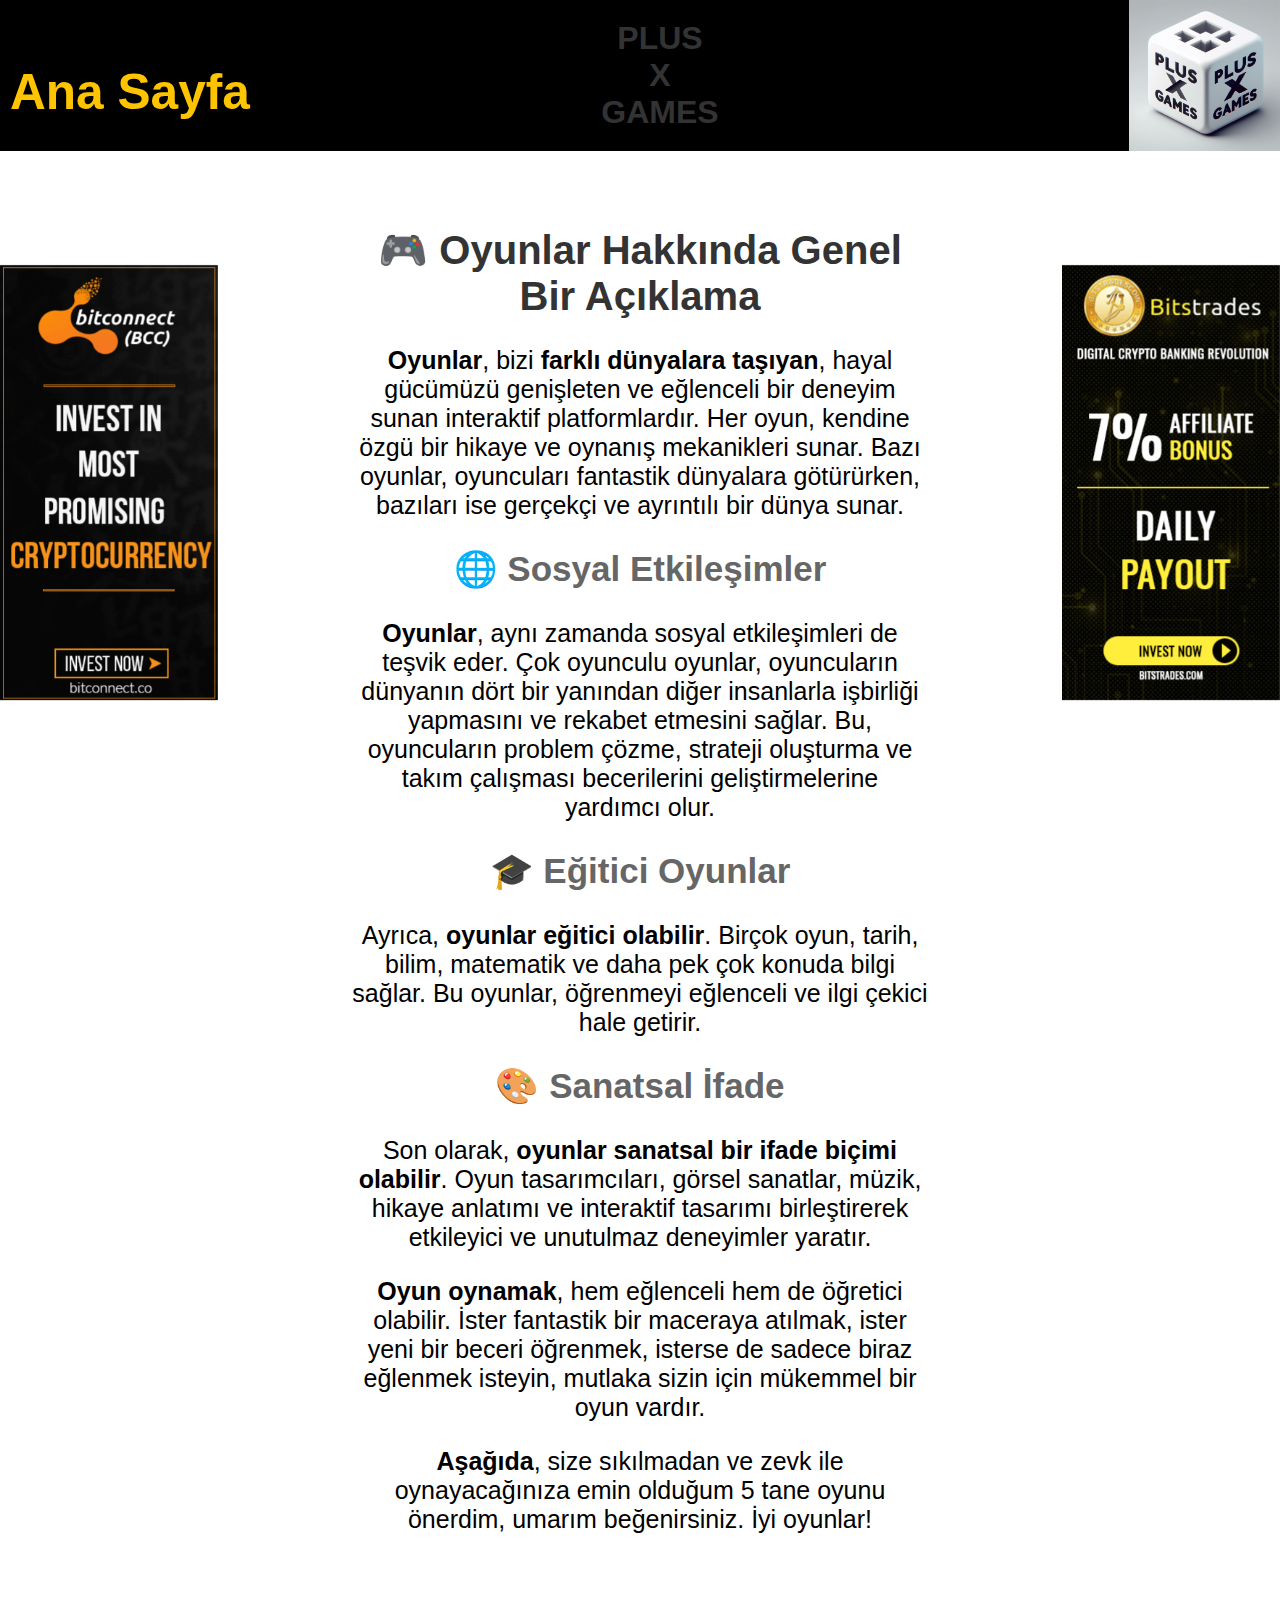
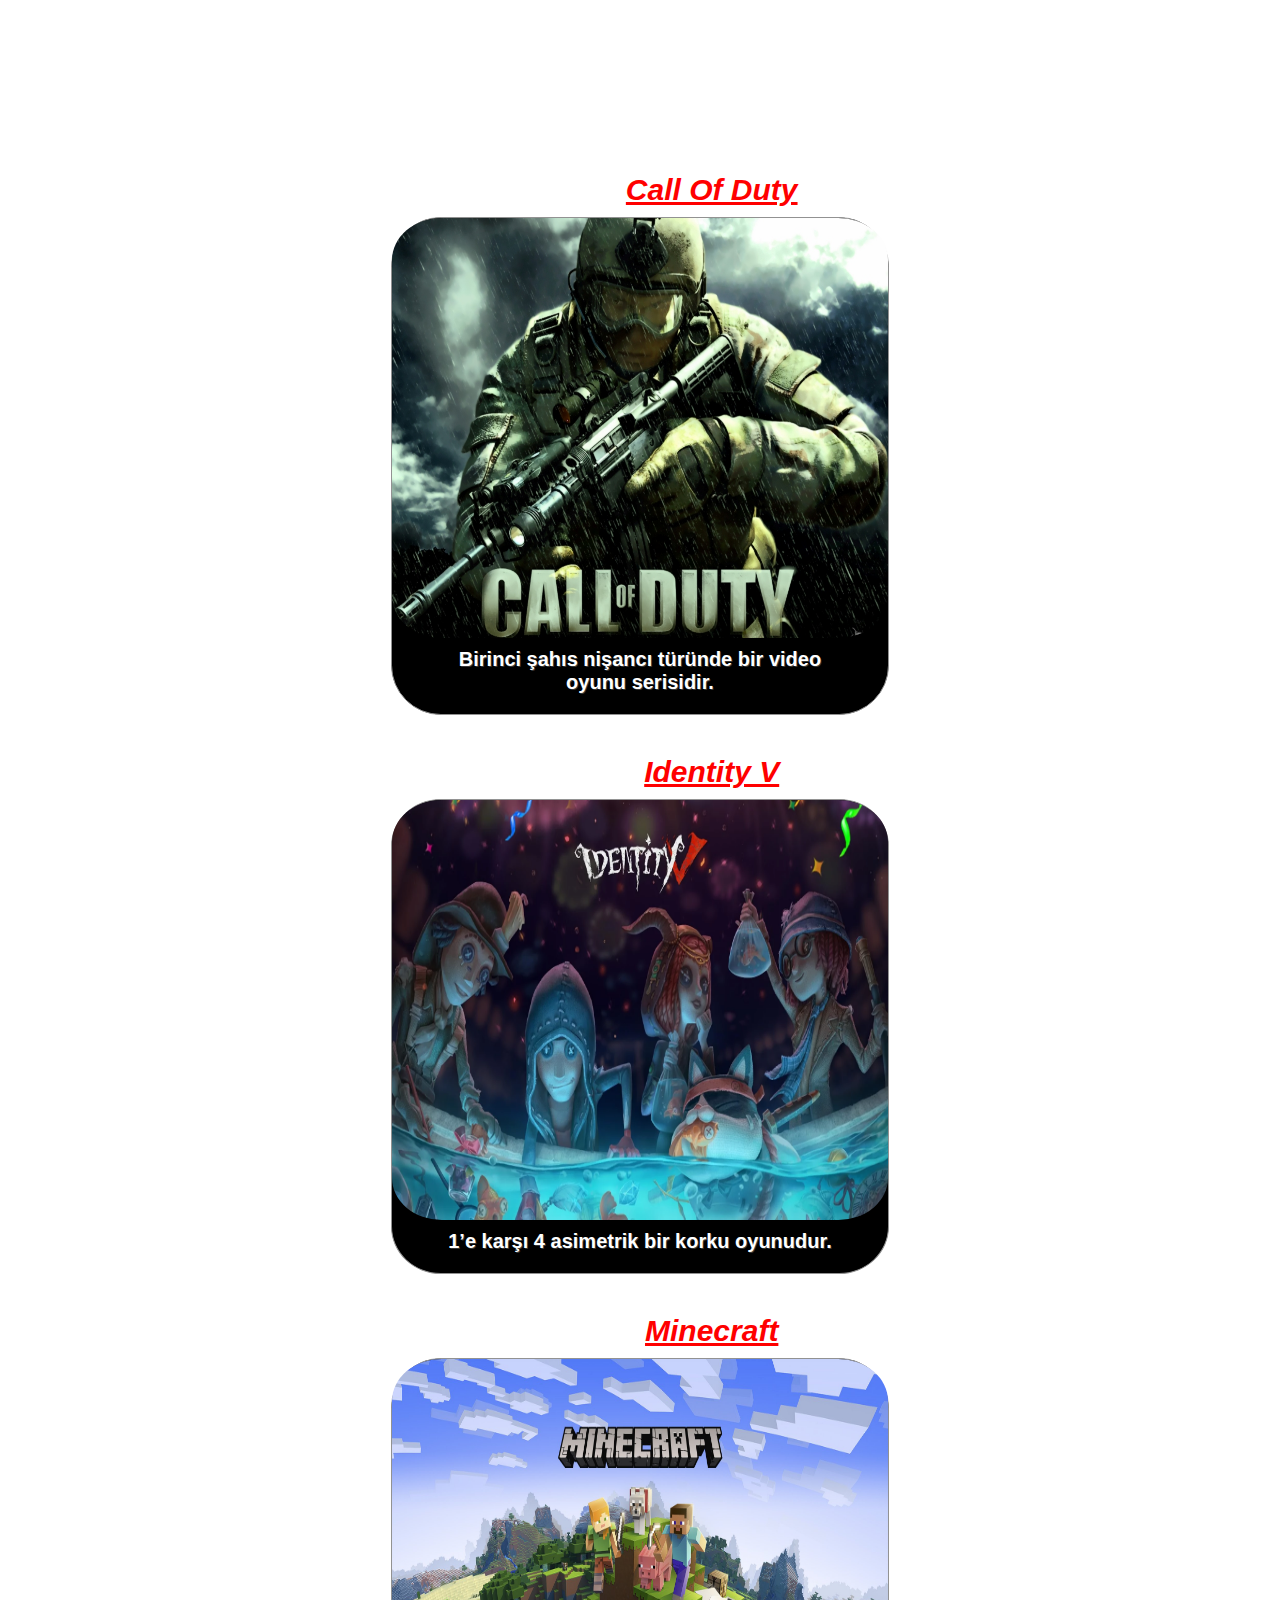
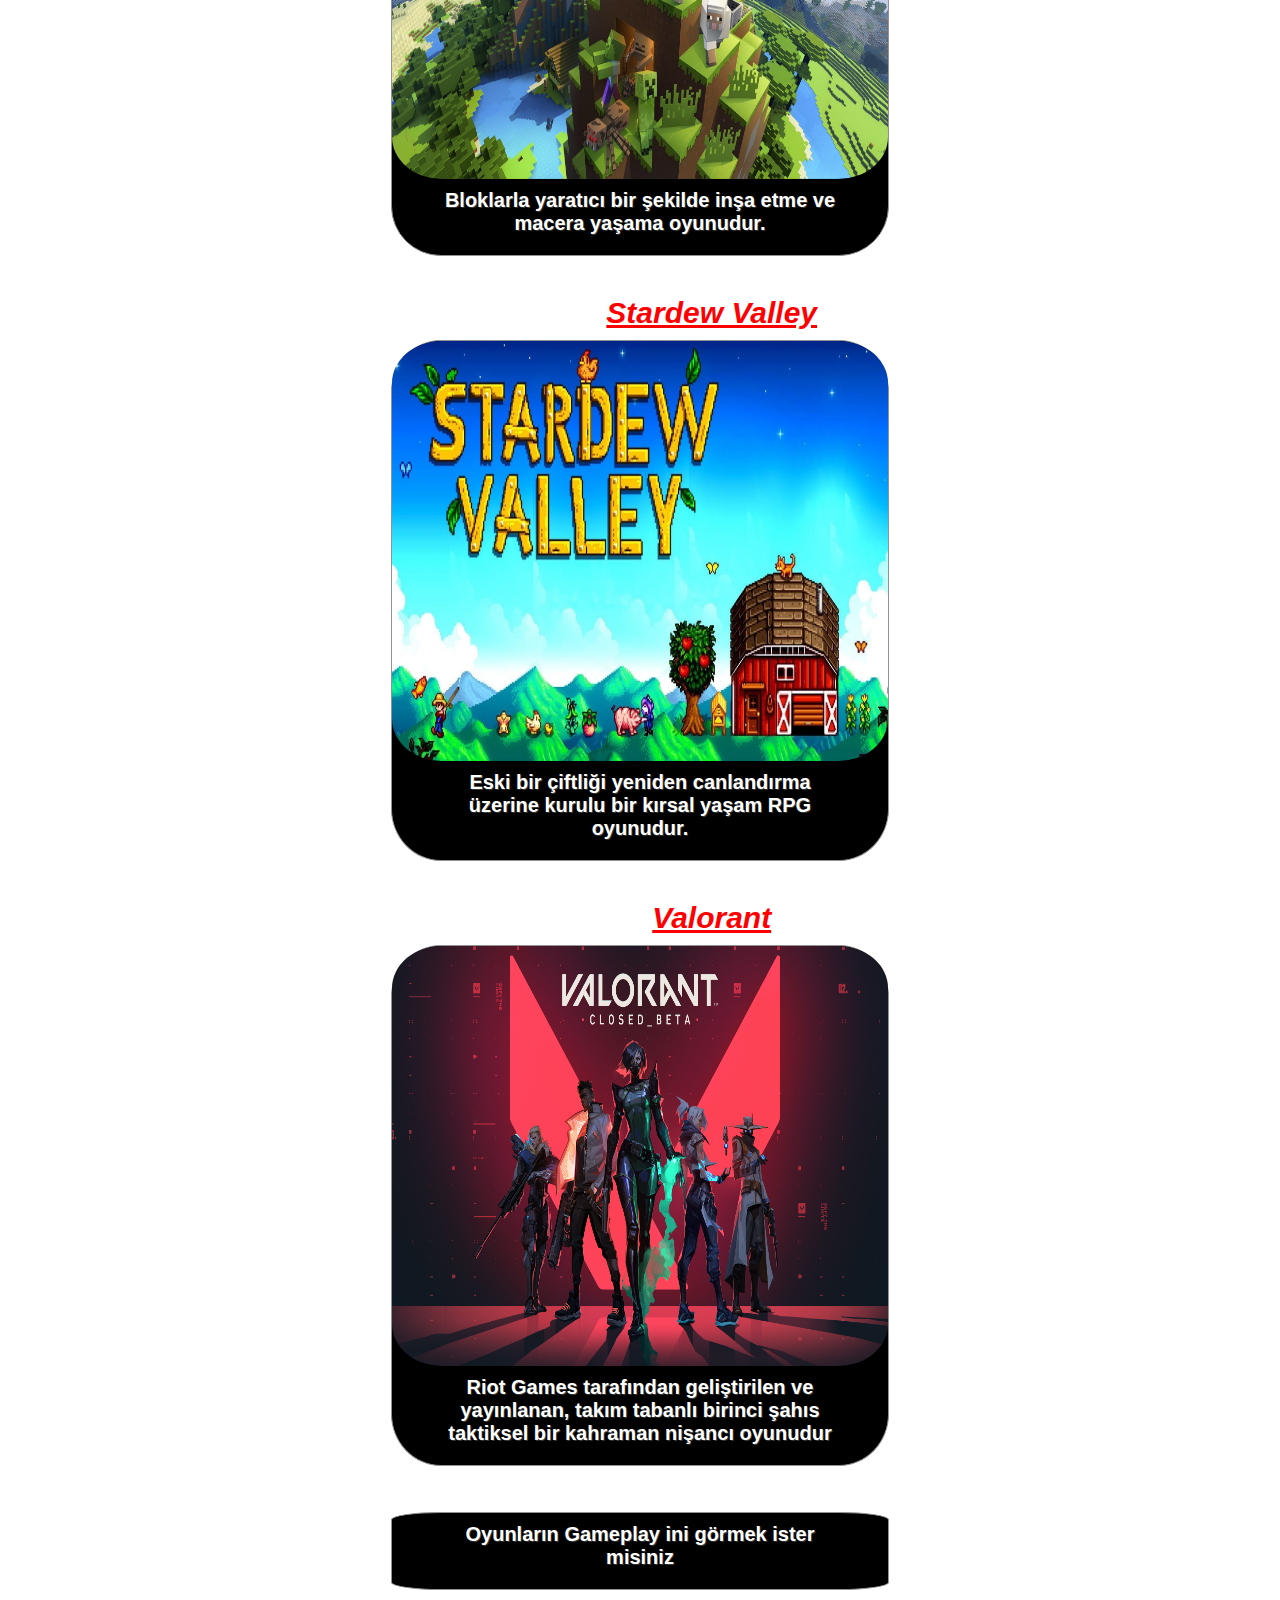
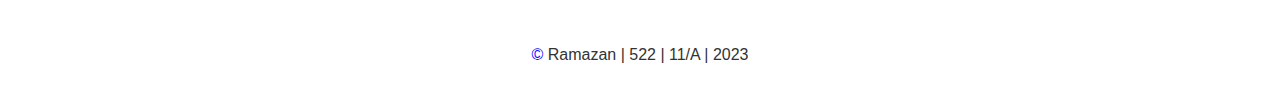
<file: index.html>
<html>
	<head>
        <meta charset="UTF-8">
        <meta name="viewport" content="width=device-width, initial-scale=1.0">
        <title>Ana sayfa</title>
        <link rel="stylesheet" type="text/css" href="style.css">
    </head>
    <body>
        
        
        <br><br><br><br><br><br><br><br><br><br>
        <div class="top-menu" >
            <h1>PLUS<br>X<br>GAMES</h1>
            <div class="home-link" style="display: flex; align-items: center; justify-content: space-between; font-size: 310%; position: absolute; bottom: 20%;">
               
                    Ana Sayfa
                </a>
                
            </div>
            <img id="myImg" class="menu-image" src="Resources/menu4.png">
        </div>
        
        
        

        <div id="myModal" class="modal">
        <span class="close">&times;</span>
        <img class="modal-content" id="img01">
        </div>
        
        <div class="ad ad-left">
            <a href="https://www.bitconnect.co/tr/" target="_blank">
                <img src="Resources/reklam/reklam1.gif">
            </a>
        </div>
        
        <div class="ad ad-right">
            <a href="https://bitstrades.com/" target="_blank">
                <img src="Resources/reklam/reklam2.gif">
            </a>
        </div>
        
           
            
            
              

            <div  id="animated-text">

                <div class="container">
                    <h1 style = "font-size: 40px;" class="fade-in1">🎮 <strong>Oyunlar Hakkında Genel Bir Açıklama</strong></h1>
                  
                    <p class="fade-in1" style = "font-size: 25px;"><strong>Oyunlar</strong>, bizi <strong>farklı dünyalara taşıyan</strong>, hayal gücümüzü genişleten ve eğlenceli bir deneyim sunan interaktif platformlardır. Her oyun, kendine özgü bir hikaye ve oynanış mekanikleri sunar. Bazı oyunlar, oyuncuları fantastik dünyalara götürürken, bazıları ise gerçekçi ve ayrıntılı bir dünya sunar.</p>
                  
                    <h2 class="fade-in2" style = "font-size: 35px;">🌐 <strong>Sosyal Etkileşimler</strong></h2>
                  
                    <p class="fade-in2" style = "font-size: 25px;"><strong>Oyunlar</strong>, aynı zamanda sosyal etkileşimleri de teşvik eder. Çok oyunculu oyunlar, oyuncuların dünyanın dört bir yanından diğer insanlarla işbirliği yapmasını ve rekabet etmesini sağlar. Bu, oyuncuların problem çözme, strateji oluşturma ve takım çalışması becerilerini geliştirmelerine yardımcı olur.</p>
                  
                    <h2 class="fade-in3" style = "font-size: 35px;">🎓 <strong>Eğitici Oyunlar</strong></h2>
                  
                    <p class="fade-in3" style = "font-size: 25px;">Ayrıca, <strong>oyunlar eğitici olabilir</strong>. Birçok oyun, tarih, bilim, matematik ve daha pek çok konuda bilgi sağlar. Bu oyunlar, öğrenmeyi eğlenceli ve ilgi çekici hale getirir.</p>
                  
                    <h2 class="fade-in4" style = "font-size: 35px;">🎨 <strong>Sanatsal İfade</strong></h2>
                  
                    <p class="fade-in4" style = "font-size: 25px;">Son olarak, <strong>oyunlar sanatsal bir ifade biçimi olabilir</strong>. Oyun tasarımcıları, görsel sanatlar, müzik, hikaye anlatımı ve interaktif tasarımı birleştirerek etkileyici ve unutulmaz deneyimler yaratır.</p>
                  
                    <p class="fade-in5" style = "font-size: 25px;"><strong>Oyun oynamak</strong>, hem eğlenceli hem de öğretici olabilir. İster fantastik bir maceraya atılmak, ister yeni bir beceri öğrenmek, isterse de sadece biraz eğlenmek isteyin, mutlaka sizin için mükemmel bir oyun vardır.</p>
                  
                    <p class="fade-in6" style = "font-size: 25px;"><strong>Aşağıda</strong>, size sıkılmadan ve zevk ile oynayacağınıza emin olduğum 5 tane oyunu önerdim, umarım beğenirsiniz. İyi oyunlar!</p>

                
                </div>

            </div><br><br><br><br><br><br><br><br>

        
            <center>
            <div class="rectangle-container fade-in">

            <p class="above-rectangle fade-in7">1. Sırada: <i><u class="red">Call Of Duty</u></i></p>
            <div class="rectangle fade-in7">
                
                <a href="COD.html">
                    <img src="Resources/anaresim/cod.png" style = "width: 100%;" class="rectangle-image fade-in7">
                </a>
                <p class="rectangle-text fade-in7">Birinci şahıs nişancı türünde bir video oyunu serisidir.</p>
            </div>



            <p class="above-rectangle fade-in8">2. Sırada: <i><u class="red">Identity V</u></i></p>

            <div class="rectangle fade-in8">
                <a href="IdentityV.html">
                    <img src="Resources/anaresim/identityV.png"  style = "width: 100%;" class="rectangle-image fade-in8">
                </a>
                <p class="rectangle-text fade-in8">1’e karşı 4 asimetrik bir korku oyunudur.</p>
            </div>




            <p class="above-rectangle fade-in9">3. Sırada: <i><u class="red">Minecraft</u></i></p>

            <div class="rectangle fade-in9">
                <a href="Minecraft.html">
                    <img src="Resources/anaresim/minecraft.png" style = "width: 100%;  margin:0 auto;" class="rectangle-image fade-in9">
                </a>
                <p class="rectangle-text fade-in9">Bloklarla yaratıcı bir şekilde inşa etme ve macera yaşama oyunudur.</p>
            </div>

            <p class="above-rectangle fade-in10">4. Sırada: <i><u class="red">Stardew Valley</u></i></p>

            <div class="rectangle fade-in10">
                 <a href="StardewValley.html">
                    <img src="Resources/anaresim/stardew.png"  style = "width: 100%;  margin:0 auto;" class="rectangle-image fade-in10">
                </a>
				<p class="rectangle-text fade-in10">Eski bir çiftliği yeniden canlandırma üzerine kurulu bir kırsal yaşam RPG oyunudur.</p>
            </div>
			
			
            <p class="above-rectangle fade-in11">5. Sırada: <i><u class="red">Valorant</u></i></p>

            <div class="rectangle fade-in11">
			<a href="Valorant.html">
                <img src="Resources/anaresim/valorant.png"  style = "width: 100%;  margin:0 auto;" class="rectangle-image fade-in11">
				</a>
                <p class="rectangle-text fade-in11">Riot Games tarafından geliştirilen ve yayınlanan, takım tabanlı birinci şahıs taktiksel bir kahraman nişancı oyunudur</p>
            </div> <br><br>



            <div class="rectangle2 fade-in11">
                <a href="videos.html">
                    <p class="rectangle-text fade-in12">Oyunların Gameplay ini görmek ister misiniz</p>
                </a>
            </div>
            
            
        </div>
        </center>
		<button onclick="topFunction()" id="myBtn" title="Go to top">Top</button>
        <footer class=" fade-in12 ">
            <p>&copy; <a style="animation: hakkimdarenk 5s infinite; "  href="hakkimda.html" class="hakkimda fade-in12">Ramazan | 522 | 11/A | 2023</a> </p>

        </footer>

        <div  class = "fade-in13" id="messageBox"> <p>-Hakkımda sayfası için en alttaki mavi yazının üzerine bas :) <br><br> -Oyunlar hakkında bilgi için ise oyun resimlerinin üzerine bas.</p></div>
        <script src="https://ajax.googleapis.com/ajax/libs/jquery/3.5.1/jquery.min.js"></script>
        
        <script src="script.js"></script>
		<script>
		// Get the button
		let mybutton = document.getElementById("myBtn");

		// When the user scrolls down 20px from the top of the document, show the button
		window.onscroll = function() {scrollFunction()};

		function scrollFunction() {
		  if (document.body.scrollTop > 20 || document.documentElement.scrollTop > 20) {
			mybutton.style.display = "block";
		  } else {
			mybutton.style.display = "none";
		  }
		}

		// When the user clicks on the button, scroll to the top of the document
		function topFunction() {
		  document.body.scrollTop = 0;
		  document.documentElement.scrollTop = 0;
		}

        
		</script>
        
    </body>
    
    
    
</html>
</file>
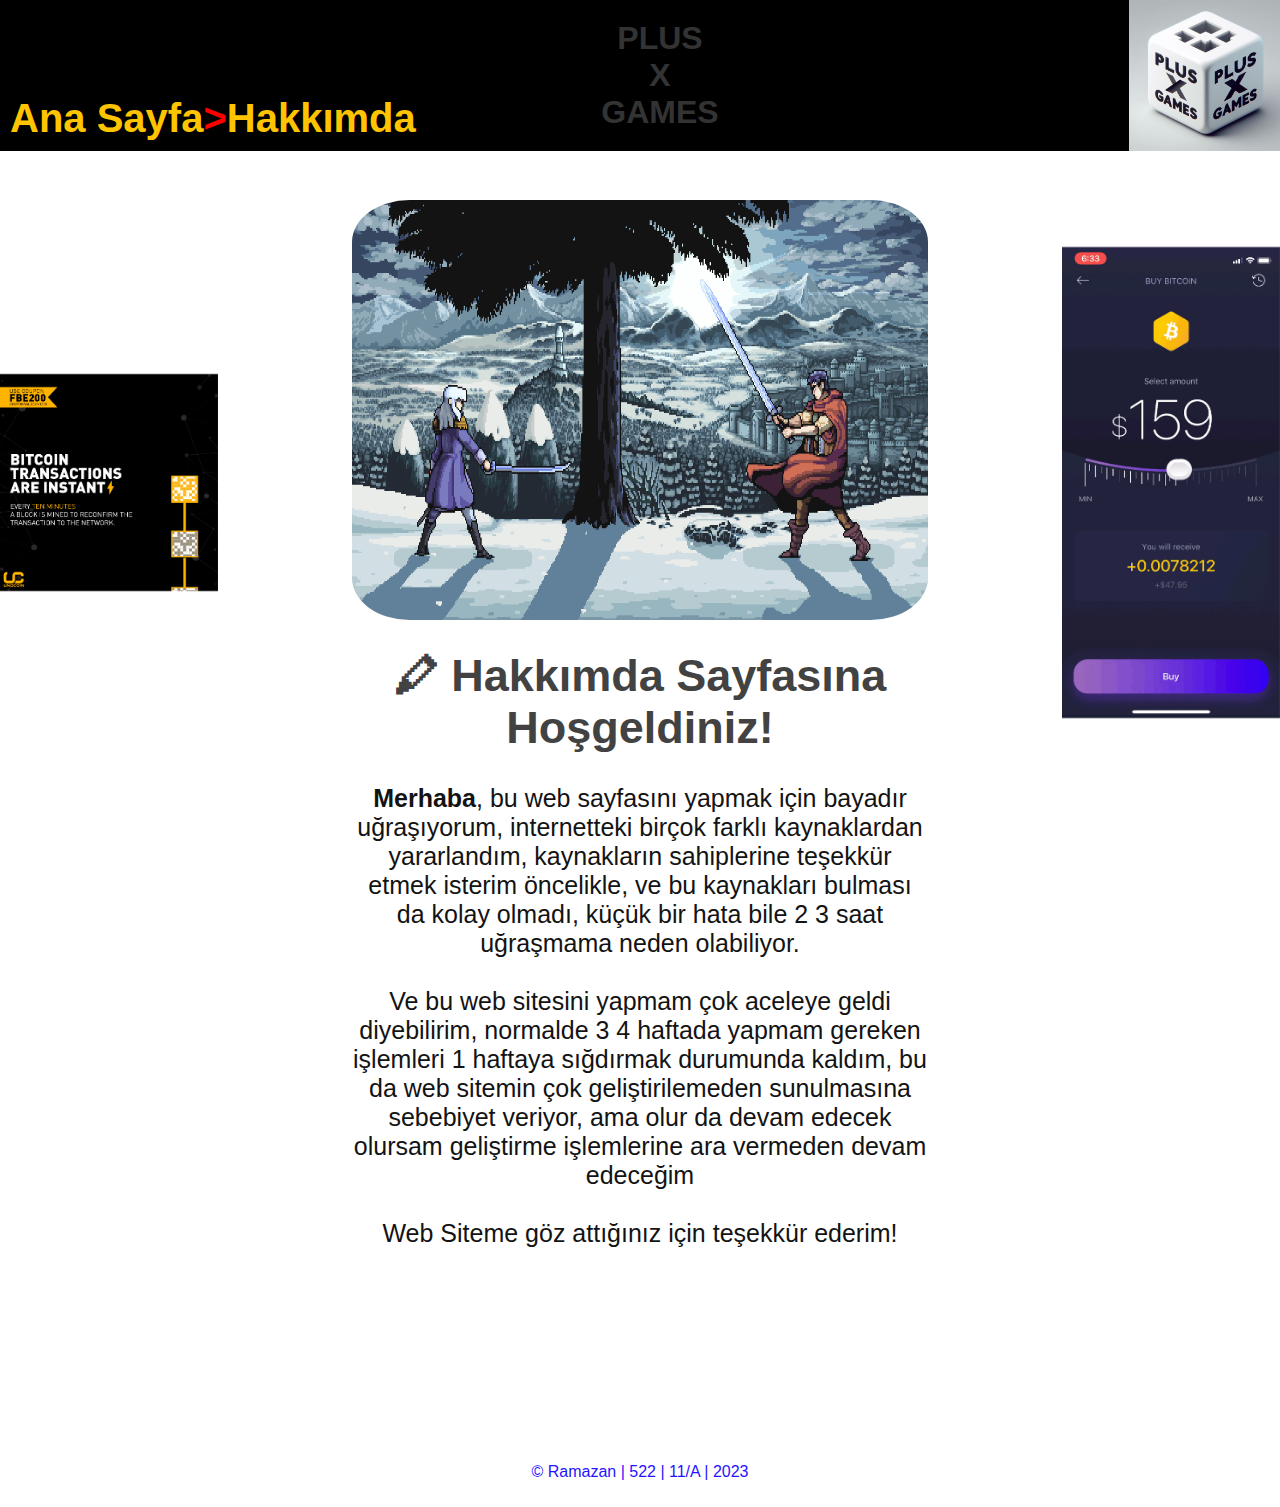
<file: hakkimda.html>
<html>
	<head>
        <meta charset="UTF-8">
        <meta name="viewport" content="width=device-width, initial-scale=1.0">
        <title>Hakkımda</title>
        <link rel="stylesheet" type="text/css" href="style.css">
    </head>
    <body>
	

       

        <audio id="myAudioBasHak" src=""></audio>

        <audio id="myAudioHak">
            <source src="Resources/hakkimda/arkafon.mp3" type="audio/mpeg">
            
           
        </audio>

        <br><br><br><br><br><br><br><br><br><br>
        <div class="top-menu" >
            <h1>PLUS<br>X<br>GAMES</h1>
            <div class="home-link" style="display: flex; align-items: center; justify-content: space-between; position: absolute; bottom: -20%;">
                <a href="index.html" style="color: inherit; text-decoration: none;">
                    Ana Sayfa
                </a>
                <p style="font-size: 30px; color:aqua;"><p style="color: red;"> > </p> Hakkımda </p>
            </div>
            <img id="myImg" class="menu-image" src="Resources/menu4.png">
        </div>







        <div id="myModal" class="modal">
        <span class="close">&times;</span>
        <img class="modal-content" id="img01">
        </div>

        <div class="ad ad-left">
            <a href="https://unocoin.com/in/" target="_blank">
                <img src="Resources/reklam/reklam4.gif">
            </a>
        </div>

        <div class="ad ad-right">
            <a href="https://tr.bitdegree.org/en-iyi-kripto-borsalari/bitstrades/popularite" target="_blank">
                <img src="Resources/reklam/reklam5.gif">
            </a>
        </div>






        <div id="animated-text">
            <div class="container">
                <img src="Resources/hakkimda/anavid.gif" autoplay loop muted style="width: 100%;" class="rectangle-image-mc fade-in10">
                <h1 style="font-size: 45px;" class="fade-in1"> 🖍 <strong>Hakkımda Sayfasına Hoşgeldiniz!</strong></h1>
                <p style="font-size: 25px;" class="fade-in2"><strong>Merhaba</strong>, bu web sayfasını yapmak için bayadır uğraşıyorum, internetteki birçok farklı kaynaklardan yararlandım, kaynakların sahiplerine teşekkür etmek isterim öncelikle, ve bu kaynakları bulması da kolay olmadı, küçük bir hata bile 2 3 saat uğraşmama neden olabiliyor. <br><br> Ve bu web sitesini yapmam çok aceleye geldi diyebilirim, normalde 3 4 haftada yapmam gereken işlemleri 1 haftaya sığdırmak durumunda kaldım, bu da web sitemin çok geliştirilemeden sunulmasına sebebiyet veriyor, ama olur da devam edecek olursam geliştirme işlemlerine ara vermeden devam edeceğim<br><br>Web Siteme göz attığınız için teşekkür ederim!</p>
            </div>
        </div>
        <br><br><br><br>
        


            </div><br><br><br><br>


            



        </div>
        </center>
        <footer class=" fade-in13 ">
            <p>&copy; Ramazan | 522 | 11/A | 2023</p>

        </footer>

        <div  class = "fade-in13" id="messageBox"> <p> Ana sayfaya dönmek için yukardaki menüden "Ana Sayfa" yazısına bas.</p></div>
        <script src="https://ajax.googleapis.com/ajax/libs/jquery/3.5.1/jquery.min.js"></script>

        <script src="script.js"></script>
		<script>
		// Get the button
		let mybutton = document.getElementById("myBtn");

		// When the user scrolls down 20px from the top of the document, show the button
		window.onscroll = function() {scrollFunction()};

		function scrollFunction() {
		  if (document.body.scrollTop > 20 || document.documentElement.scrollTop > 20) {
			mybutton.style.display = "block";
		  } else {
			mybutton.style.display = "none";
		  }
		}

		// When the user clicks on the button, scroll to the top of the document
		function topFunction() {
		  document.body.scrollTop = 0;
		  document.documentElement.scrollTop = 0;
		}


        // Ses dosyalarınızın listesi
        var sounds = [
            "Resources/hakkimda/arkafon.mp3",
            
            
        ];

        // Sayfa yüklendiğinde ses dosyasını oynat
        window.onload = function() {
            document.getElementById("myAudioBasHak").play();
            setTimeout(playRandomSound, 0); // 3 saniye bekledikten sonra rastgele bir ses oynat
        };

        function playRandomSound() {
            var audio = document.getElementById("myAudioHak");
            var randomIndex = Math.floor(Math.random() * sounds.length); // Rastgele bir index seç
            audio.src = sounds[randomIndex]; // Seçilen ses dosyasını ayarla
            audio.play(); // Ses dosyasını oynat
        }

        // Ses dosyasının onended olayı dinleyicisi
        var audio = document.getElementById("myAudioHak");
        audio.addEventListener("ended", function() {
            // Yeni bir ses dosyası seçip oynat
            var index = Math.floor(Math.random() * sounds.length); // Rastgele bir index seç
            audio.src = sounds[index]; // Seçilen ses dosyasını ayarla
            audio.play(); // Ses dosyasını oynat
        });
		</script>
    </body>



</html>
</file>
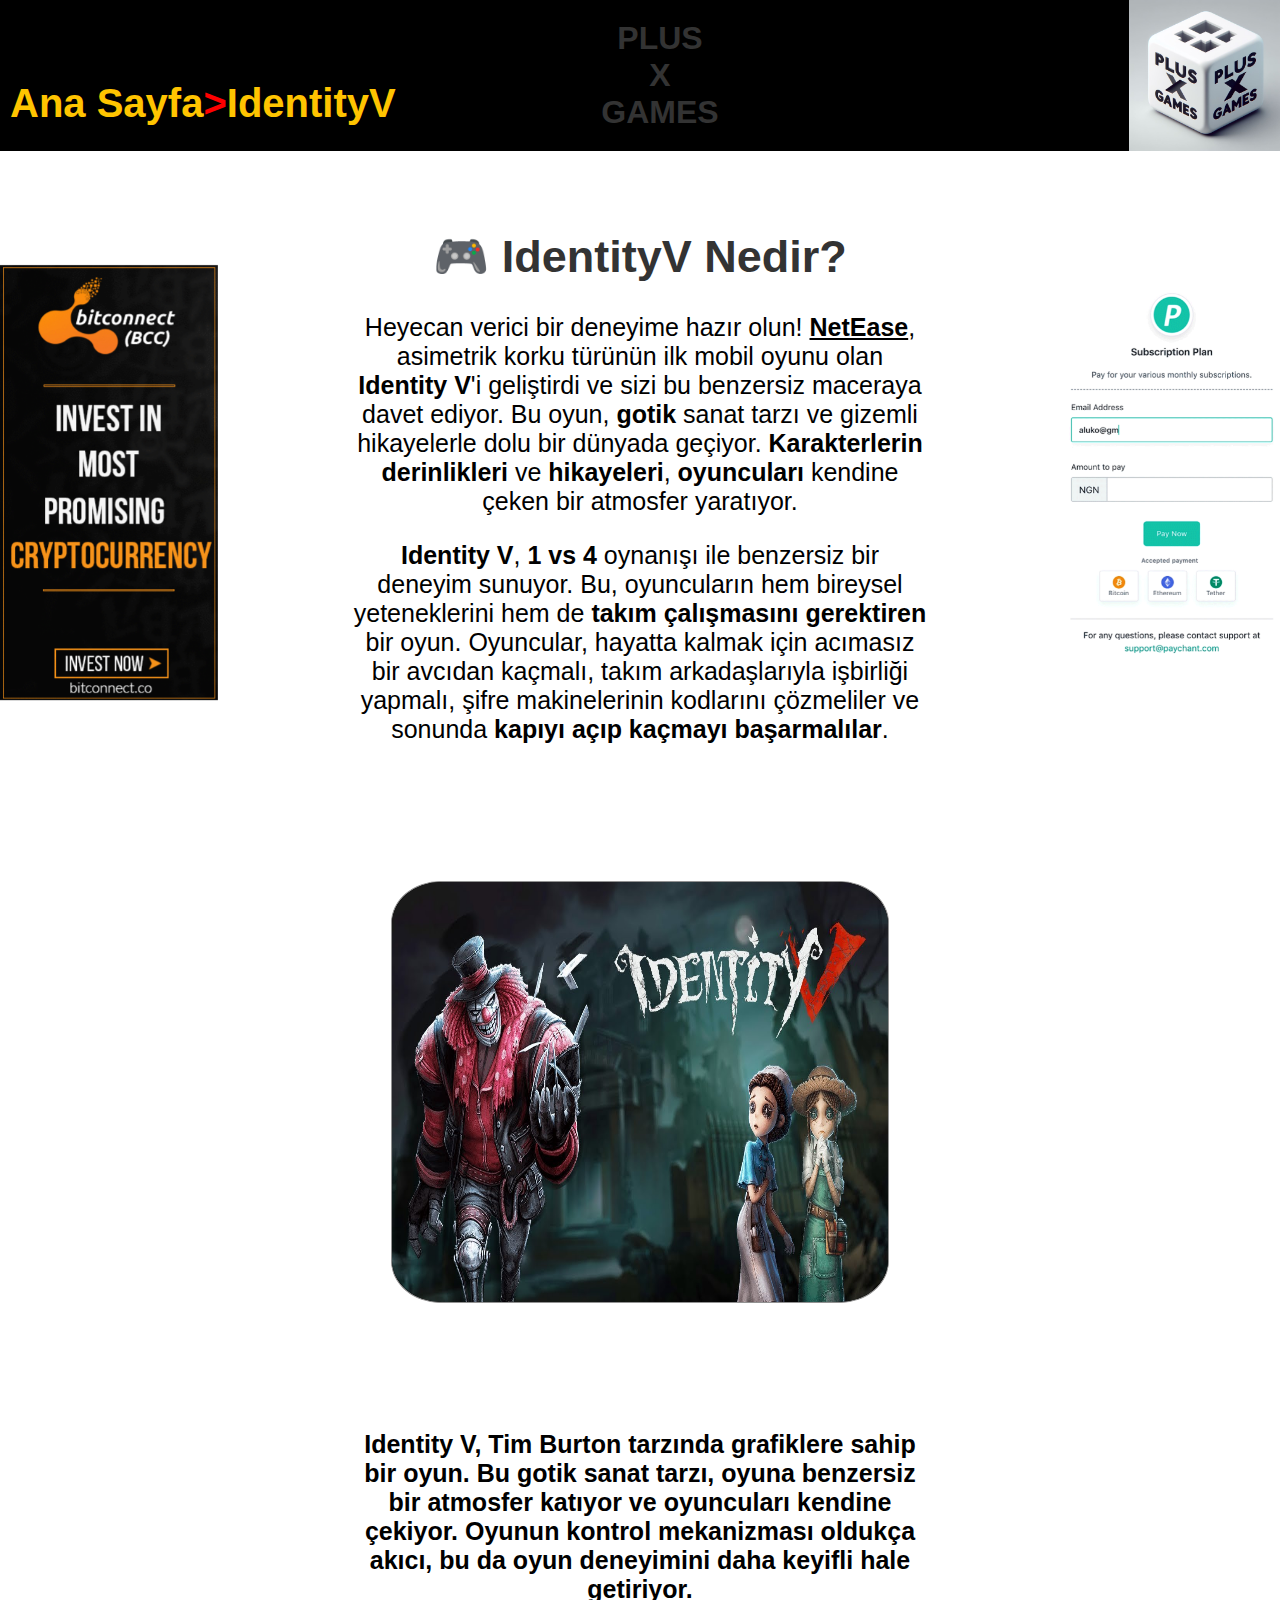
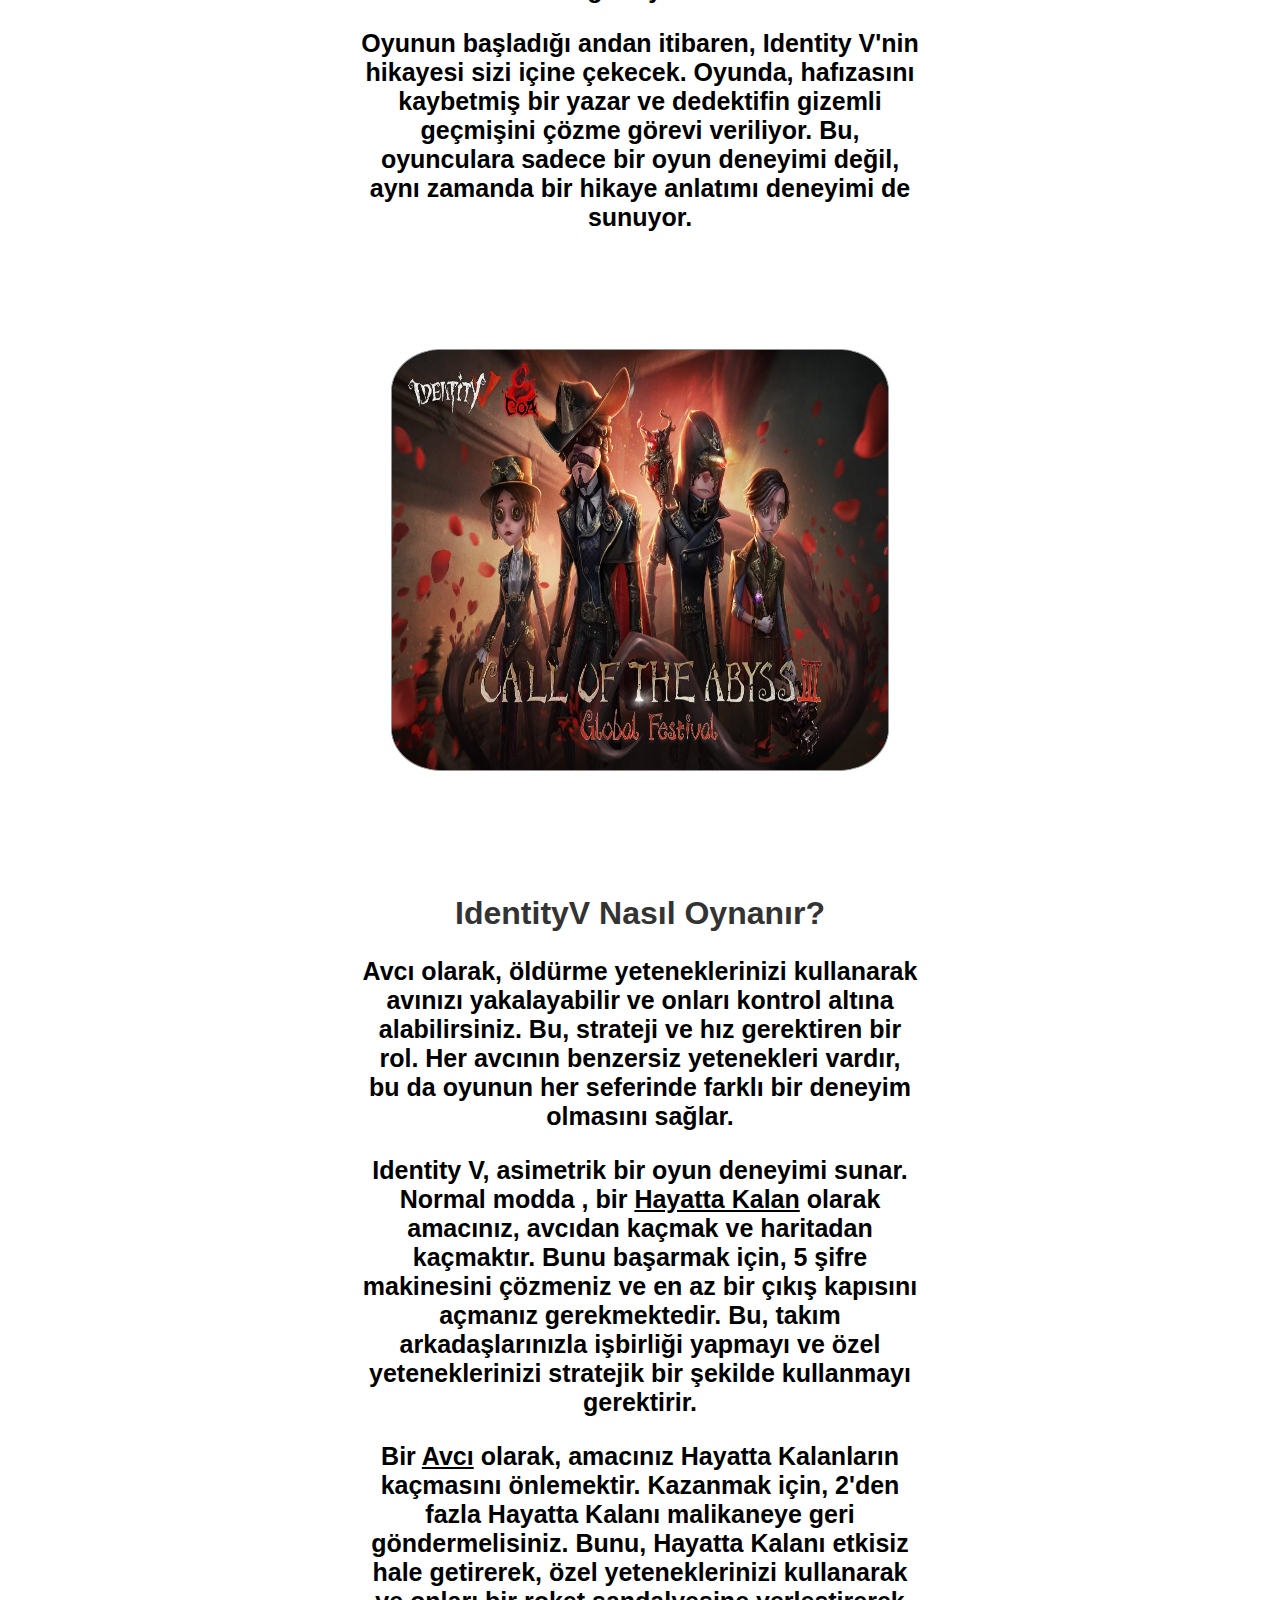
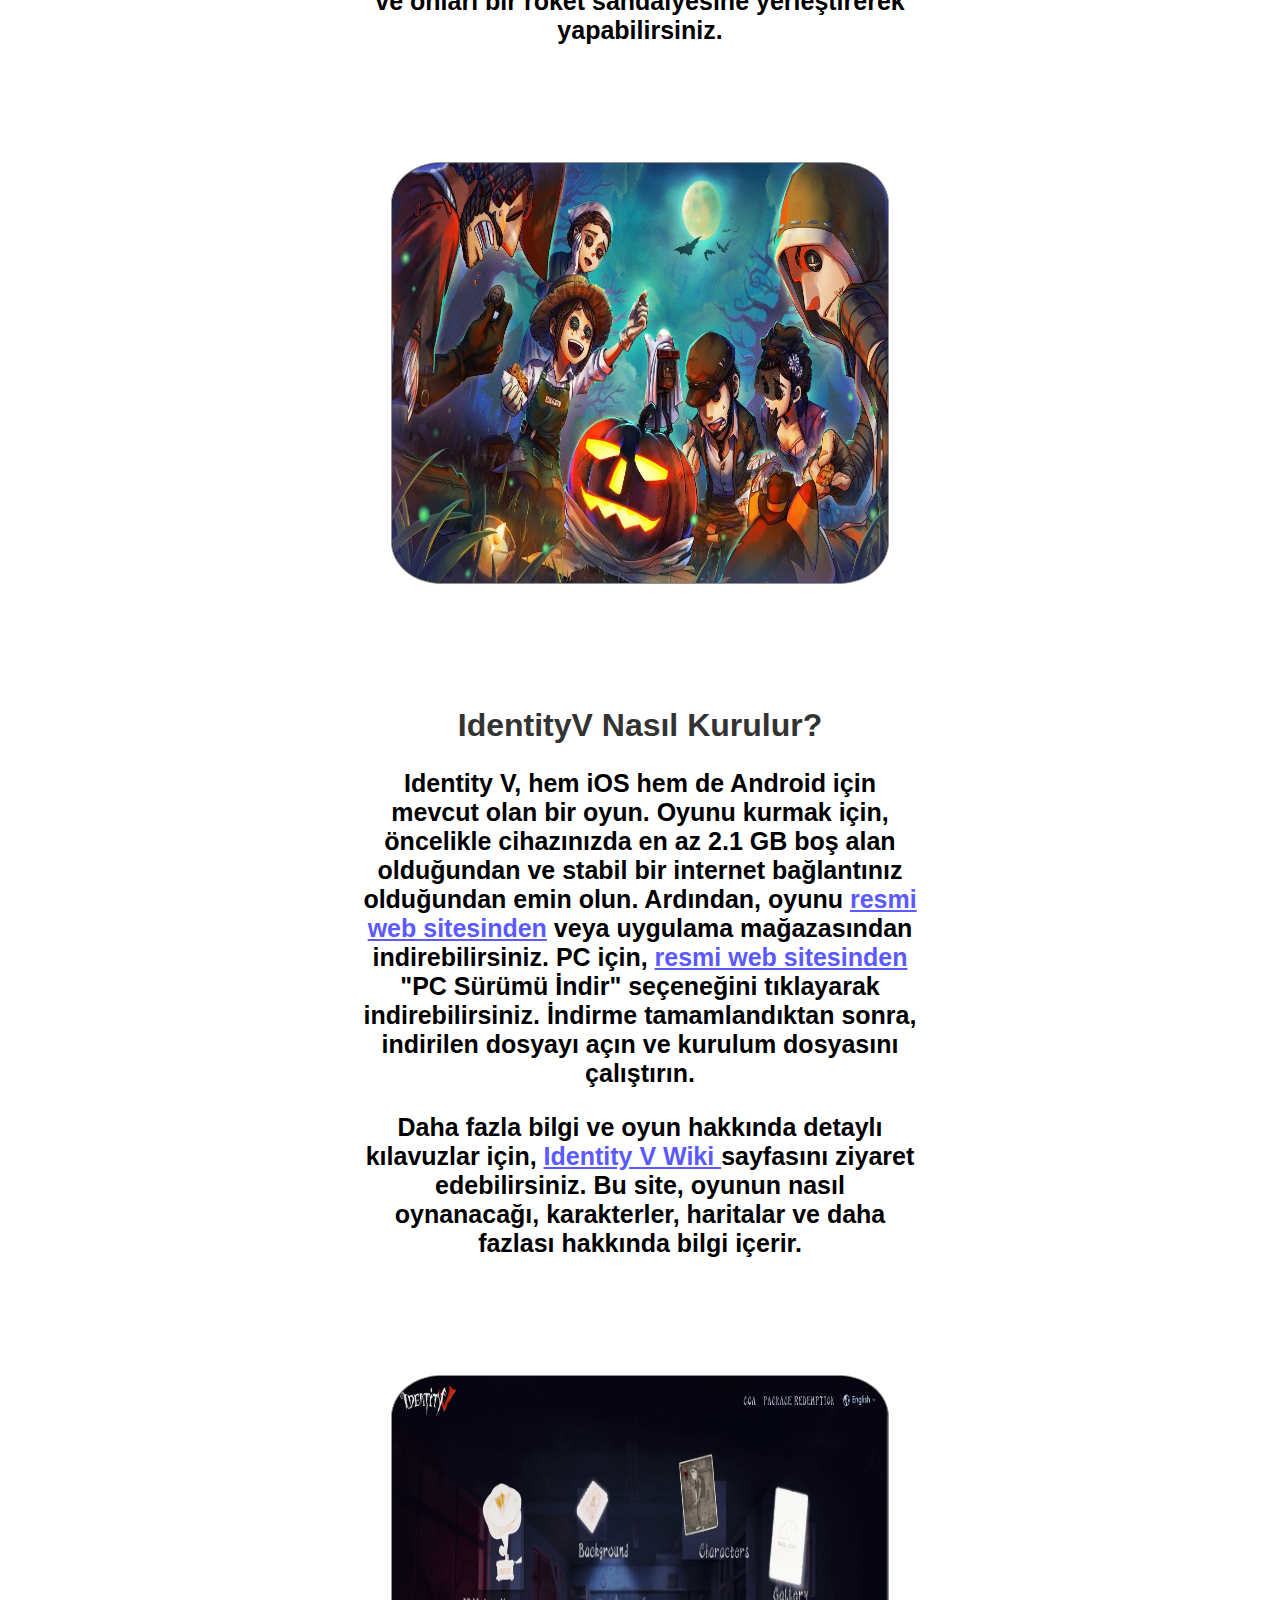
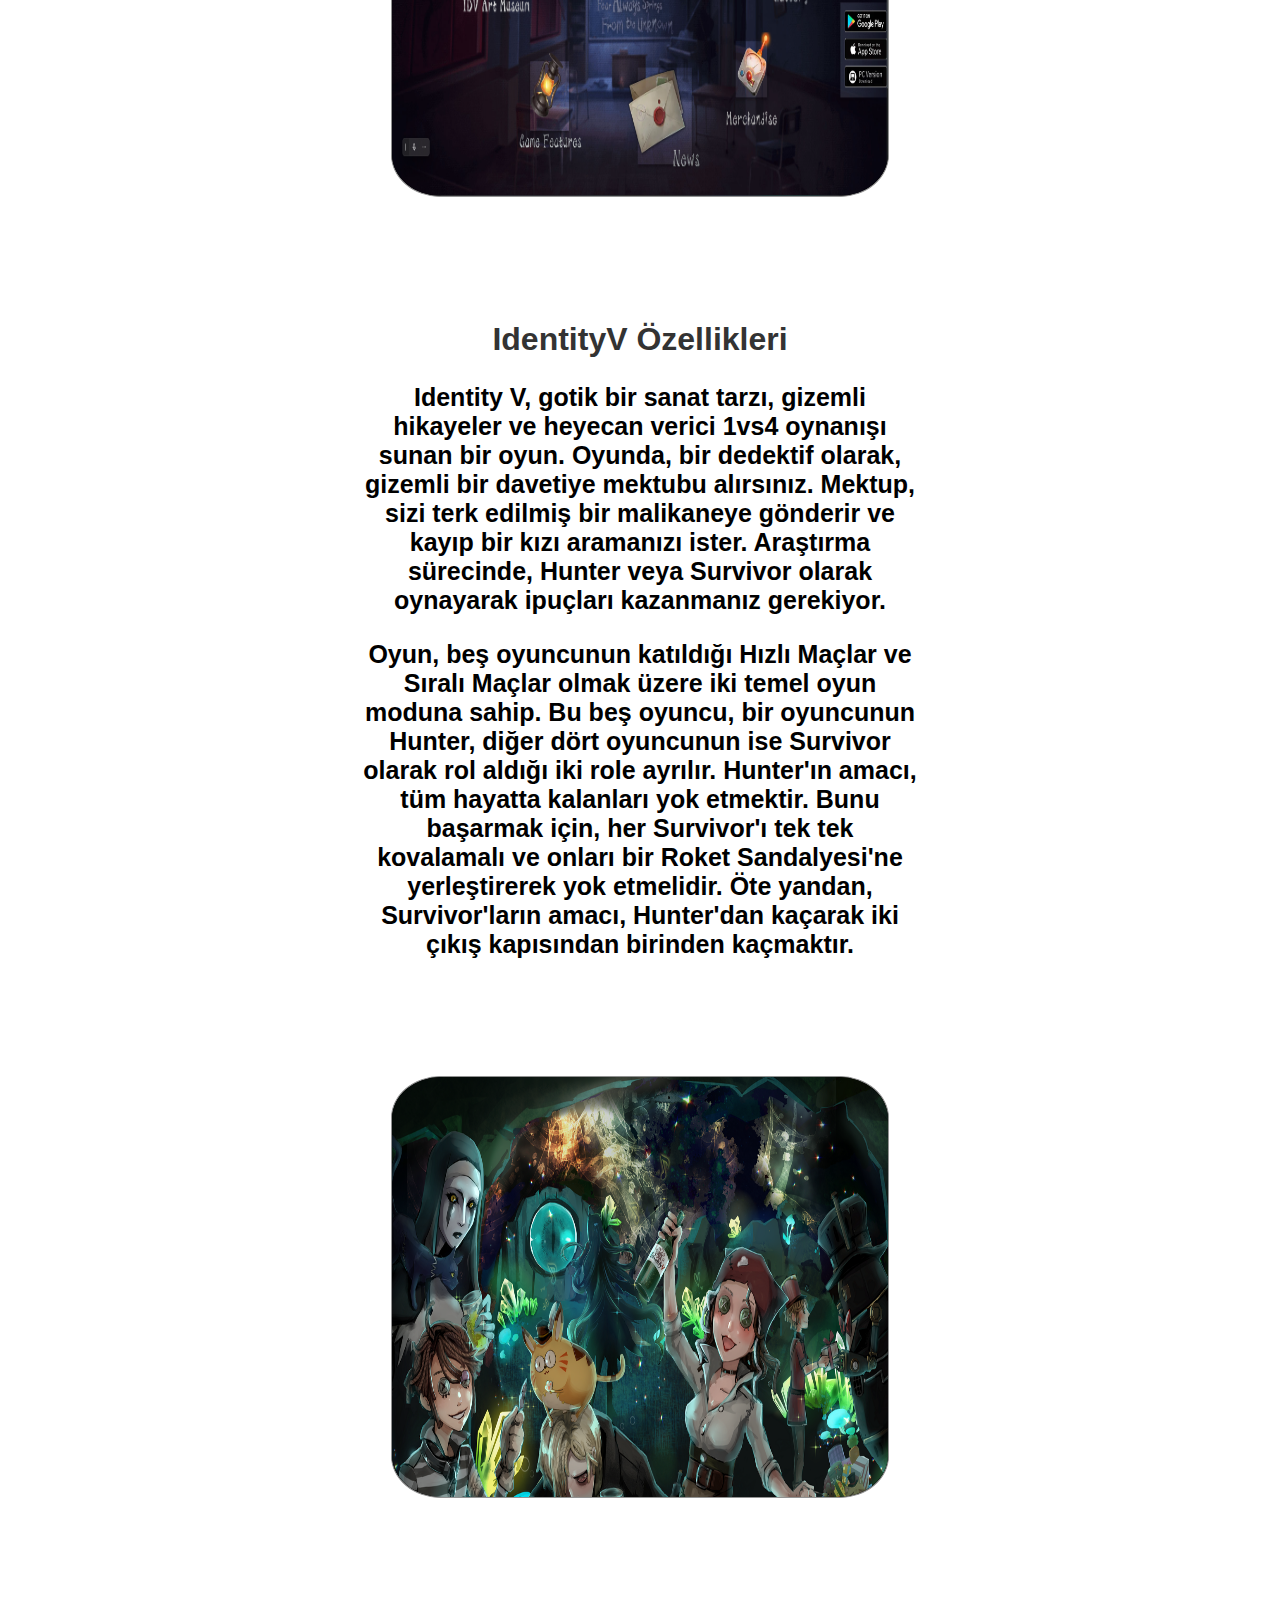
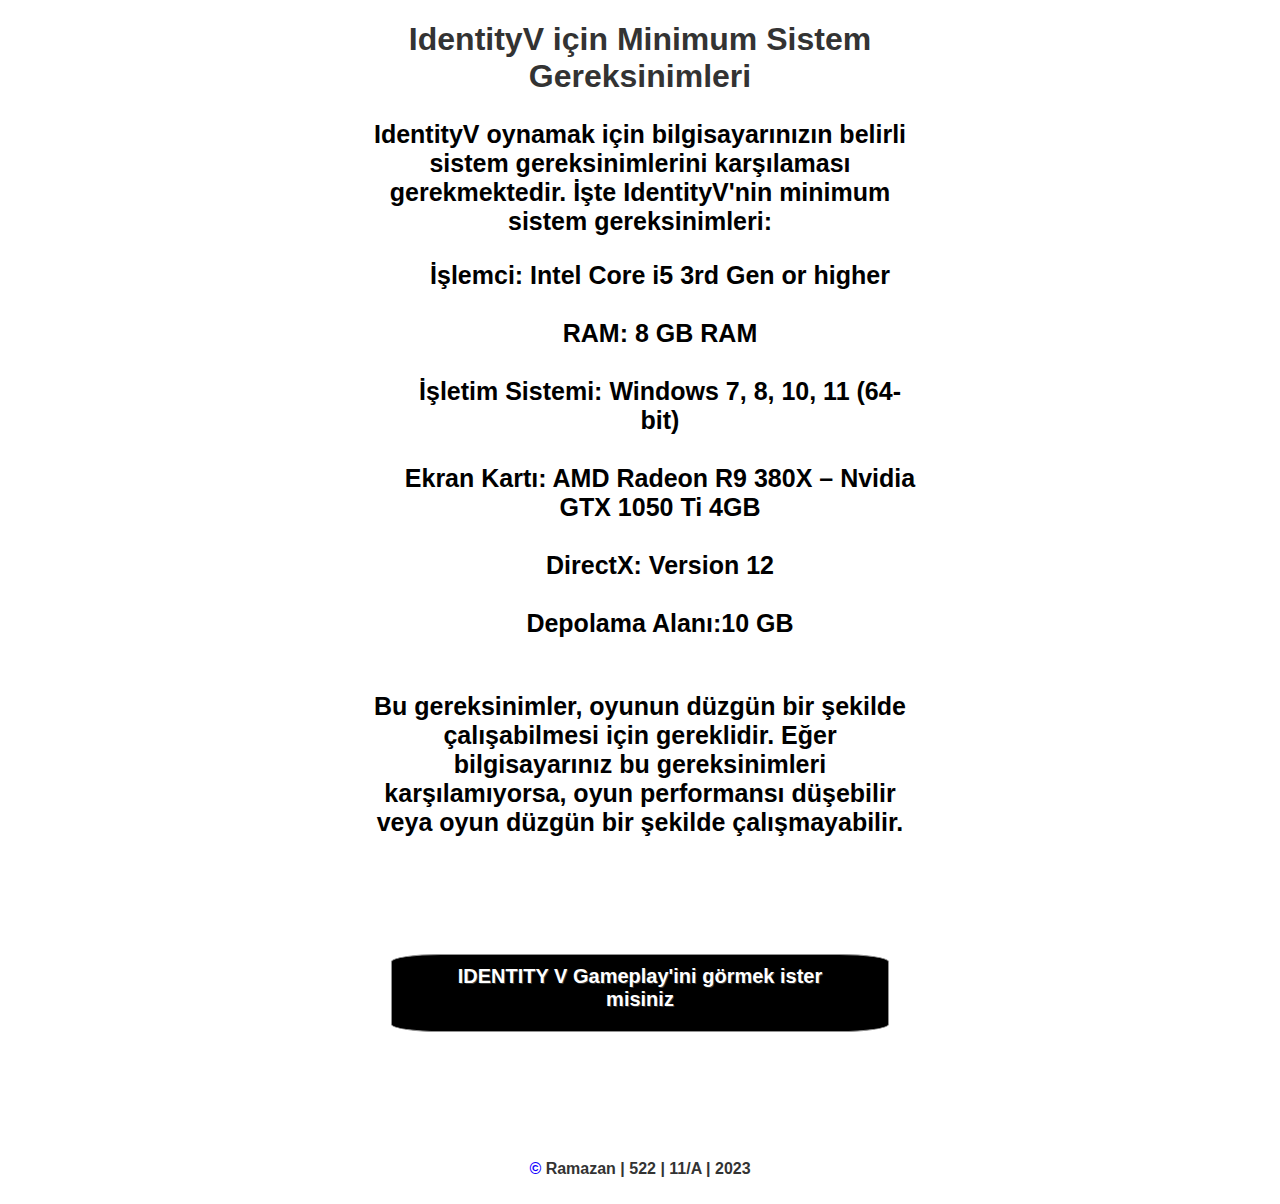
<file: IdentityV.html>
<html>
	<head>
        <meta charset="UTF-8">
        <meta name="viewport" content="width=device-width, initial-scale=1.0">
        <title>IdentityV</title>
        <link rel="stylesheet" type="text/css" href="style.css">
    </head>
    <body>
	<button onclick="topFunction()" id="myBtn" title="Go to top">Top</button>

    <audio id="myAudioBasIden" src="Resources/identityV/ses/girisses.mp3"></audio>

    <audio id="myAudioIden">
        <source src="Resources/identityV/ses/music.mp3" type="audio/mpeg">
        <source src="Resources/identityV/ses/musi2.mp3" type="audio/mpeg">
        
       
    </audio>

        <br><br><br><br><br><br><br><br><br><br>
        <div class="top-menu" >
            <h1>PLUS<br>X<br>GAMES</h1>
            <div class="home-link" style="display: flex; align-items: center; justify-content: space-between; position: absolute; bottom: -10%;">
                <a href="index.html" style="color: inherit; text-decoration: none;">
                    Ana Sayfa 
                </a>
                <p style="font-size: 30px; color:aqua;"><p style="color: red;">  >  </p>  IdentityV </p>
            </div>
            <img id="myImg" class="menu-image" src="Resources/menu4.png">
        </div>







        <div id="myModal" class="modal">
        <span class="close">&times;</span>
        <img class="modal-content" id="img01">
        </div>

        <div class="ad ad-left">
            <a href="https://www.bitconnect.co/tr/" target="_blank">
                <img src="Resources/reklam/reklam1.gif">
            </a>
        </div>

        <div class="ad ad-right">
            <a href="https://paychant.com/" target="_blank">
                <img src="Resources/reklam/reklam8.gif">
            </a>
        </div>






        <div id="animated-text">
            <div class="container">
                <h1 style="font-size: 45px;" class="fade-in1">🎮 <strong>IdentityV Nedir?</strong></h1>
                <p style="font-size: 25px;" class="fade-in2">Heyecan verici bir deneyime hazır olun!<strong> <u>NetEase</u></strong>, asimetrik korku türünün ilk mobil oyunu olan <strong>Identity V</strong>'i geliştirdi ve sizi bu benzersiz maceraya davet ediyor. Bu oyun, <strong>gotik</strong> sanat tarzı ve gizemli hikayelerle dolu bir dünyada geçiyor. <strong>Karakterlerin derinlikleri</strong> ve <strong>hikayeleri</strong>, <strong>oyuncuları</strong> kendine çeken bir atmosfer yaratıyor.</p>

				<p style="font-size: 25px;" class="fade-in2"><strong>Identity V</strong>, <strong>1 vs 4 </strong>oynanışı ile benzersiz bir deneyim sunuyor. Bu, oyuncuların hem bireysel yeteneklerini hem de <strong>takım çalışmasını gerektiren</strong> bir oyun. Oyuncular, hayatta kalmak için acımasız bir avcıdan kaçmalı, takım arkadaşlarıyla işbirliği yapmalı, şifre makinelerinin kodlarını çözmeliler ve sonunda <strong>kapıyı açıp kaçmayı başarmalılar</strong>.</p>
            </div>
        </div><strong>


            </div><br><br><br><br>


            <center>
            <div class="rectangle-container fade-in">

            <div class="rectangle-video fade-in2 ">
                <img src="Resources/identityV/resim2.png"  style = "width: 100%;" class="rectangle-image-mc fade-in10">
            </div><br><br><br><br>


            <div id="animated-text" class="fade-in3">
                <div class="container">
				<p style="font-size: 25px;"><strong>Identity V</strong>, Tim Burton tarzında grafiklere sahip bir oyun. Bu gotik sanat tarzı, oyuna benzersiz bir atmosfer katıyor ve oyuncuları kendine çekiyor. Oyunun kontrol mekanizması oldukça akıcı, bu da oyun deneyimini daha keyifli hale getiriyor.</p>

				<p style="font-size: 25px;">Oyunun başladığı andan itibaren, <strong>Identity V</strong>'nin hikayesi sizi içine çekecek. Oyunda, hafızasını kaybetmiş bir yazar ve dedektifin gizemli geçmişini çözme görevi veriliyor. Bu, oyunculara sadece bir oyun deneyimi değil, aynı zamanda bir hikaye anlatımı deneyimi de sunuyor.</p>          
				
				
</div>
            </div><br><br><br><br>

            <div class="rectangle-video fade-in4">
                <img src="Resources/identityV/resim3.png"  style = "width: 100%;  margin:0 auto;" class="rectangle-image-mc fade-in10">
            </div><br><br><br><br>

            <div id="animated-text" class="fade-in5">
                <div class="container">
                    <h1><strong>IdentityV Nasıl Oynanır?</strong></h1>
					<p style="font-size: 25px;">Avcı olarak,  <strong>öldürme </strong> yeteneklerinizi kullanarak avınızı  <strong>yakalayabilir </strong> ve onları  <strong>kontrol </strong> altına alabilirsiniz. Bu,  <strong>strateji </strong> ve  <strong>hız </strong> gerektiren bir rol. Her avcının benzersiz yetenekleri vardır, bu da oyunun her seferinde  <strong>farklı bir deneyim </strong> olmasını sağlar.</p>

					<p style="font-size: 25px;"><strong>Identity V</strong>,  <strong>asimetrik  </strong>bir oyun deneyimi sunar.  <strong>Normal modda </strong>, bir <u>Hayatta Kalan</u> olarak amacınız, avcıdan kaçmak ve haritadan kaçmaktır. Bunu başarmak için, 5 şifre makinesini çözmeniz ve en az bir çıkış kapısını açmanız gerekmektedir. Bu, takım arkadaşlarınızla işbirliği yapmayı ve özel yeteneklerinizi stratejik bir şekilde kullanmayı gerektirir.</p>

					<p style="font-size: 25px;">Bir <strong> <u>Avcı</u>  </strong>olarak, amacınız <strong>Hayatta Kalanların </strong> kaçmasını önlemektir. Kazanmak için, 2'den fazla Hayatta Kalanı malikaneye geri göndermelisiniz. Bunu, Hayatta Kalanı etkisiz hale getirerek, özel yeteneklerinizi kullanarak ve onları bir <strong> roket sandalyesine  </strong>yerleştirerek yapabilirsiniz.</p>
                    </div>
            </div><br><br><br><br>

            <div class="rectangle-video fade-in6">
                <img src="Resources/identityV/resim4.png"  style = "width: 100%;  margin:0 auto;" class="rectangle-image-mc fade-in10">
            </div><br><br><br><br>

            <div id="animated-text" class="fade-in7">
                <div class="container">
                    <h1><strong>IdentityV Nasıl Kurulur?</strong></h1>

                    <p style="font-size: 25px;"><strong>Identity V</strong>, hem <strong>iOS</strong> hem de <strong>Android</strong> için mevcut olan bir oyun. Oyunu kurmak için, öncelikle cihazınızda en az <strong>2.1 GB</strong> boş alan olduğundan ve stabil bir internet bağlantınız olduğundan emin olun. Ardından, oyunu <a href="https://www.identityvgame.com/" target="_blank" style="color: #5a5aff; text-decoration: underline;">resmi web sitesinden</a> veya<strong> uygulama mağazasından</strong> indirebilirsiniz. PC için, <a href="https://www.identityvgame.com/" target="_blank" style="color: #5a5aff; text-decoration: underline;">resmi web sitesinden</a> "<strong>PC Sürümü İndir</strong>" seçeneğini tıklayarak indirebilirsiniz. İndirme tamamlandıktan sonra, indirilen dosyayı açın ve kurulum dosyasını çalıştırın.</p>

					<p style="font-size: 25px;"><strong>Daha fazla bilgi</strong> ve <strong>oyun hakkında detaylı kılavuzlar</strong> için, <a href="https://id5.fandom.com/wiki/Identity_V_Wiki" target="_blank" style="color: #5a5aff; text-decoration: underline;">Identity V Wiki </a>sayfasını ziyaret edebilirsiniz. Bu site, oyunun nasıl oynanacağı, karakterler, haritalar ve daha fazlası hakkında bilgi içerir.</p>
					</div>
            </div><br><br><br><br>

            <div class="rectangle-video fade-in8">
                <img src="Resources/identityV/resim1.png"  style = "width: 100%;  margin:0 auto;" class="rectangle-image-mc fade-in10">

            </div><br><br><br><br>

            <div id="animated-text" class="fade-in9">
                <div class="container">
                    <h1><strong>IdentityV Özellikleri</strong></h1>
					<p style="font-size: 25px;"><strong>Identity V</strong>, <strong>gotik</strong> bir sanat tarzı, gizemli hikayeler ve heyecan verici <strong>1vs4</strong> oynanışı sunan bir oyun. Oyunda, bir <strong>dedektif </strong>olarak, gizemli bir davetiye mektubu alırsınız. Mektup, sizi terk edilmiş bir malikaneye gönderir ve kayıp bir kızı aramanızı ister. Araştırma sürecinde, <strong>Hunter</strong> veya <strong>Survivor</strong> olarak oynayarak ipuçları kazanmanız gerekiyor.</p>

					<p style="font-size: 25px;"><strong>Oyun</strong>, beş oyuncunun katıldığı<strong> Hızlı Maçlar</strong> ve <strong>Sıralı Maçlar </strong>olmak üzere iki temel oyun moduna sahip. Bu beş oyuncu, bir oyuncunun <strong>Hunter</strong>, diğer dört oyuncunun ise <strong>Survivor</strong> olarak rol aldığı iki role ayrılır. Hunter'ın amacı, tüm hayatta kalanları yok etmektir. Bunu başarmak için, her Survivor'ı tek tek kovalamalı ve onları bir Roket Sandalyesi'ne yerleştirerek yok etmelidir. Öte yandan, Survivor'ların amacı, Hunter'dan kaçarak <strong>iki çıkış kapısından birinden kaçmaktır</strong>.</p>
				</div>
            </div><br><br><br><br>

            <div class="rectangle-video fade-in10">
                <img src="Resources/identityV/resim5.png"  style = "width: 100%;  margin:0 auto;" class="rectangle-image-mc fade-in10">
            </div> <br><br><br><br>

            <div id="animated-text" class="fade-in11">
                <div class="container">
                    <h1><strong>IdentityV için Minimum Sistem Gereksinimleri</strong></h1>
<p style="font-size: 25px;">IdentityV oynamak için bilgisayarınızın belirli sistem gereksinimlerini karşılaması gerekmektedir. İşte IdentityV'nin minimum sistem gereksinimleri:</p>

<ul style="font-size: 25px; list-style-type: none;">
    <li><strong>İşlemci:</strong> Intel Core i5 3rd Gen or higher</li><br>
    <li><strong>RAM:</strong> 8 GB RAM</li><br>
    <li><strong>İşletim Sistemi:</strong> Windows 7, 8, 10, 11 (64-bit)</li><br>
    <li><strong>Ekran Kartı:</strong> AMD Radeon R9 380X – Nvidia GTX 1050 Ti 4GB</li><br>
    <li><strong>DirectX:</strong> Version 12</li><br>
    
    
    <li><strong>Depolama Alanı:</strong>10 GB</li><br>
</ul>

<p style="font-size: 25px;">Bu gereksinimler, oyunun düzgün bir şekilde çalışabilmesi için gereklidir. Eğer bilgisayarınız bu gereksinimleri karşılamıyorsa, oyun performansı düşebilir veya oyun düzgün bir şekilde çalışmayabilir.</p>
</div><br><br><br><br>

<div class="rectangle2 fade-in12">
    <a href="videos.html#scrollHeree">
        <p class="rectangle-text fade-in12"><strong>IDENTITY V</strong> Gameplay'ini görmek ister misiniz</p>
    </a>
</div>
            </div><br><br><br><br>



        </div>
        </center>
        <footer class=" fade-in13 ">
            <p>&copy; <a style="animation: hakkimdarenk 5s infinite; "  href="hakkimda.html" class="hakkimda fade-in12">Ramazan | 522 | 11/A | 2023</a> </p>

        </footer>

        <div  class = "fade-in13" id="messageBox"> <p>-Hakkımda sayfası için en alttaki mavi yazının üzerine bas :) <br><br> -Ana sayfaya dönmek için yukardaki menüden "Ana Sayfa" yazısına bas.</p></div>
        <script src="https://ajax.googleapis.com/ajax/libs/jquery/3.5.1/jquery.min.js"></script>

        <script src="script.js"></script>
		<script>
		// Get the button
		let mybutton = document.getElementById("myBtn");

		// When the user scrolls down 20px from the top of the document, show the button
		window.onscroll = function() {scrollFunction()};

		function scrollFunction() {
		  if (document.body.scrollTop > 20 || document.documentElement.scrollTop > 20) {
			mybutton.style.display = "block";
		  } else {
			mybutton.style.display = "none";
		  }
		}

		// When the user clicks on the button, scroll to the top of the document
		function topFunction() {
		  document.body.scrollTop = 0;
		  document.documentElement.scrollTop = 0;
		}


         // Ses dosyalarınızın listesi
         var sounds = [
            "Resources/identityV/ses/music.mp3",
            "Resources/identityV/ses/music2.mp3"
            
            
        ];

        // Sayfa yüklendiğinde ses dosyasını oynat
        window.onload = function() {
            document.getElementById("myAudioBasIden").play();
            setTimeout(playRandomSound, 2000); // 3 saniye bekledikten sonra rastgele bir ses oynat
        };

        function playRandomSound() {
            var audio = document.getElementById("myAudioIden");
            var randomIndex = Math.floor(Math.random() * sounds.length); // Rastgele bir index seç
            audio.src = sounds[randomIndex]; // Seçilen ses dosyasını ayarla
            audio.play(); // Ses dosyasını oynat
        }

        // Ses dosyasının onended olayı dinleyicisi
        var audio = document.getElementById("myAudioIden");
        audio.addEventListener("ended", function() {
            // Yeni bir ses dosyası seçip oynat
            var index = Math.floor(Math.random() * sounds.length); // Rastgele bir index seç
            audio.src = sounds[index]; // Seçilen ses dosyasını ayarla
            audio.play(); // Ses dosyasını oynat
        });
		</script>
    </body>



</html>
</file>
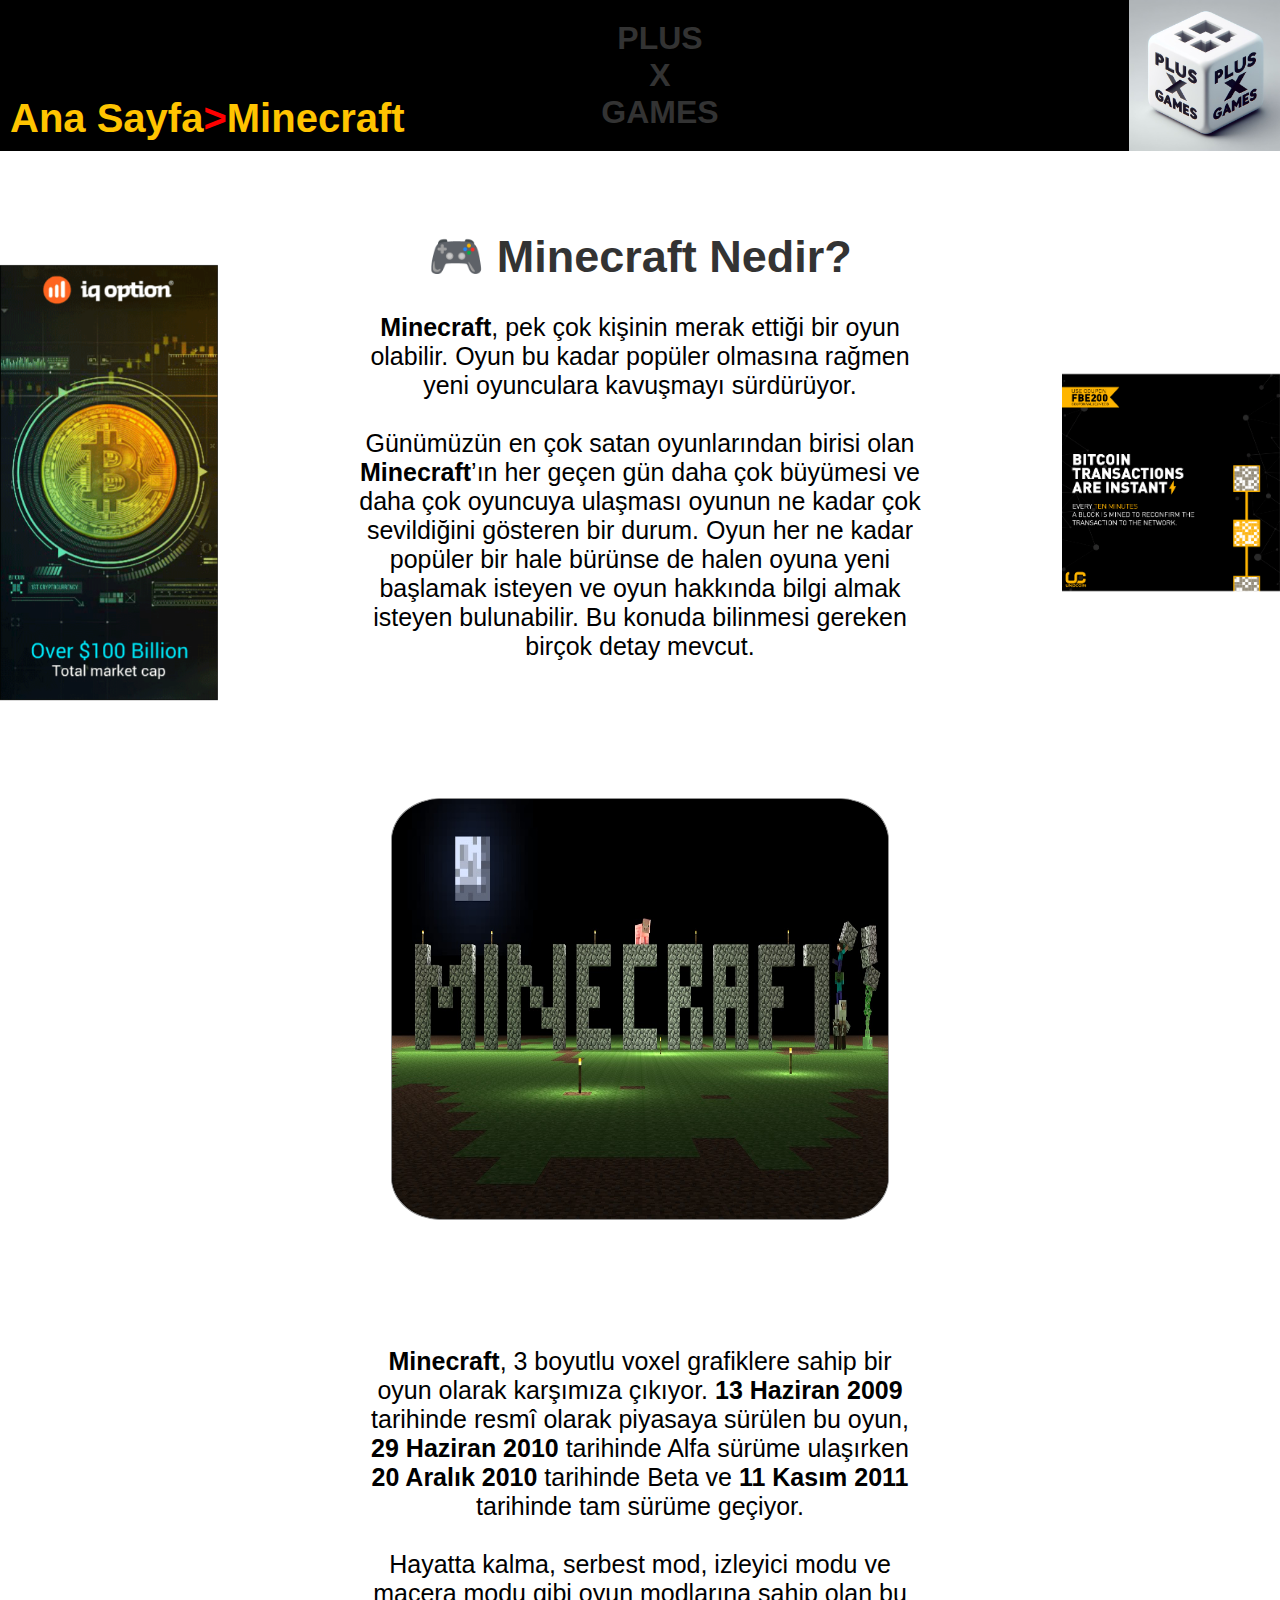
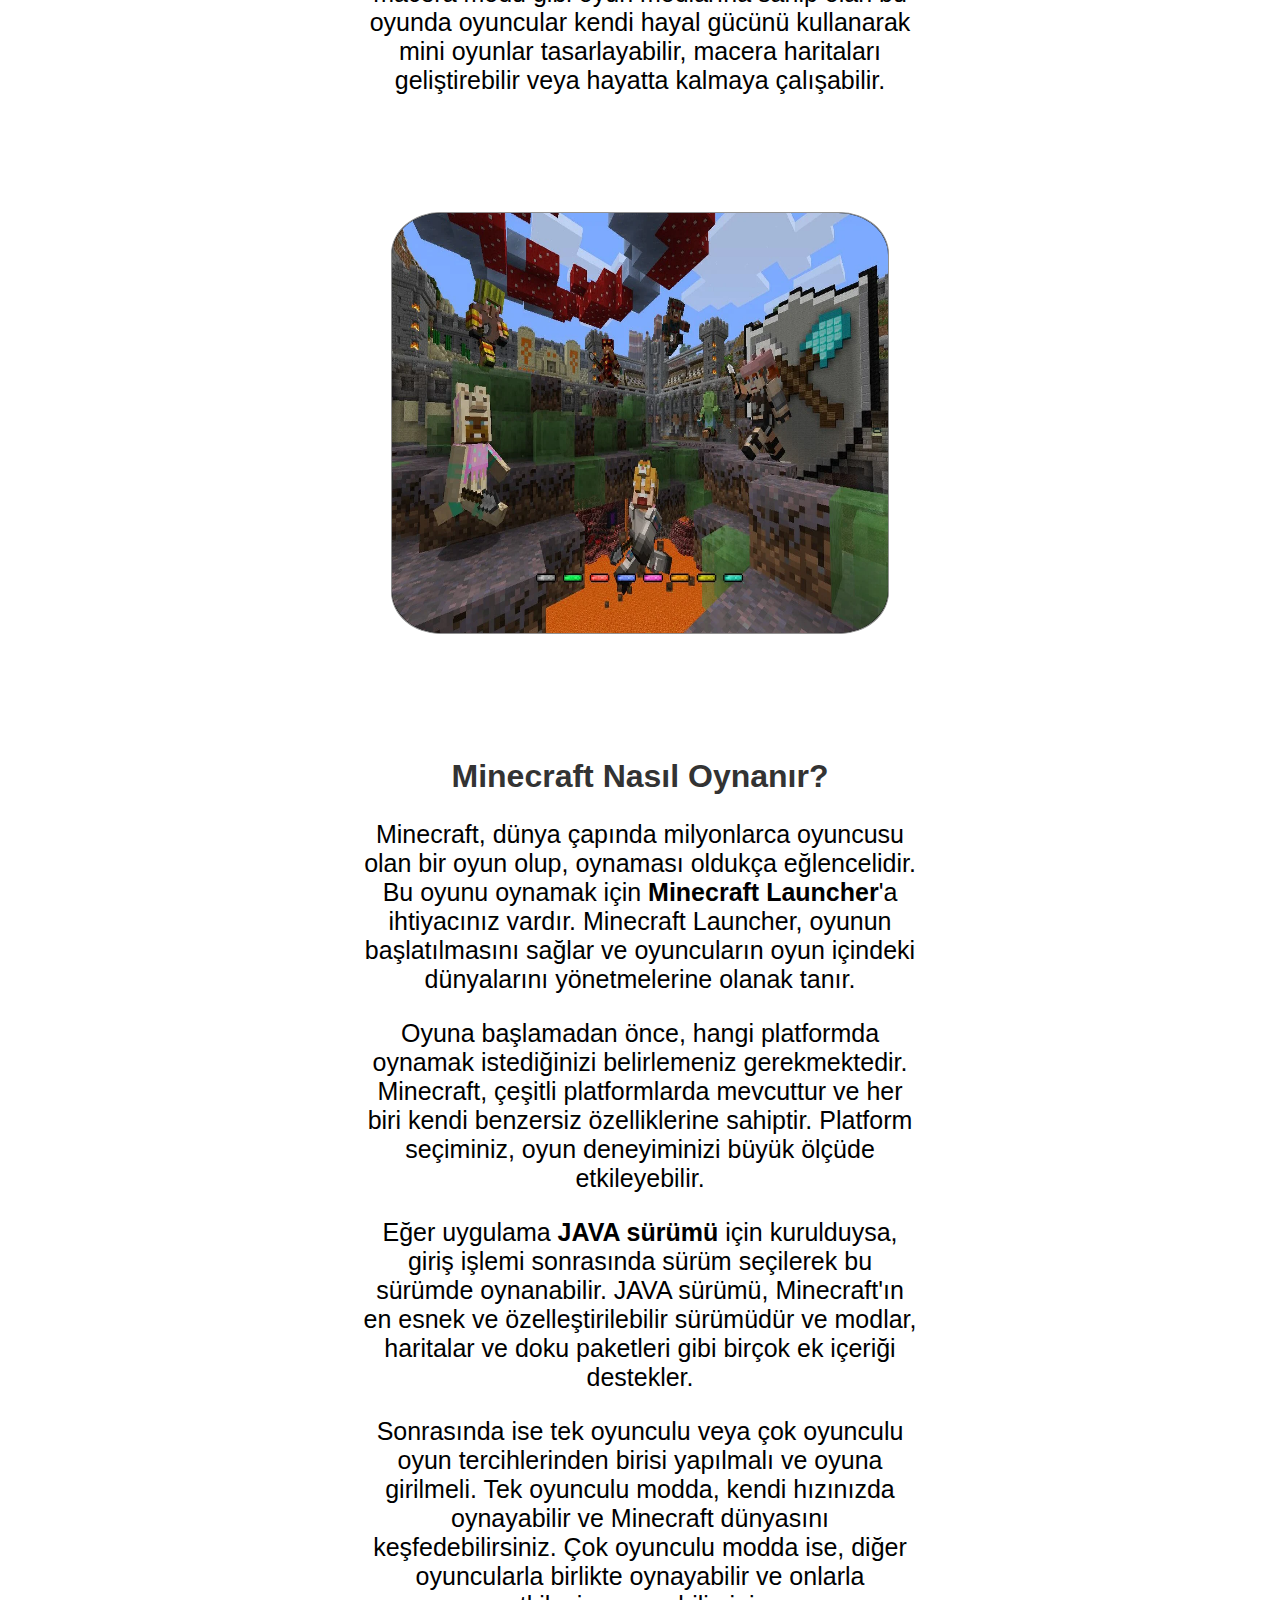
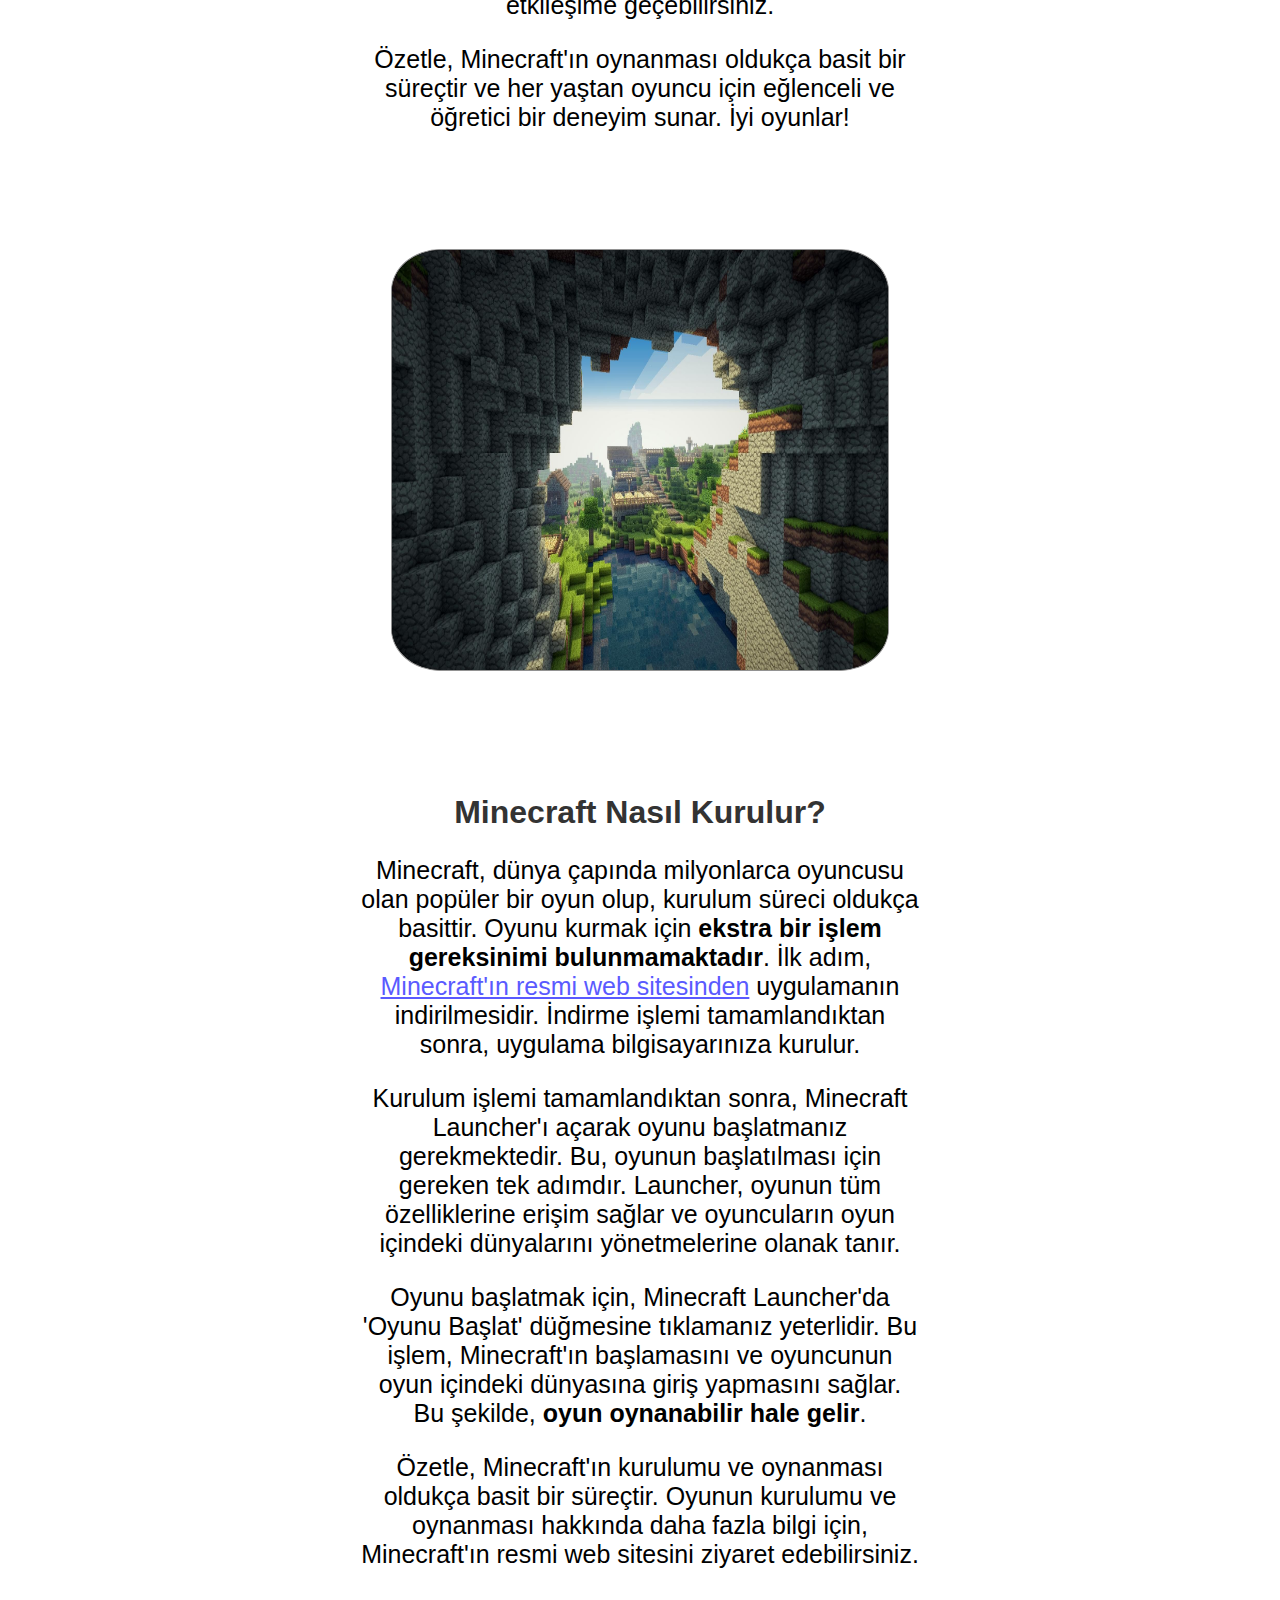
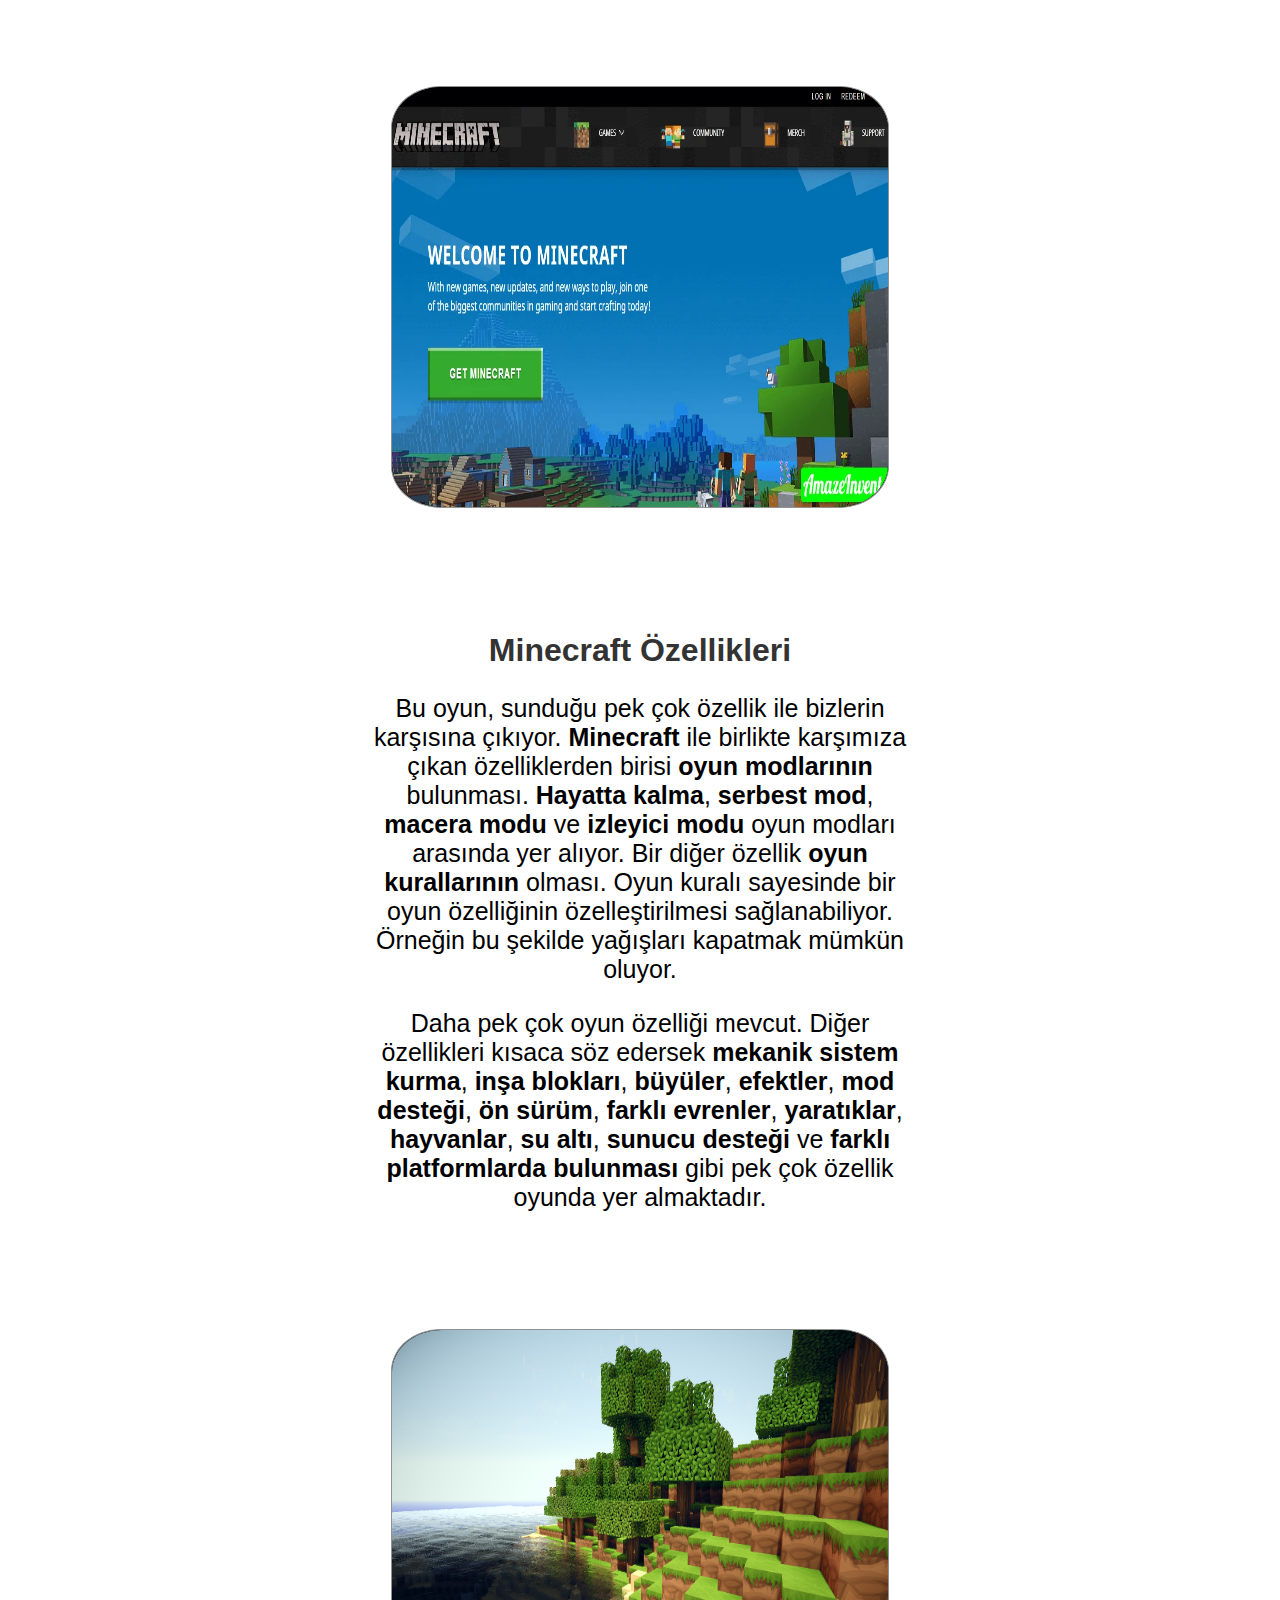
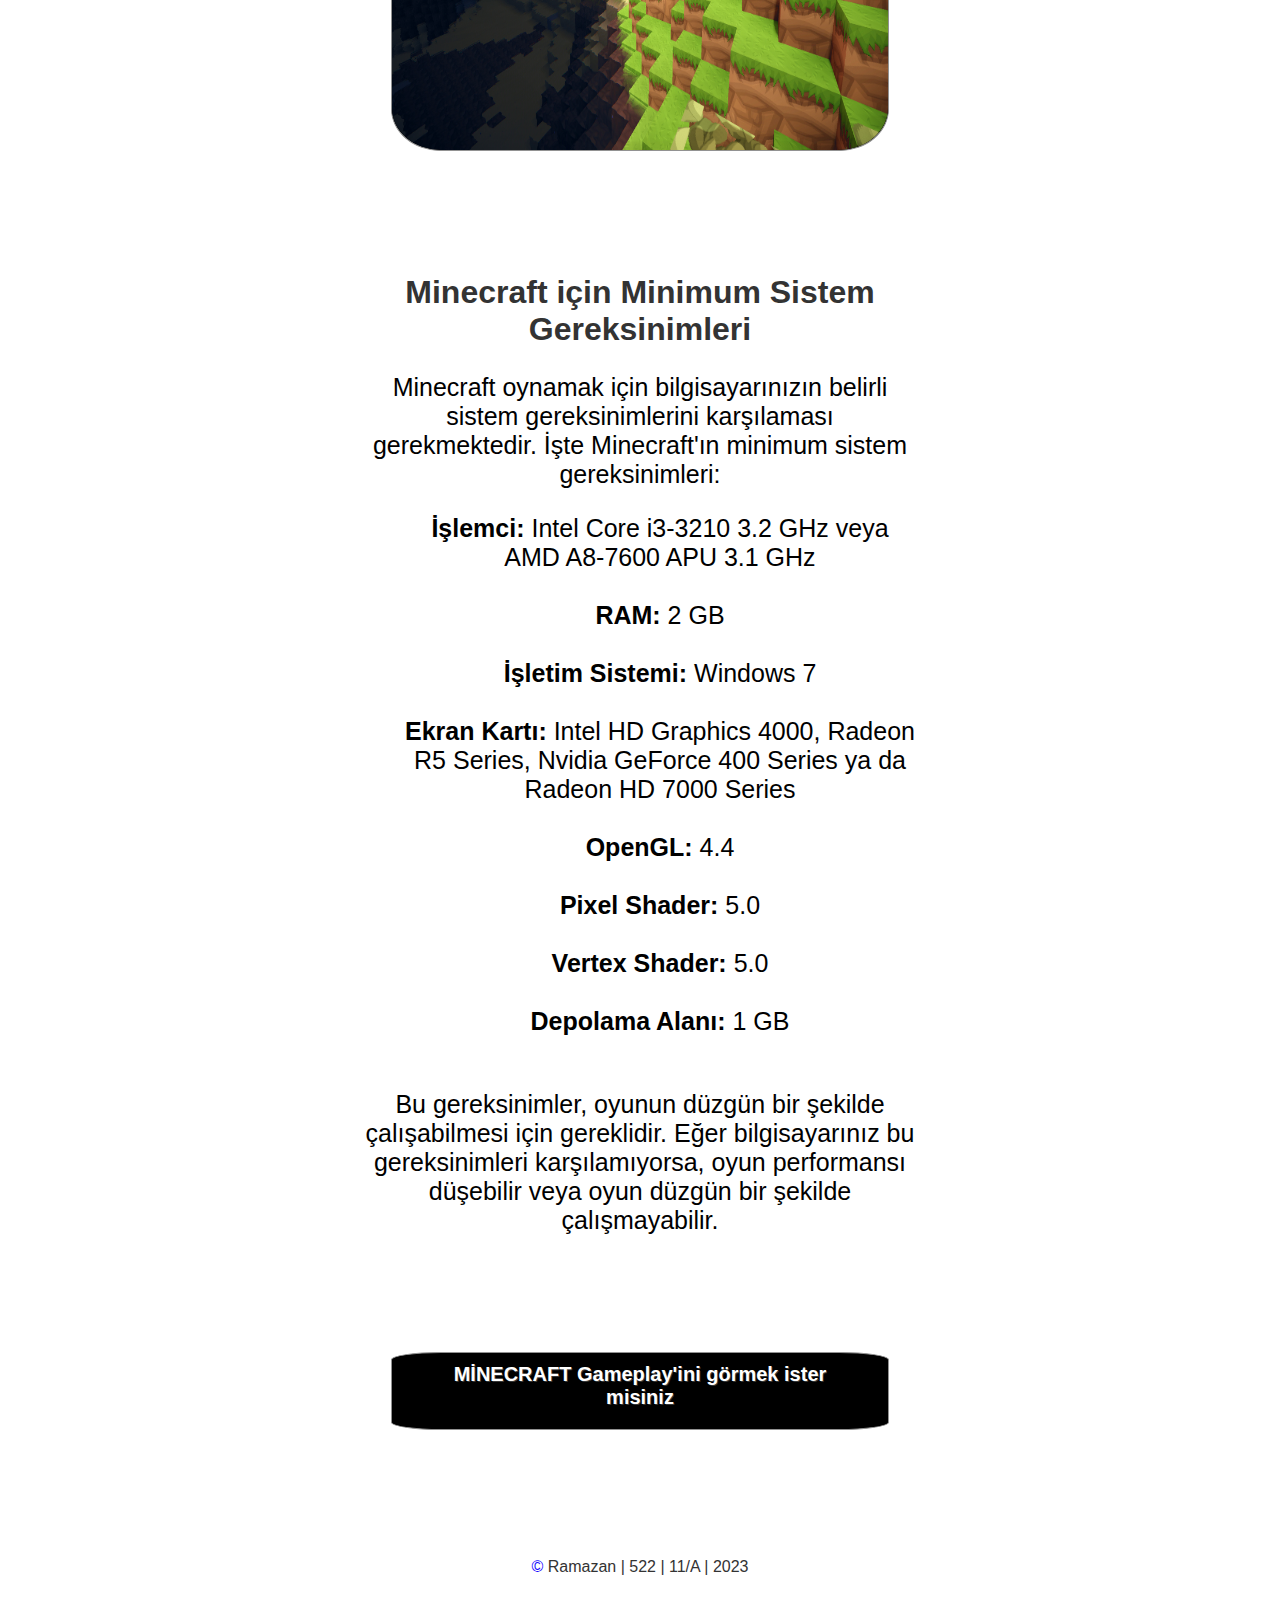
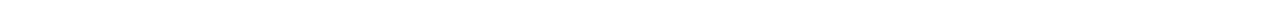
<file: Minecraft.html>
<html>
	<head>
        <meta charset="UTF-8">
        <meta name="viewport" content="width=device-width, initial-scale=1.0">
        <title>Minecraft</title>
        <link rel="stylesheet" type="text/css" href="style.css">
    </head>
    <body>
	<button onclick="topFunction()" id="myBtn" title="Go to top">Top</button>

        <audio id="myAudioBas" src="Resources/minecraft/ses/creeper.mp3"></audio>

        <audio id="myAudio">
            <source src="Resources/minecraft/ses/music1.mp3" type="audio/mpeg">
            <source src="Resources/minecraft/ses/music2.mp3" type="audio/mpeg">
            <source src="Resources/minecraft/ses/music3.mp3" type="audio/mpeg">
            <source src="Resources/minecraft/ses/music4.mp3" type="audio/mpeg">
            <source src="Resources/minecraft/ses/music5.mp3" type="audio/mpeg">
            <source src="Resources/minecraft/ses/music6.mp3" type="audio/mpeg">
            <source src="Resources/minecraft/ses/music7.mp3" type="audio/mpeg">
            <source src="Resources/minecraft/ses/music8.mp3" type="audio/mpeg">
           
        </audio>

        <br><br><br><br><br><br><br><br><br><br>
        <div class="top-menu" >
            <h1>PLUS<br>X<br>GAMES</h1>
            <div class="home-link" style="display: flex; align-items: center; justify-content: space-between; position: absolute; bottom: -20%;">
                <a href="index.html" style="color: inherit; text-decoration: none;">
                    Ana Sayfa
                </a>
                <p style="font-size: 30px; color:aqua;"><p style="color: red;"> > </p> Minecraft </p>
            </div>
            <img id="myImg" class="menu-image" src="Resources/menu4.png">
        </div>







        <div id="myModal" class="modal">
        <span class="close">&times;</span>
        <img class="modal-content" id="img01">
        </div>

        <div class="ad ad-left">
            <a href="https://iqoption.com/tr" target="_blank">
                <img src="Resources/reklam/reklam3.gif">
            </a>
        </div>

        <div class="ad ad-right">
            <a href="https://unocoin.com/in/" target="_blank">
                <img src="Resources/reklam/reklam4.gif">
            </a>
        </div>






        <div id="animated-text">
            <div class="container">
                <h1 style="font-size: 45px;" class="fade-in1">🎮 <strong>Minecraft Nedir?</strong></h1>
                <p style="font-size: 25px;" class="fade-in2"><strong>Minecraft</strong>, pek çok kişinin merak ettiği bir oyun olabilir. Oyun bu kadar popüler olmasına rağmen yeni oyunculara kavuşmayı sürdürüyor. <br><br> Günümüzün en çok satan oyunlarından birisi olan <strong>Minecraft</strong>’ın her geçen gün daha çok büyümesi ve daha çok oyuncuya ulaşması oyunun ne kadar çok sevildiğini gösteren bir durum. Oyun her ne kadar popüler bir hale bürünse de halen oyuna yeni başlamak isteyen ve oyun hakkında bilgi almak isteyen bulunabilir. Bu konuda bilinmesi gereken birçok detay mevcut.</p>
            </div>
        </div>


            </div><br><br><br><br>


            <center>
            <div class="rectangle-container fade-in">

            <div class="rectangle-video fade-in2 ">
                <img src="Resources/minecraft/mc1.png"  style = "width: 100%;" class="rectangle-image-mc fade-in10">
            </div><br><br><br><br>


            <div id="animated-text" class="fade-in3">
                <div class="container">
                    <p style="font-size: 25px;"><strong>Minecraft</strong>, 3 boyutlu voxel grafiklere sahip bir oyun olarak karşımıza çıkıyor. <strong>13 Haziran 2009</strong> tarihinde resmî olarak piyasaya sürülen bu oyun, <strong>29 Haziran 2010</strong> tarihinde Alfa sürüme ulaşırken <strong>20 Aralık 2010</strong> tarihinde Beta ve <strong>11 Kasım 2011</strong> tarihinde tam sürüme geçiyor. <br><br>Hayatta kalma, serbest mod, izleyici modu ve macera modu gibi oyun modlarına sahip olan bu oyunda oyuncular kendi hayal gücünü kullanarak mini oyunlar tasarlayabilir, macera haritaları geliştirebilir veya hayatta kalmaya çalışabilir.</p>
                </div>
            </div><br><br><br><br>

            <div class="rectangle-video fade-in4">
                <img src="Resources/minecraft/mc2.png"  style = "width: 100%;  margin:0 auto;" class="rectangle-image-mc fade-in10">
            </div><br><br><br><br>

            <div id="animated-text" class="fade-in5">
                <div class="container">
                    <h1><strong>Minecraft Nasıl Oynanır?</strong></h1>
<p style="font-size: 25px;">Minecraft, dünya çapında milyonlarca oyuncusu olan bir oyun olup, oynaması oldukça eğlencelidir. Bu oyunu oynamak için <strong>Minecraft Launcher</strong>'a ihtiyacınız vardır. Minecraft Launcher, oyunun başlatılmasını sağlar ve oyuncuların oyun içindeki dünyalarını yönetmelerine olanak tanır.</p>

<p style="font-size: 25px;">Oyuna başlamadan önce, hangi platformda oynamak istediğinizi belirlemeniz gerekmektedir. Minecraft, çeşitli platformlarda mevcuttur ve her biri kendi benzersiz özelliklerine sahiptir. Platform seçiminiz, oyun deneyiminizi büyük ölçüde etkileyebilir.</p>

<p style="font-size: 25px;">Eğer uygulama <strong>JAVA sürümü</strong> için kurulduysa, giriş işlemi sonrasında sürüm seçilerek bu sürümde oynanabilir. JAVA sürümü, Minecraft'ın en esnek ve özelleştirilebilir sürümüdür ve modlar, haritalar ve doku paketleri gibi birçok ek içeriği destekler.</p>

<p style="font-size: 25px;">Sonrasında ise tek oyunculu veya çok oyunculu oyun tercihlerinden birisi yapılmalı ve oyuna girilmeli. Tek oyunculu modda, kendi hızınızda oynayabilir ve Minecraft dünyasını keşfedebilirsiniz. Çok oyunculu modda ise, diğer oyuncularla birlikte oynayabilir ve onlarla etkileşime geçebilirsiniz.</p>

<p style="font-size: 25px;">Özetle, Minecraft'ın oynanması oldukça basit bir süreçtir ve her yaştan oyuncu için eğlenceli ve öğretici bir deneyim sunar. İyi oyunlar!</p>

                    </div>
            </div><br><br><br><br>

            <div class="rectangle-video fade-in6">
                <img src="Resources/minecraft/mc3.png"  style = "width: 100%;  margin:0 auto;" class="rectangle-image-mc fade-in10">
            </div><br><br><br><br>

            <div id="animated-text" class="fade-in7">
                <div class="container">
                    <h1><strong>Minecraft Nasıl Kurulur?</strong></h1>

                    <p style="font-size: 25px;">Minecraft, dünya çapında milyonlarca oyuncusu olan popüler bir oyun olup, kurulum süreci oldukça basittir. Oyunu kurmak için <strong>ekstra bir işlem gereksinimi bulunmamaktadır</strong>. İlk adım, <a href="https://www.minecraft.net/" target="_blank" style="color: #5a5aff; text-decoration: underline;">Minecraft'ın resmi web sitesinden</a> uygulamanın indirilmesidir. İndirme işlemi tamamlandıktan sonra, uygulama bilgisayarınıza kurulur.</p>

                    <p style="font-size: 25px;">Kurulum işlemi tamamlandıktan sonra, Minecraft Launcher'ı açarak oyunu başlatmanız gerekmektedir. Bu, oyunun başlatılması için gereken tek adımdır. Launcher, oyunun tüm özelliklerine erişim sağlar ve oyuncuların oyun içindeki dünyalarını yönetmelerine olanak tanır.</p>

                    <p style="font-size: 25px;">Oyunu başlatmak için, Minecraft Launcher'da 'Oyunu Başlat' düğmesine tıklamanız yeterlidir. Bu işlem, Minecraft'ın başlamasını ve oyuncunun oyun içindeki dünyasına giriş yapmasını sağlar. Bu şekilde, <strong>oyun oynanabilir hale gelir</strong>.</p>

                    <p style="font-size: 25px;">Özetle, Minecraft'ın kurulumu ve oynanması oldukça basit bir süreçtir. Oyunun kurulumu ve oynanması hakkında daha fazla bilgi için, Minecraft'ın resmi web sitesini ziyaret edebilirsiniz.</p>
                    </div>
            </div><br><br><br><br>

            <div class="rectangle-video fade-in8">
                <img src="Resources/minecraft/mc4.png"  style = "width: 100%;  margin:0 auto;" class="rectangle-image-mc fade-in10">

            </div><br><br><br><br>

            <div id="animated-text" class="fade-in9">
                <div class="container">
                    <h1><strong>Minecraft Özellikleri</strong></h1>
<p style="font-size: 25px;">Bu oyun, sunduğu pek çok özellik ile bizlerin karşısına çıkıyor. <strong>Minecraft</strong> ile birlikte karşımıza çıkan özelliklerden birisi <strong>oyun modlarının</strong> bulunması. <strong>Hayatta kalma</strong>,<strong> serbest mod</strong>, <strong>macera modu </strong>ve <strong>izleyici modu</strong> oyun modları arasında yer alıyor. Bir diğer özellik <strong>oyun kurallarının</strong> olması. Oyun kuralı sayesinde bir oyun özelliğinin özelleştirilmesi sağlanabiliyor. Örneğin bu şekilde yağışları kapatmak mümkün oluyor.</p>

<p style="font-size: 25px;">Daha pek çok oyun özelliği mevcut. Diğer özellikleri kısaca söz edersek <strong>mekanik sistem kurma</strong>,<strong> inşa blokları</strong>,<strong> büyüler</strong>, <strong>efektler</strong>,<strong> mod desteği</strong>, <strong>ön sürüm</strong>,<strong> farklı evrenler</strong>,<strong> yaratıklar</strong>, <strong>hayvanlar</strong>,<strong> su altı</strong>, <strong>sunucu desteği</strong> ve <strong>farklı platformlarda bulunması</strong> gibi pek çok özellik oyunda yer almaktadır.</p>
</div>
            </div><br><br><br><br>

            <div class="rectangle-video fade-in10">
                <img src="Resources/minecraft/mc5.png"  style = "width: 100%;  margin:0 auto;" class="rectangle-image-mc fade-in10">
            </div> <br><br><br><br>

            <div id="animated-text" class="fade-in11">
                <div class="container">
                    <h1><strong>Minecraft için Minimum Sistem Gereksinimleri</strong></h1>
<p style="font-size: 25px;">Minecraft oynamak için bilgisayarınızın belirli sistem gereksinimlerini karşılaması gerekmektedir. İşte Minecraft'ın minimum sistem gereksinimleri:</p>

<ul style="font-size: 25px; list-style-type: none;">
    <li><strong>İşlemci:</strong> Intel Core i3-3210 3.2 GHz veya AMD A8-7600 APU 3.1 GHz</li><br>
    <li><strong>RAM:</strong> 2 GB</li><br>
    <li><strong>İşletim Sistemi:</strong> Windows 7</li><br>
    <li><strong>Ekran Kartı:</strong> Intel HD Graphics 4000, Radeon R5 Series, Nvidia GeForce 400 Series ya da Radeon HD 7000 Series</li><br>
    <li><strong>OpenGL:</strong> 4.4</li><br>
    <li><strong>Pixel Shader:</strong> 5.0</li><br>
    <li><strong>Vertex Shader:</strong> 5.0</li><br>
    <li><strong>Depolama Alanı:</strong> 1 GB</li><br>
</ul>

<p style="font-size: 25px;">Bu gereksinimler, oyunun düzgün bir şekilde çalışabilmesi için gereklidir. Eğer bilgisayarınız bu gereksinimleri karşılamıyorsa, oyun performansı düşebilir veya oyun düzgün bir şekilde çalışmayabilir.</p>
</div><br><br><br><br>

<div class="rectangle2 fade-in12">
    <a href="videos.html#scrollHere">
        <p class="rectangle-text fade-in12"><strong>MİNECRAFT</strong> Gameplay'ini görmek ister misiniz</p>
    </a>
</div>
            </div><br><br><br><br>



        </div>
        </center>
        <footer class=" fade-in13 ">
            <p>&copy; <a style="animation: hakkimdarenk 5s infinite; "  href="hakkimda.html" class="hakkimda fade-in12">Ramazan | 522 | 11/A | 2023</a> </p>

        </footer>

        <div  class = "fade-in13" id="messageBox"> <p>-Hakkımda sayfası için en alttaki mavi yazının üzerine bas :) <br><br> -Ana sayfaya dönmek için yukardaki menüden "Ana Sayfa" yazısına bas.</p></div>
        <script src="https://ajax.googleapis.com/ajax/libs/jquery/3.5.1/jquery.min.js"></script>

        <script src="script.js"></script>
		<script>
		// Get the button
		let mybutton = document.getElementById("myBtn");

		// When the user scrolls down 20px from the top of the document, show the button
		window.onscroll = function() {scrollFunction()};

		function scrollFunction() {
		  if (document.body.scrollTop > 20 || document.documentElement.scrollTop > 20) {
			mybutton.style.display = "block";
		  } else {
			mybutton.style.display = "none";
		  }
		}

		// When the user clicks on the button, scroll to the top of the document
		function topFunction() {
		  document.body.scrollTop = 0;
		  document.documentElement.scrollTop = 0;
		}

        <!-- Öncelikle jQuery kütüphanesini ekleyin -->
        

       


		</script>
    </body>



</html>
</file>
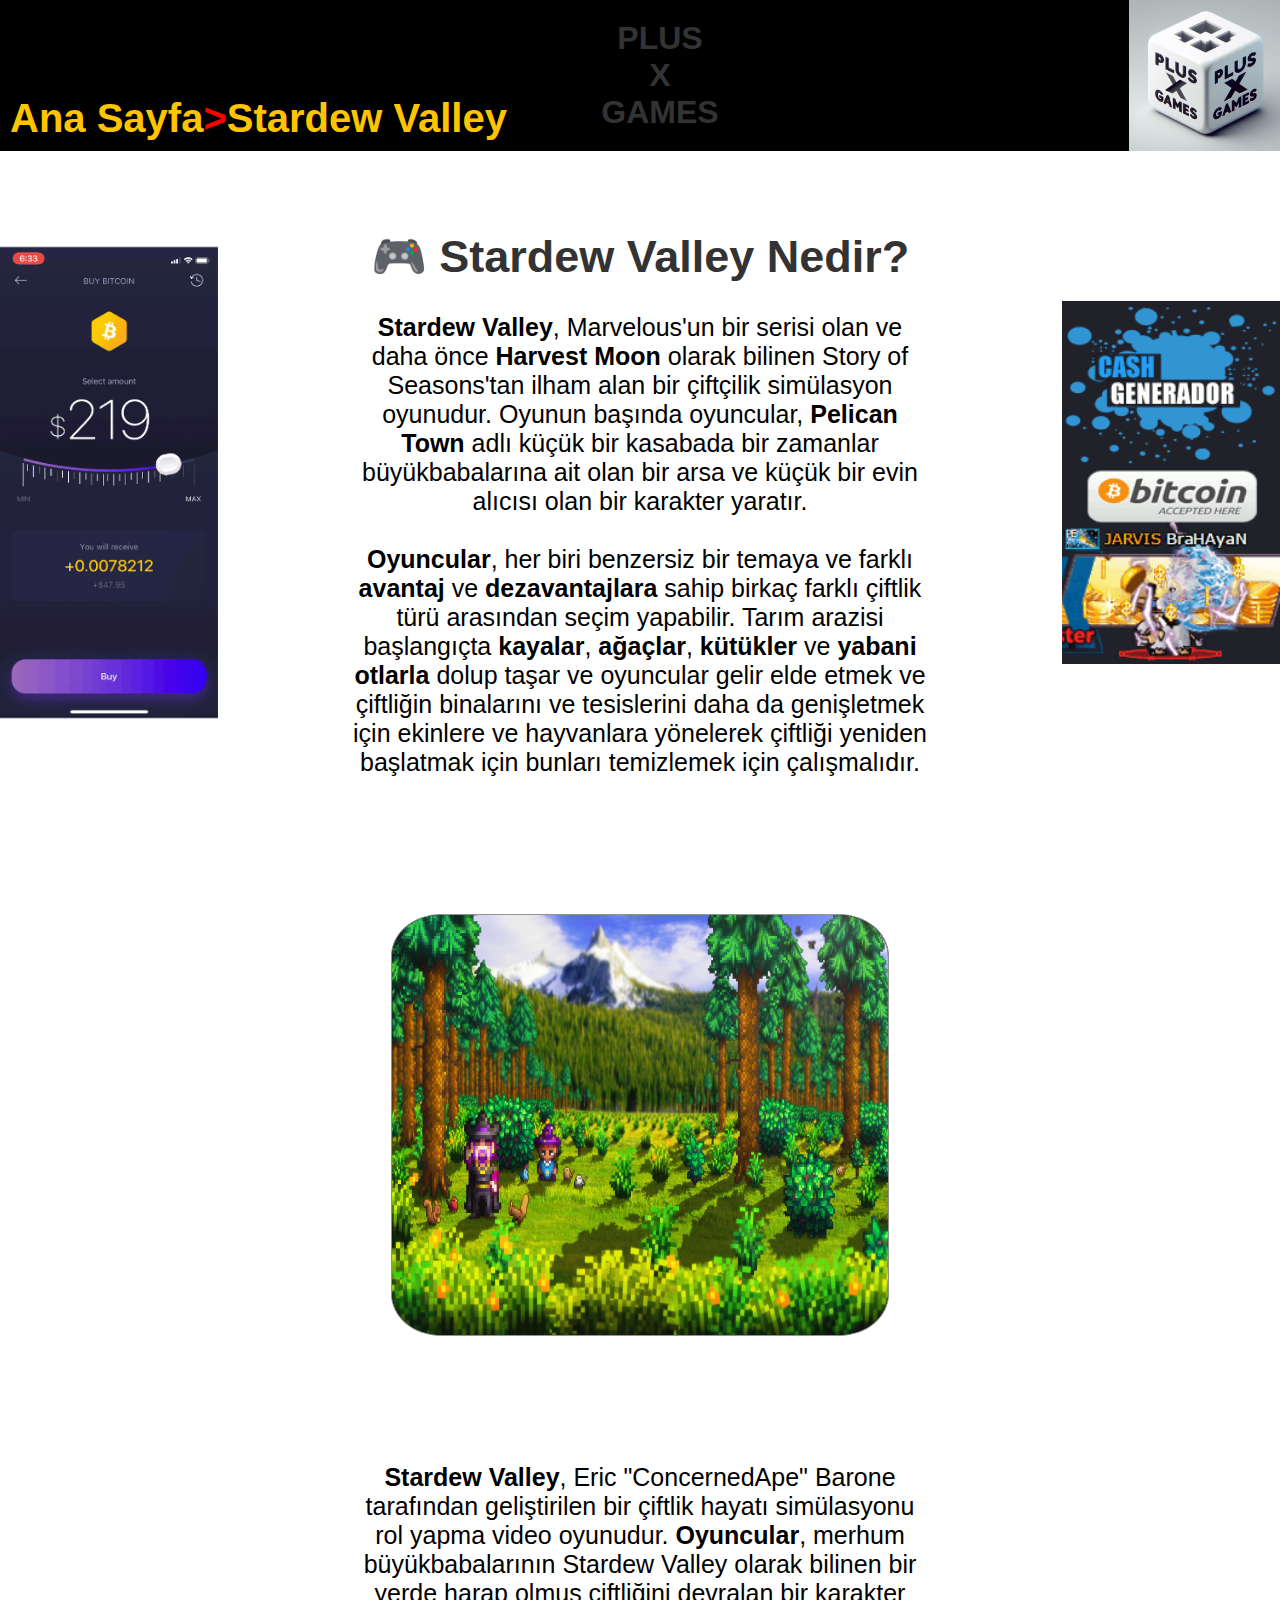
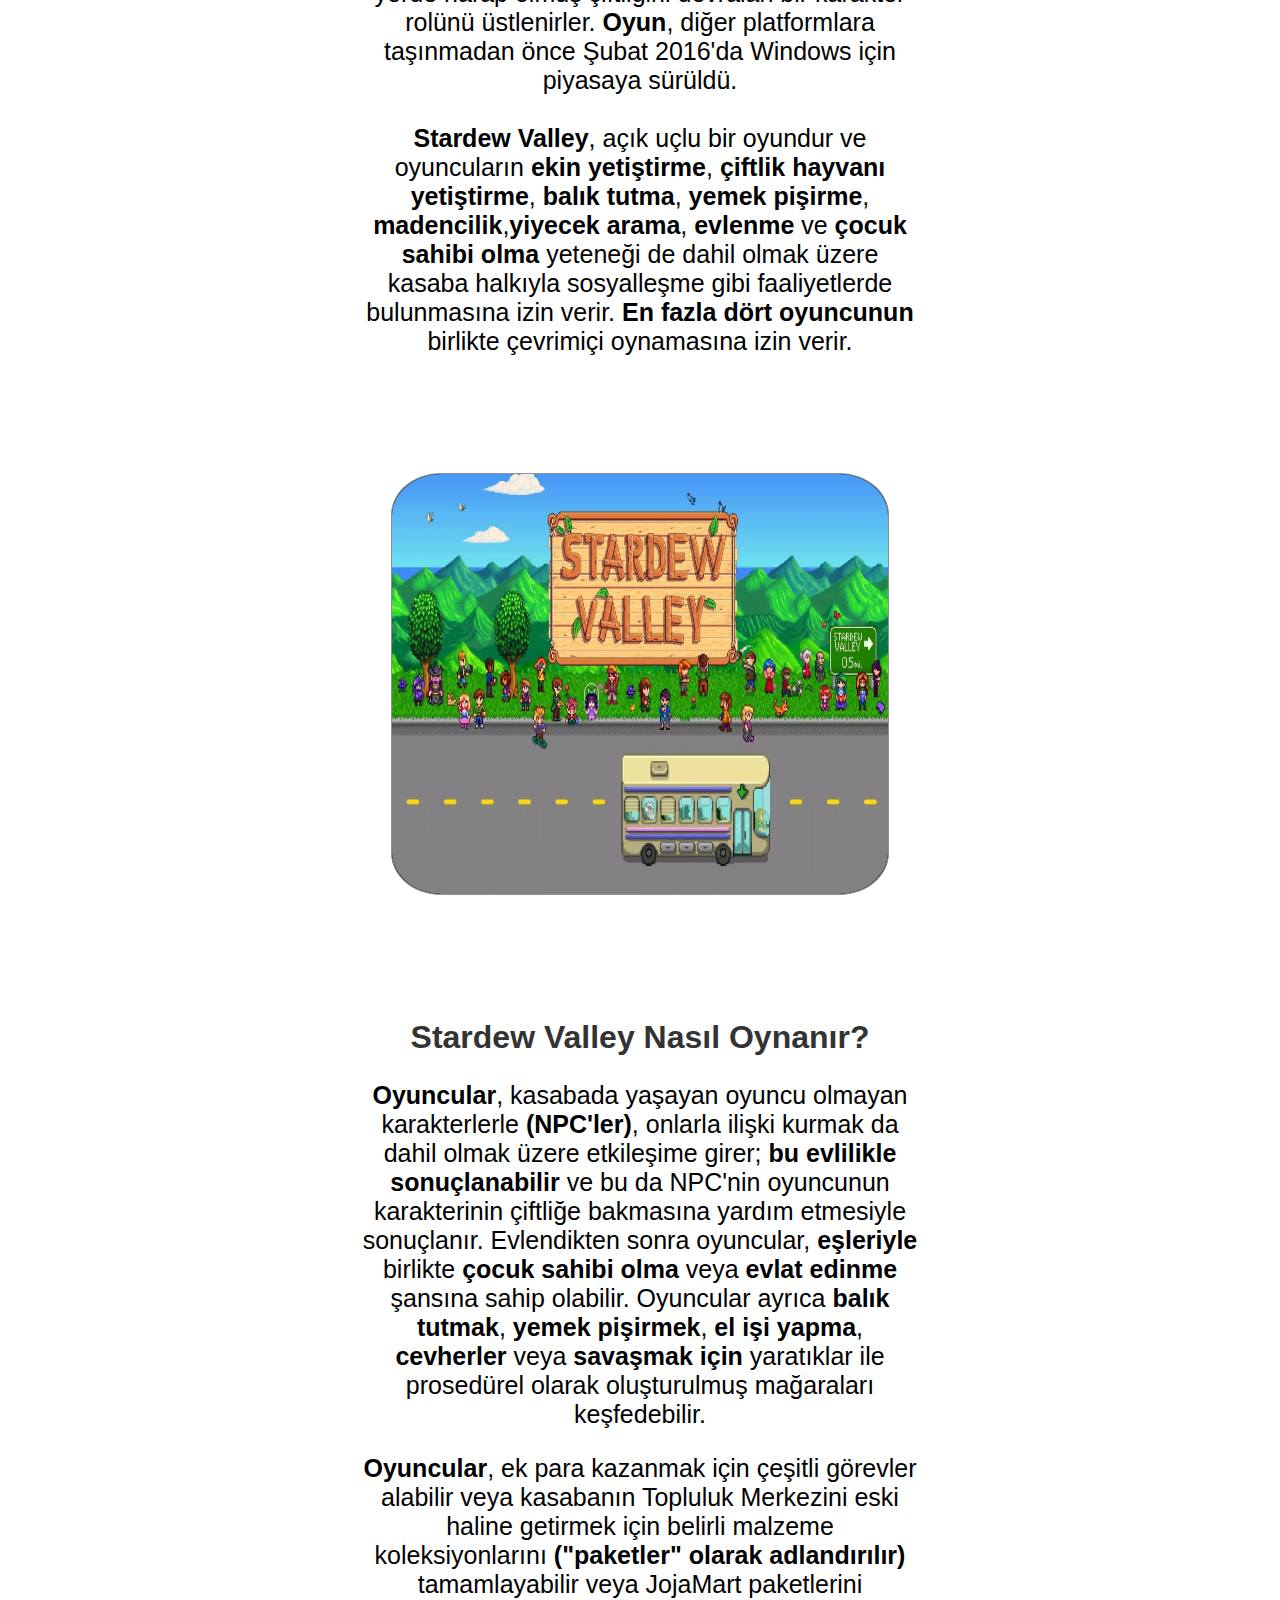
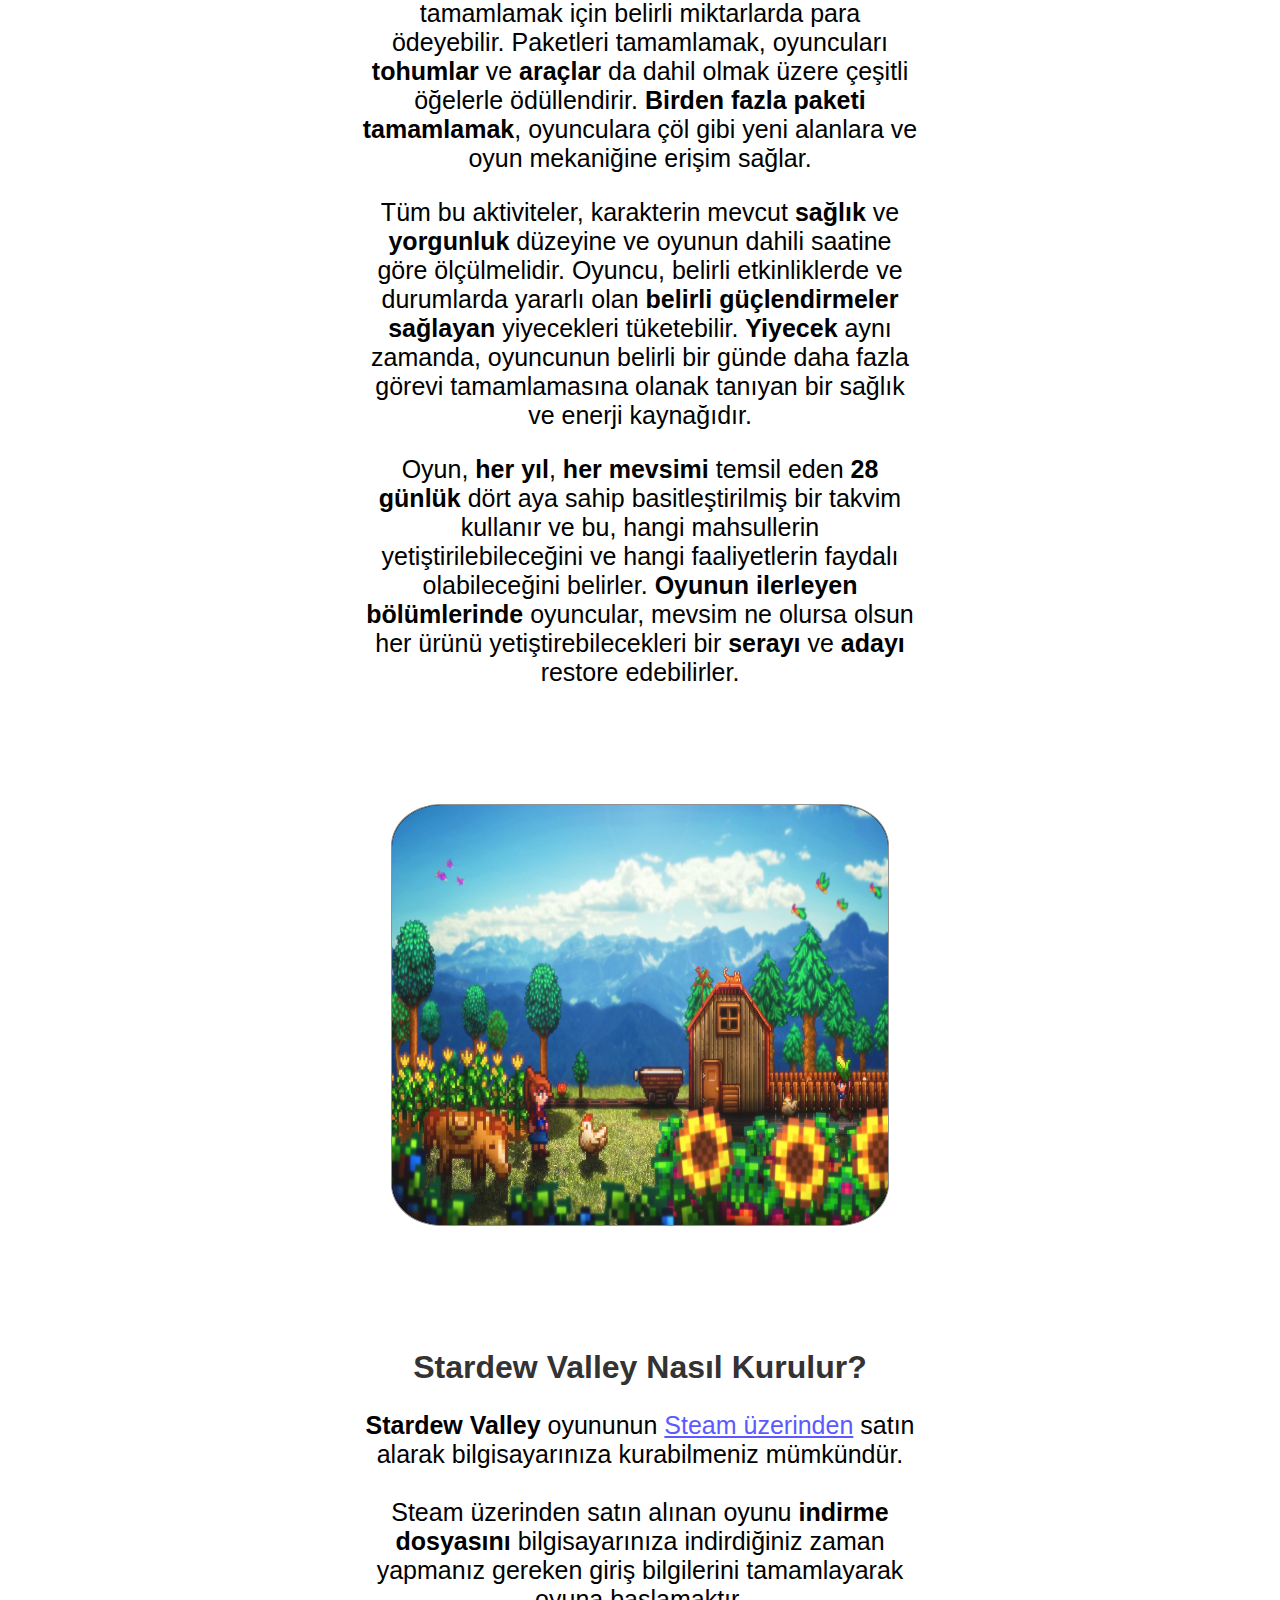
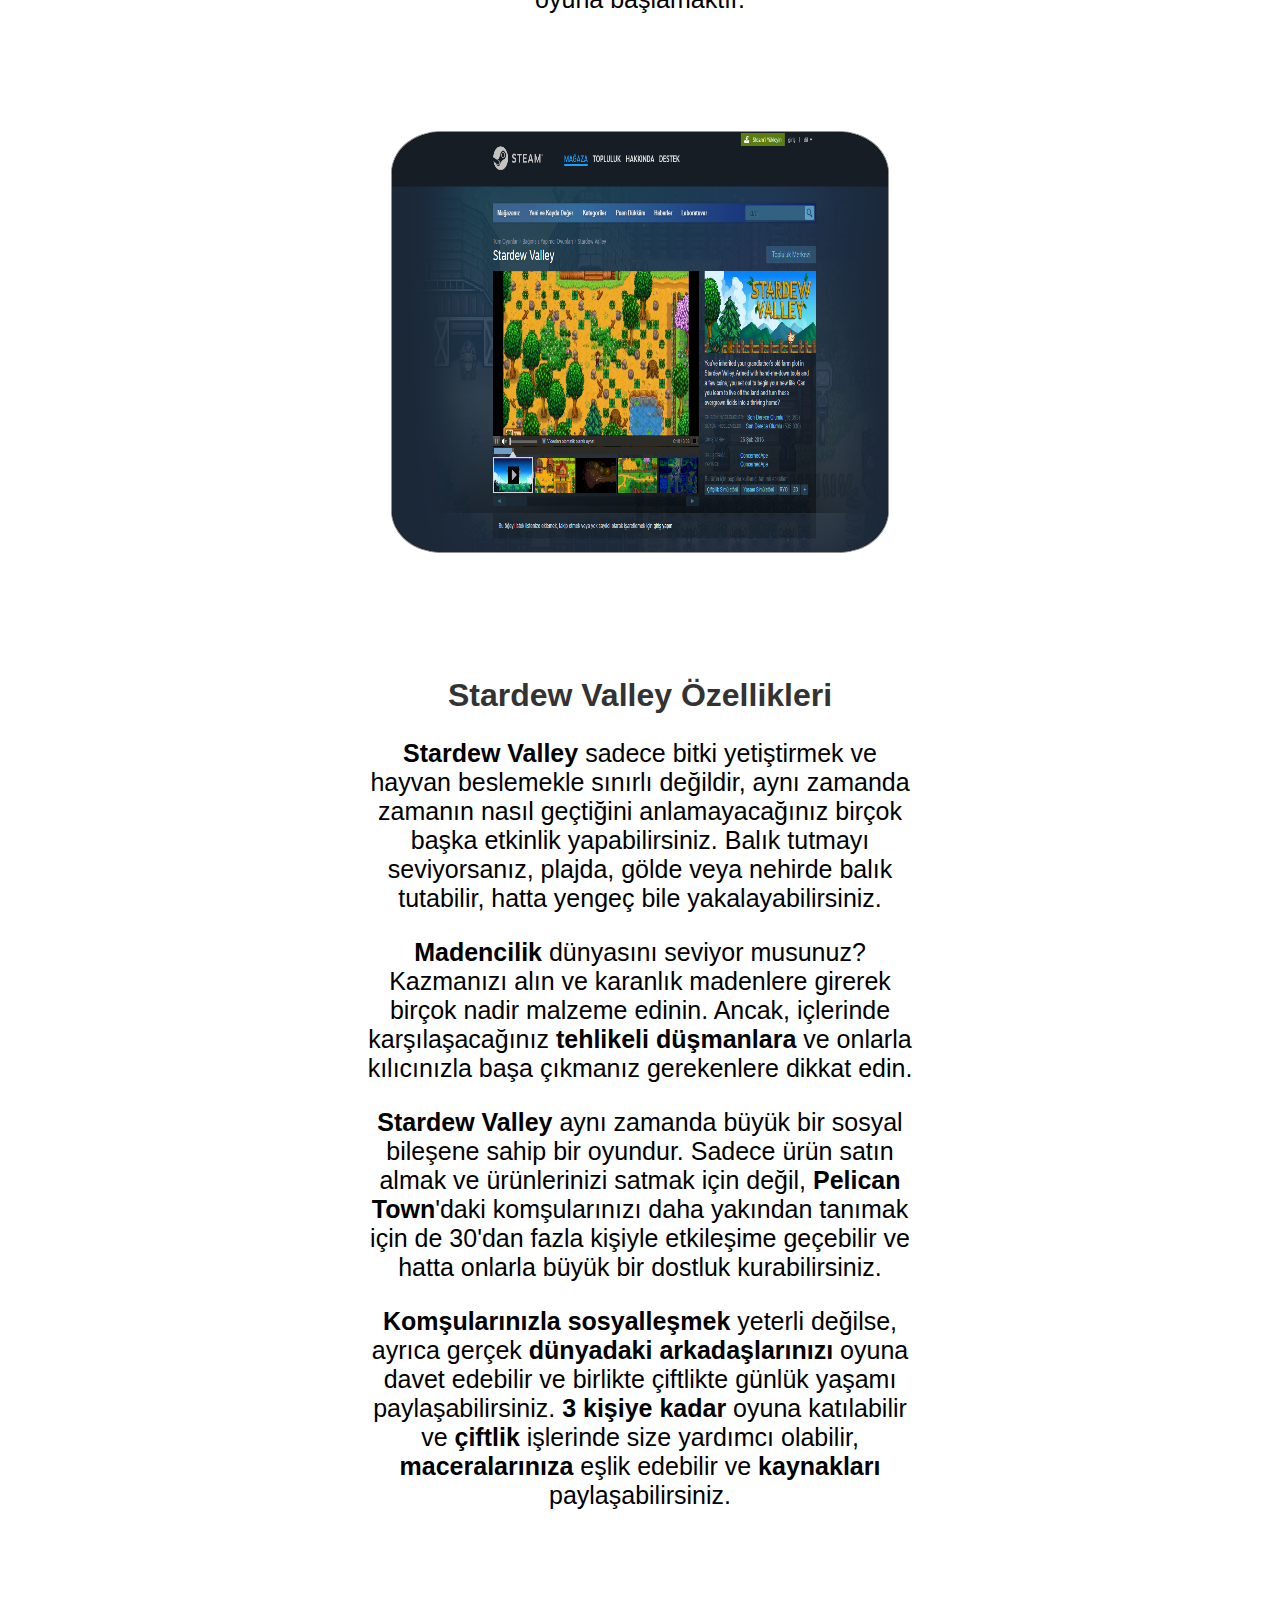
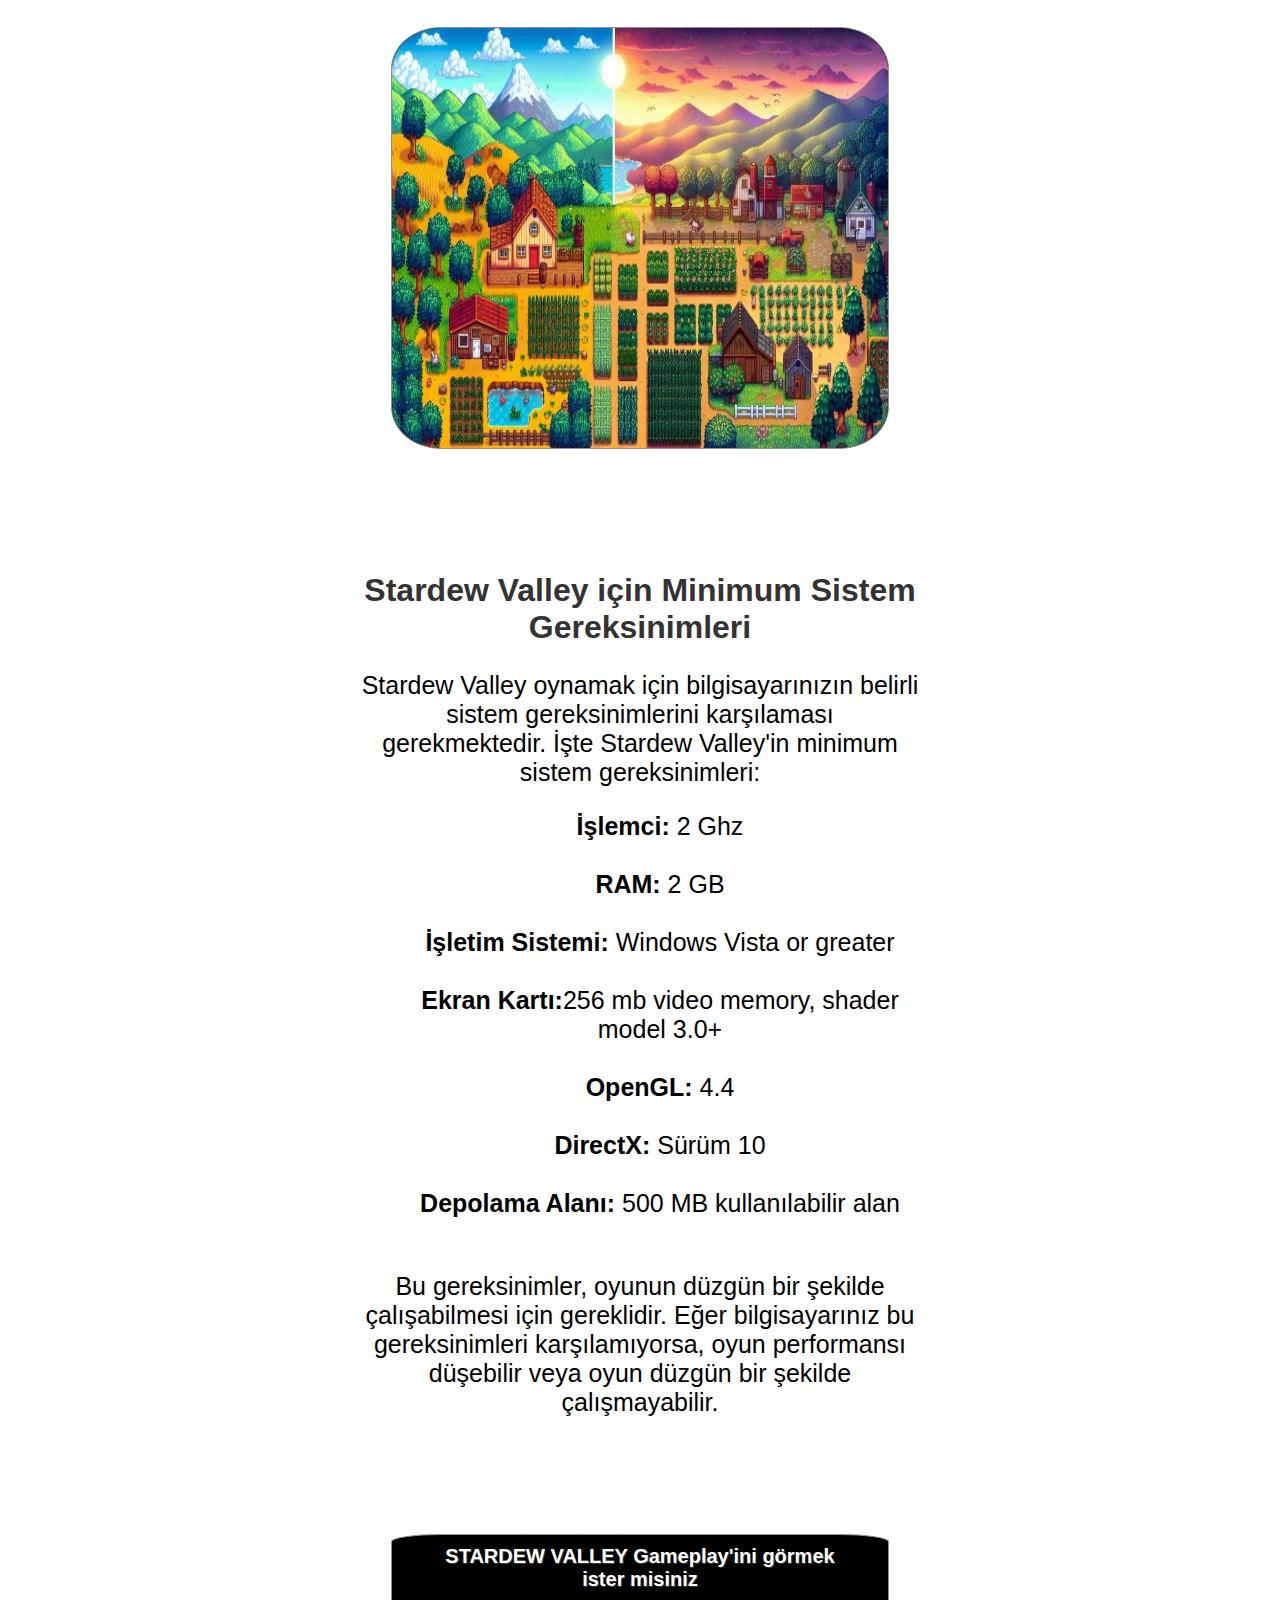
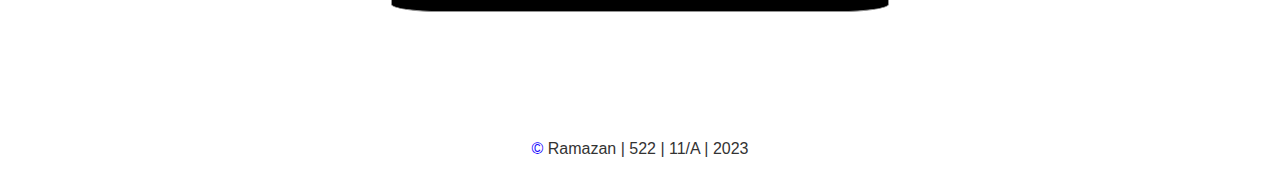
<file: StardewValley.html>
<html>
	<head>
        <meta charset="UTF-8">
        <meta name="viewport" content="width=device-width, initial-scale=1.0">
        <title>Stardew Valley</title>
        <link rel="stylesheet" type="text/css" href="style.css">
    </head>
    <body>
	<button onclick="topFunction()" id="myBtn" title="Go to top">Top</button>


    <audio id="myAudioBasStar" src="Resources/stardew/ses/ilkmusic.mp3"></audio>

    <audio id="myAudioStar">
        <source src="Resources/stardew/ses/music1.mp3" type="audio/mpeg">
        <source src="Resources/stardew/ses/music2.mp3" type="audio/mpeg">
        
       
    </audio>    


        <br><br><br><br><br><br><br><br><br><br>
        <div class="top-menu" >
            <h1>PLUS<br>X<br>GAMES</h1>
            <div class="home-link" style="display: flex; align-items: center; justify-content: space-between; position: absolute; bottom: -20%;">
                <a href="index.html" style="color: inherit; text-decoration: none;">
                    Ana Sayfa
                </a>
                <p style="font-size: 30px; color:aqua;"><p style="color: red;"> > </p> Stardew Valley </p>
            </div>
            <img id="myImg" class="menu-image" src="Resources/menu4.png">
        </div>
        
        
        
        
        
        

        <div id="myModal" class="modal">
        <span class="close">&times;</span>
        <img class="modal-content" id="img01">
        </div>
        
        <div class="ad ad-left">
            <a href="https://tr.bitdegree.org/en-iyi-kripto-borsalari/bitstrades/popularite" target="_blank">
                <img src="Resources/reklam/reklam5.gif">
            </a>
        </div>
        
        <div class="ad ad-right">
            <a href="https://bitcoin-cash-generator.com/" target="_blank">
                <img src="Resources/reklam/reklam6.gif">
            </a>
        </div>
        
           
            
            
              

        <div id="animated-text">
            <div class="container">
                <h1 style="font-size: 45px;" class="fade-in1">🎮 <strong>Stardew Valley Nedir?</strong></h1>
                <p style="font-size: 25px;" class="fade-in2"><strong>Stardew Valley</strong>, Marvelous'un bir serisi olan ve daha önce <strong>Harvest Moon</strong> olarak bilinen Story of Seasons'tan ilham alan bir çiftçilik simülasyon oyunudur. Oyunun başında oyuncular,<strong> Pelican Town </strong>adlı küçük bir kasabada bir zamanlar büyükbabalarına ait olan bir arsa ve küçük bir evin alıcısı olan bir karakter yaratır.<strong> <br><br>Oyuncular</strong>, her biri benzersiz bir temaya ve farklı <strong>avantaj</strong> ve <strong>dezavantajlara</strong> sahip birkaç farklı çiftlik türü arasından seçim yapabilir. Tarım arazisi başlangıçta <strong>kayalar</strong>, <strong>ağaçlar</strong>, <strong>kütükler</strong> ve <strong>yabani otlarla</strong> dolup taşar ve oyuncular gelir elde etmek ve çiftliğin binalarını ve tesislerini daha da genişletmek için ekinlere ve hayvanlara yönelerek çiftliği yeniden başlatmak için bunları temizlemek için çalışmalıdır.</p>
            </div>
        </div>
        

            </div><br><br><br><br>

        
            <center>
            <div class="rectangle-container fade-in">



                

            <div class="rectangle-video fade-in2 ">
                <img src="Resources/stardew/sv2.png"  style = "width: 100%;" class="rectangle-image-mc fade-in10">  
            </div><br><br><br><br>







            

            <div id="animated-text" class="fade-in3">
                <div class="container">
                    <p style="font-size: 25px;"><strong>Stardew Valley</strong>, Eric "ConcernedApe" Barone tarafından geliştirilen bir çiftlik hayatı simülasyonu rol yapma video oyunudur.  <strong>Oyuncular</strong>, merhum büyükbabalarının Stardew Valley olarak bilinen bir yerde harap olmuş çiftliğini devralan bir karakter rolünü üstlenirler. <strong> Oyun</strong>, diğer platformlara taşınmadan önce Şubat 2016'da Windows için piyasaya sürüldü. <br><br><strong>Stardew Valley</strong>, açık uçlu bir oyundur ve oyuncuların <strong> ekin yetiştirme</strong>, <strong>çiftlik hayvanı yetiştirme</strong>, <strong>balık tutma</strong>,<strong> yemek pişirme</strong>, <strong>madencilik</strong>,<strong>yiyecek arama</strong>, <strong>evlenme</strong> ve <strong>çocuk sahibi olma </strong>yeteneği de dahil olmak üzere kasaba halkıyla sosyalleşme gibi faaliyetlerde bulunmasına izin verir. <strong>En fazla dört oyuncunun</strong> birlikte çevrimiçi oynamasına izin verir.</p>
                </div>
            </div><br><br><br><br>

            <div class="rectangle-video fade-in4">
                <img src="Resources/stardew/sv3.png"  style = "width: 100%;  margin:0 auto;" class="rectangle-image-mc fade-in10">    
            </div><br><br><br><br>

            <div id="animated-text" class="fade-in5">
                <div class="container">
                    <h1><strong>Stardew Valley Nasıl Oynanır?</strong></h1>
<p style="font-size: 25px;"><strong>Oyuncular</strong>, kasabada yaşayan oyuncu olmayan karakterlerle <strong>(NPC'ler)</strong>, onlarla ilişki kurmak da dahil olmak üzere etkileşime girer; <strong>bu evlilikle sonuçlanabilir</strong> ve bu da NPC'nin oyuncunun karakterinin çiftliğe bakmasına yardım etmesiyle sonuçlanır. Evlendikten sonra oyuncular, <strong>eşleriyle</strong> birlikte <strong>çocuk sahibi olma</strong> veya <strong>evlat edinme</strong> şansına sahip olabilir. Oyuncular ayrıca <strong>balık tutmak</strong>, <strong>yemek pişirmek</strong>,<strong> el işi yapma</strong>, <strong>cevherler</strong> veya <strong>savaşmak için</strong> yaratıklar ile prosedürel olarak oluşturulmuş mağaraları keşfedebilir.</p>

<p style="font-size: 25px;"><strong>Oyuncular</strong>, ek para kazanmak için çeşitli görevler alabilir veya kasabanın Topluluk Merkezini eski haline getirmek için belirli malzeme koleksiyonlarını <strong>("paketler" olarak adlandırılır)</strong> tamamlayabilir veya JojaMart paketlerini tamamlamak için belirli miktarlarda para ödeyebilir. Paketleri tamamlamak, oyuncuları<strong> tohumlar</strong> ve<strong> araçlar</strong> da dahil olmak üzere çeşitli öğelerle ödüllendirir. <strong>Birden fazla paketi tamamlamak</strong>, oyunculara çöl gibi yeni alanlara ve oyun mekaniğine erişim sağlar.</p>

<p style="font-size: 25px;">Tüm bu aktiviteler, karakterin mevcut <strong>sağlık</strong> ve <strong>yorgunluk</strong> düzeyine ve oyunun dahili saatine göre ölçülmelidir. Oyuncu, belirli etkinliklerde ve durumlarda yararlı olan <strong>belirli güçlendirmeler sağlayan</strong> yiyecekleri tüketebilir. <strong>Yiyecek</strong> aynı zamanda, oyuncunun belirli bir günde daha fazla görevi tamamlamasına olanak tanıyan bir sağlık ve enerji kaynağıdır.</p>

<p style="font-size: 25px;">Oyun, <strong>her yıl</strong>,<strong> her mevsimi</strong> temsil eden <strong>28 günlük</strong> dört aya sahip basitleştirilmiş bir takvim kullanır ve bu, hangi mahsullerin yetiştirilebileceğini ve hangi faaliyetlerin faydalı olabileceğini belirler. <strong>Oyunun ilerleyen bölümlerinde</strong> oyuncular, mevsim ne olursa olsun her ürünü yetiştirebilecekleri bir<strong> serayı</strong> ve<strong> adayı </strong>restore edebilirler.</p>



                    </div>
            </div><br><br><br><br>

            <div class="rectangle-video fade-in6">
                <img src="Resources/stardew/sv4.png"  style = "width: 100%;  margin:0 auto;" class="rectangle-image-mc fade-in10">     
            </div><br><br><br><br>

            <div id="animated-text" class="fade-in7">
                <div class="container">
                    <h1><strong>Stardew Valley Nasıl Kurulur?</strong></h1>

                    <p style="font-size: 25px;"><strong>Stardew Valley</strong> oyununun <a href="https://store.steampowered.com/app/413150/Stardew_Valley/?l=turkish" target="_blank" style="color: #5a5aff; text-decoration: underline;">Steam üzerinden</a> satın alarak bilgisayarınıza kurabilmeniz mümkündür. <br><br>Steam üzerinden satın alınan oyunu <strong>indirme dosyasını</strong> bilgisayarınıza indirdiğiniz zaman yapmanız gereken giriş bilgilerini tamamlayarak oyuna başlamaktır. </p>
                    
                    </div>
            </div><br><br><br><br>

            <div class="rectangle-video fade-in8">
                <img src="Resources/stardew/sv1.png"  style = "width: 100%;  margin:0 auto;" class="rectangle-image-mc fade-in10">    
                
            </div><br><br><br><br>

            <div id="animated-text" class="fade-in9"> 
                <div class="container">
                    <h1><strong>Stardew Valley Özellikleri</strong></h1>
<p style="font-size: 25px;"><strong>Stardew Valley</strong> sadece bitki yetiştirmek ve hayvan beslemekle sınırlı değildir, aynı zamanda zamanın nasıl geçtiğini anlamayacağınız birçok başka etkinlik yapabilirsiniz. Balık tutmayı seviyorsanız, plajda, gölde veya nehirde balık tutabilir, hatta yengeç bile yakalayabilirsiniz.</p>

<p style="font-size: 25px;"><strong>Madencilik</strong> dünyasını seviyor musunuz? Kazmanızı alın ve karanlık madenlere girerek birçok nadir malzeme edinin. Ancak, içlerinde karşılaşacağınız <strong>tehlikeli düşmanlara</strong> ve onlarla kılıcınızla başa çıkmanız gerekenlere dikkat edin.</p>

<p style="font-size: 25px;"><strong>Stardew Valley</strong> aynı zamanda büyük bir sosyal bileşene sahip bir oyundur. Sadece ürün satın almak ve ürünlerinizi satmak için değil, <strong>Pelican Town</strong>'daki komşularınızı daha yakından tanımak için de 30'dan fazla kişiyle etkileşime geçebilir ve hatta onlarla büyük bir dostluk kurabilirsiniz.</p>

<p style="font-size: 25px;"><strong>Komşularınızla sosyalleşmek</strong> yeterli değilse, ayrıca gerçek <strong>dünyadaki arkadaşlarınızı</strong> oyuna davet edebilir ve birlikte çiftlikte günlük yaşamı paylaşabilirsiniz. <strong>3 kişiye kadar </strong>oyuna katılabilir ve <strong>çiftlik</strong> işlerinde size yardımcı olabilir, <strong>maceralarınıza </strong>eşlik edebilir ve <strong>kaynakları </strong>paylaşabilirsiniz.</p>
</div>
            </div><br><br><br><br>

            <div class="rectangle-video fade-in10">
                <img src="Resources/stardew/sv5.png"  style = "width: 100%;  margin:0 auto;" class="rectangle-image-mc fade-in10">      
            </div> <br><br><br><br>

            <div id="animated-text" class="fade-in11">
                <div class="container">
                    <h1><strong>Stardew Valley için Minimum Sistem Gereksinimleri</strong></h1>
<p style="font-size: 25px;">Stardew Valley oynamak için bilgisayarınızın belirli sistem gereksinimlerini karşılaması gerekmektedir. İşte Stardew Valley'in minimum sistem gereksinimleri:</p>

<ul style="font-size: 25px; list-style-type: none;">
    <li><strong>İşlemci:</strong> 2 Ghz</li><br>
    <li><strong>RAM:</strong> 2 GB</li><br>
    <li><strong>İşletim Sistemi:</strong> Windows Vista or greater</li><br>
    <li><strong>Ekran Kartı:</strong>256 mb video memory, shader model 3.0+</li><br>
    <li><strong>OpenGL:</strong> 4.4</li><br>
    <li><strong>DirectX:</strong> Sürüm 10</li><br>
    
    <li><strong>Depolama Alanı:</strong> 500 MB kullanılabilir alan</li><br>
</ul>

<p style="font-size: 25px;">Bu gereksinimler, oyunun düzgün bir şekilde çalışabilmesi için gereklidir. Eğer bilgisayarınız bu gereksinimleri karşılamıyorsa, oyun performansı düşebilir veya oyun düzgün bir şekilde çalışmayabilir.</p>
</div><br><br><br><br>

<div class="rectangle2 fade-in12">
    <a href="videos.html#scrollHereeee">
        <p class="rectangle-text fade-in12"><strong>STARDEW VALLEY</strong> Gameplay'ini görmek ister misiniz</p>
    </a>
</div>
            </div><br><br><br><br>

             
            
        </div>
        </center>
        <footer class=" fade-in13 ">
            <p>&copy; <a style="animation: hakkimdarenk 5s infinite; "  href="hakkimda.html" class="hakkimda fade-in12">Ramazan | 522 | 11/A | 2023</a> </p>

        </footer>

        <div  class = "fade-in13" id="messageBox"> <p>-Hakkımda sayfası için en alttaki mavi yazının üzerine bas :) <br><br> -Ana sayfaya dönmek için yukardaki menüden "Ana Sayfa" yazısına bas.</p></div>
        <script src="https://ajax.googleapis.com/ajax/libs/jquery/3.5.1/jquery.min.js"></script>
        
        <script src="script.js"></script>
		
		<script>
		// Get the button
		let mybutton = document.getElementById("myBtn");

		// When the user scrolls down 20px from the top of the document, show the button
		window.onscroll = function() {scrollFunction()};

		function scrollFunction() {
		  if (document.body.scrollTop > 20 || document.documentElement.scrollTop > 20) {
			mybutton.style.display = "block";
		  } else {
			mybutton.style.display = "none";
		  }
		}

		// When the user clicks on the button, scroll to the top of the document
		function topFunction() {
		  document.body.scrollTop = 0;
		  document.documentElement.scrollTop = 0;
		}


        // Ses dosyalarınızın listesi
        var sounds = [
            "Resources/stardew/ses/music1.mp3",
            "Resources/stardew/ses/music2.mp3"
            
        ];

        // Sayfa yüklendiğinde ses dosyasını oynat
        window.onload = function() {
            document.getElementById("myAudioBasStar").play();
            setTimeout(playRandomSound, 7000); // 3 saniye bekledikten sonra rastgele bir ses oynat
        };

        function playRandomSound() {
            var audio = document.getElementById("myAudioStar");
            var randomIndex = Math.floor(Math.random() * sounds.length); // Rastgele bir index seç
            audio.src = sounds[randomIndex]; // Seçilen ses dosyasını ayarla
            audio.play(); // Ses dosyasını oynat
        }

        // Ses dosyasının onended olayı dinleyicisi
        var audio = document.getElementById("myAudioStar");
        audio.addEventListener("ended", function() {
            // Yeni bir ses dosyası seçip oynat
            var index = Math.floor(Math.random() * sounds.length); // Rastgele bir index seç
            audio.src = sounds[index]; // Seçilen ses dosyasını ayarla
            audio.play(); // Ses dosyasını oynat
        });
		</script>
    </body>
    
    
    
</html>
</file>
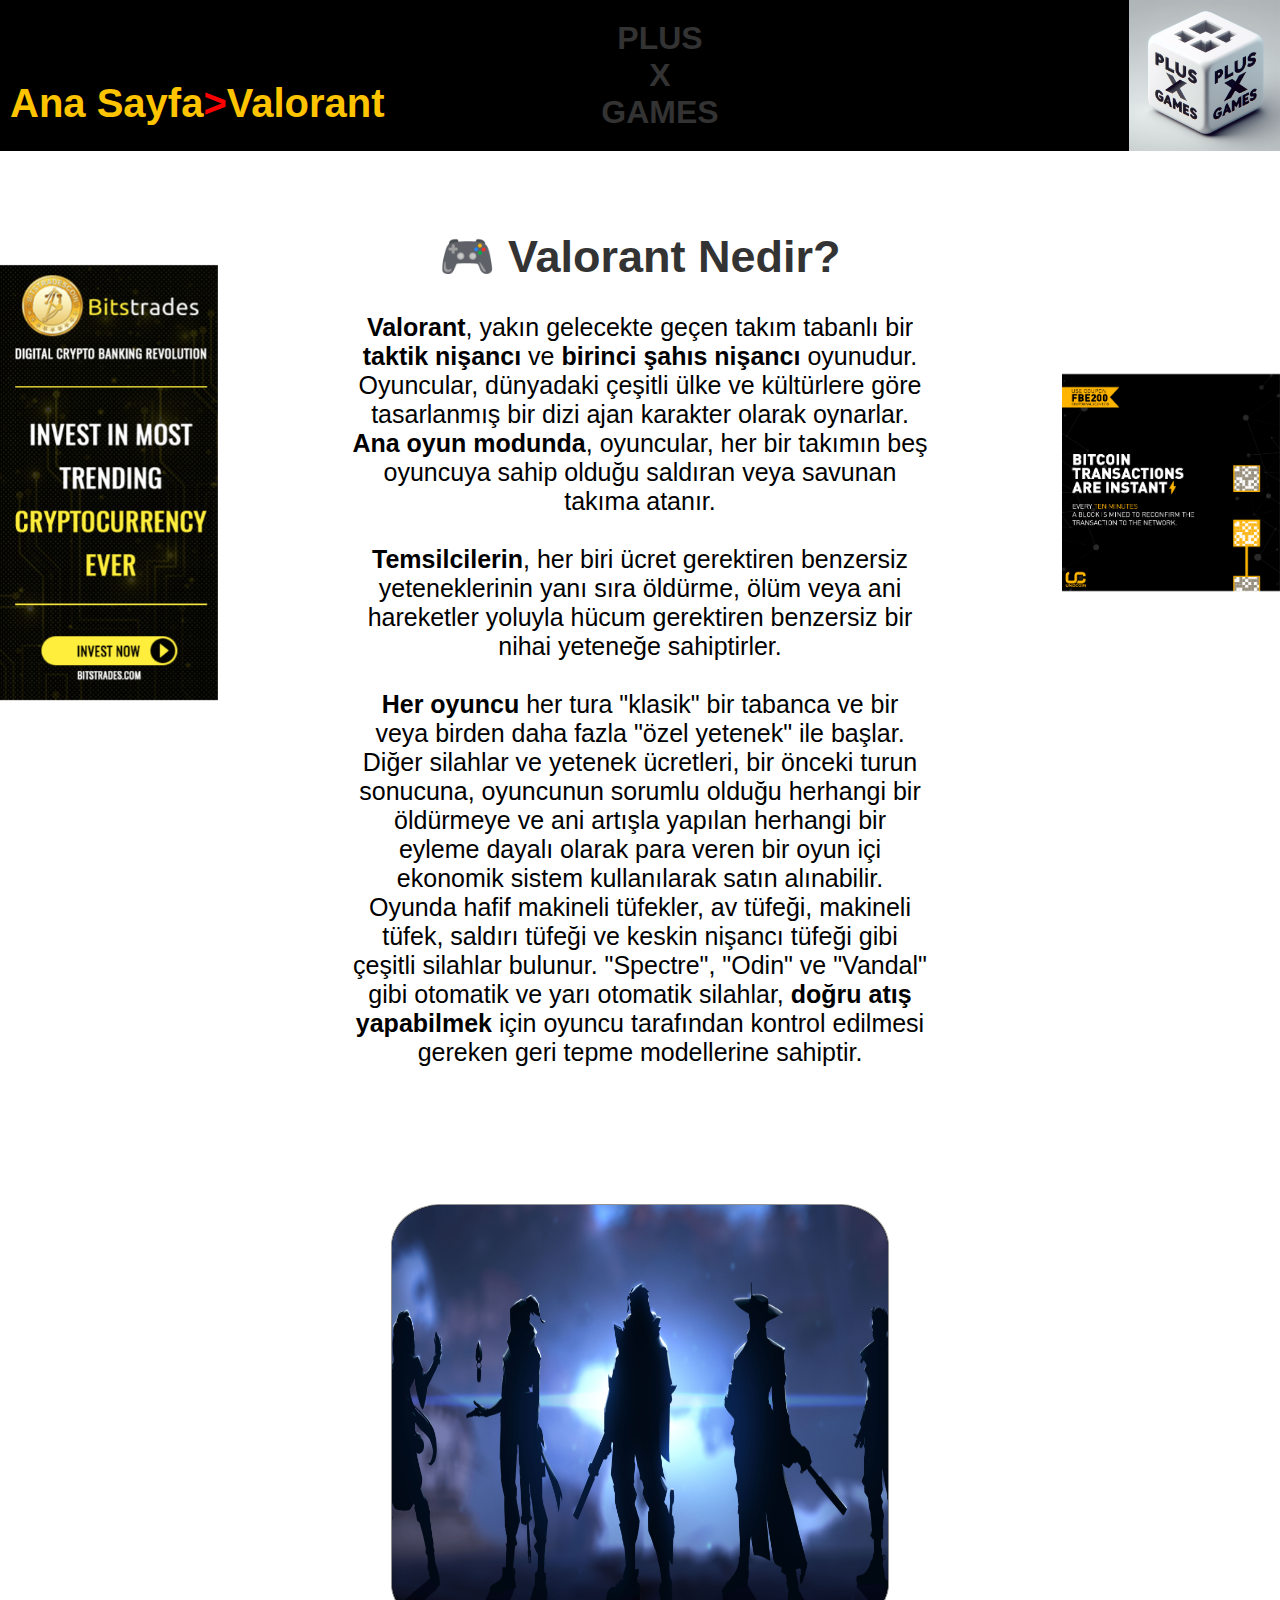
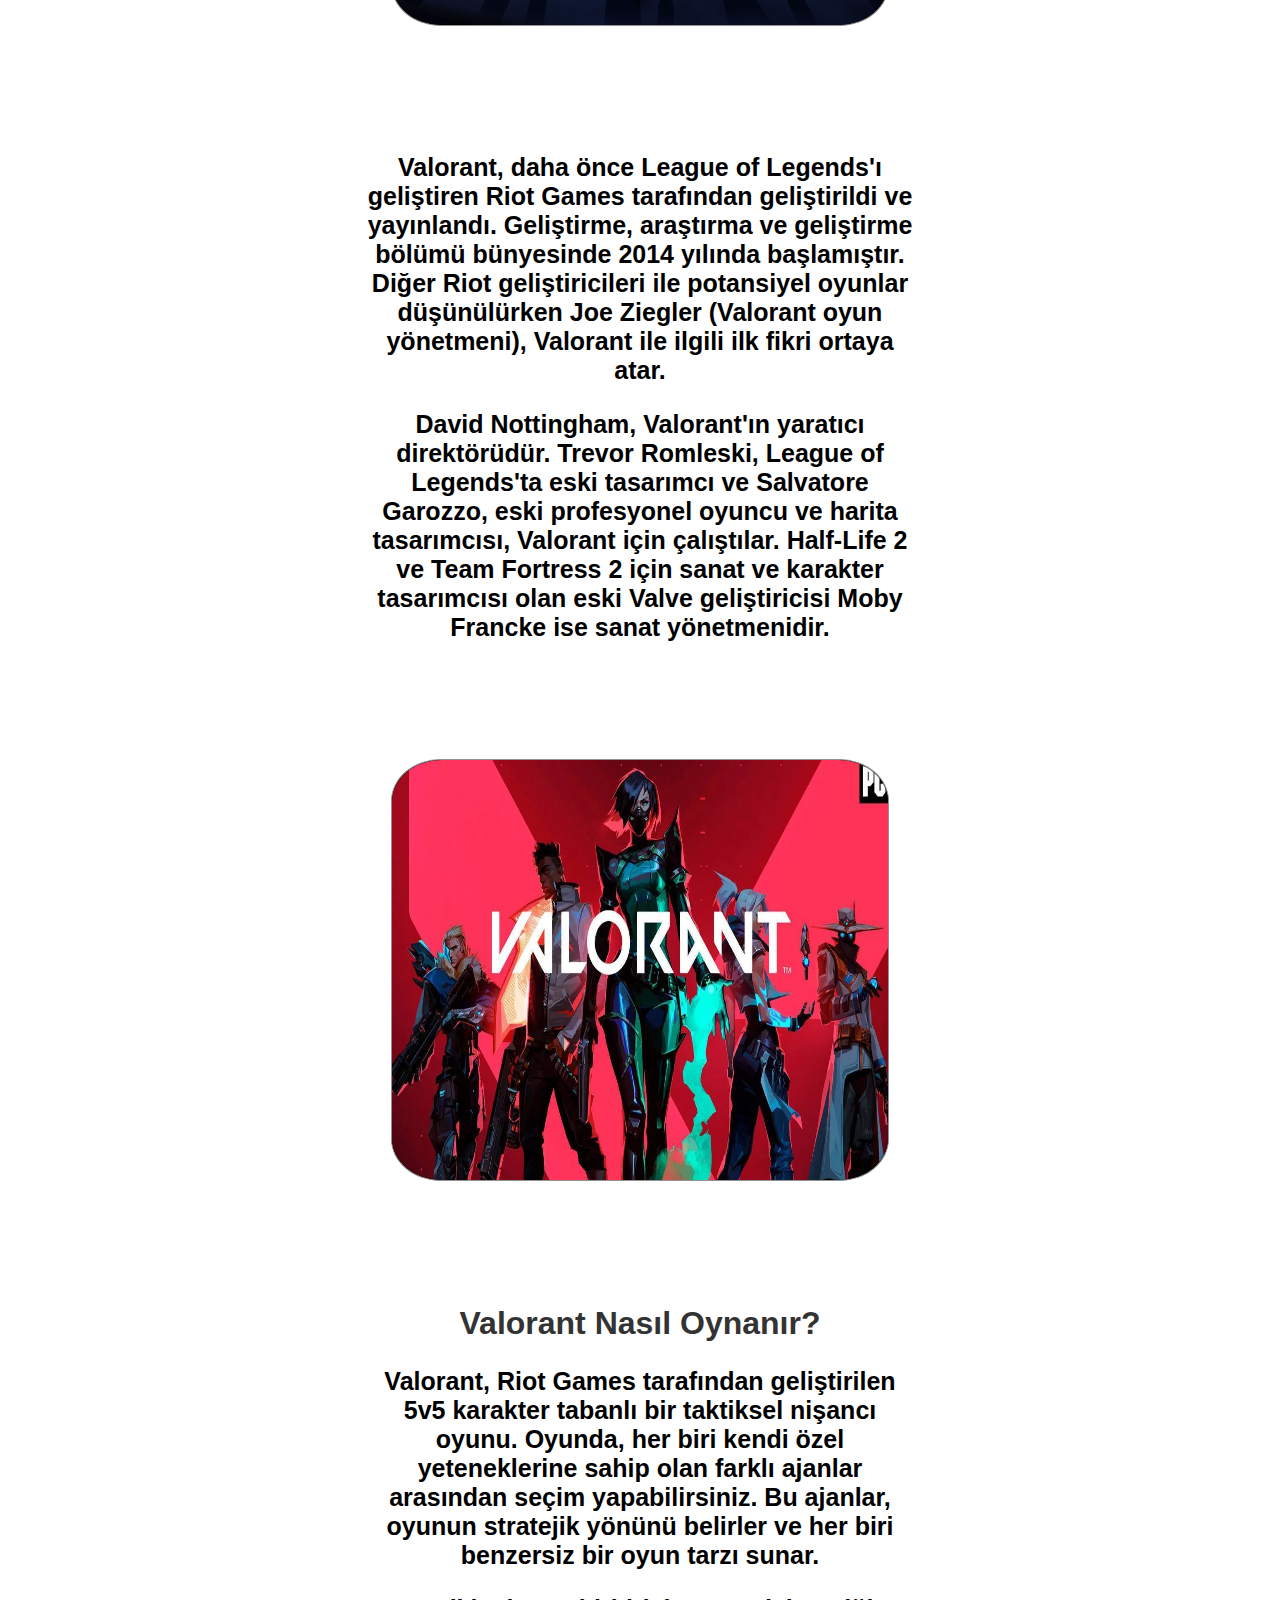
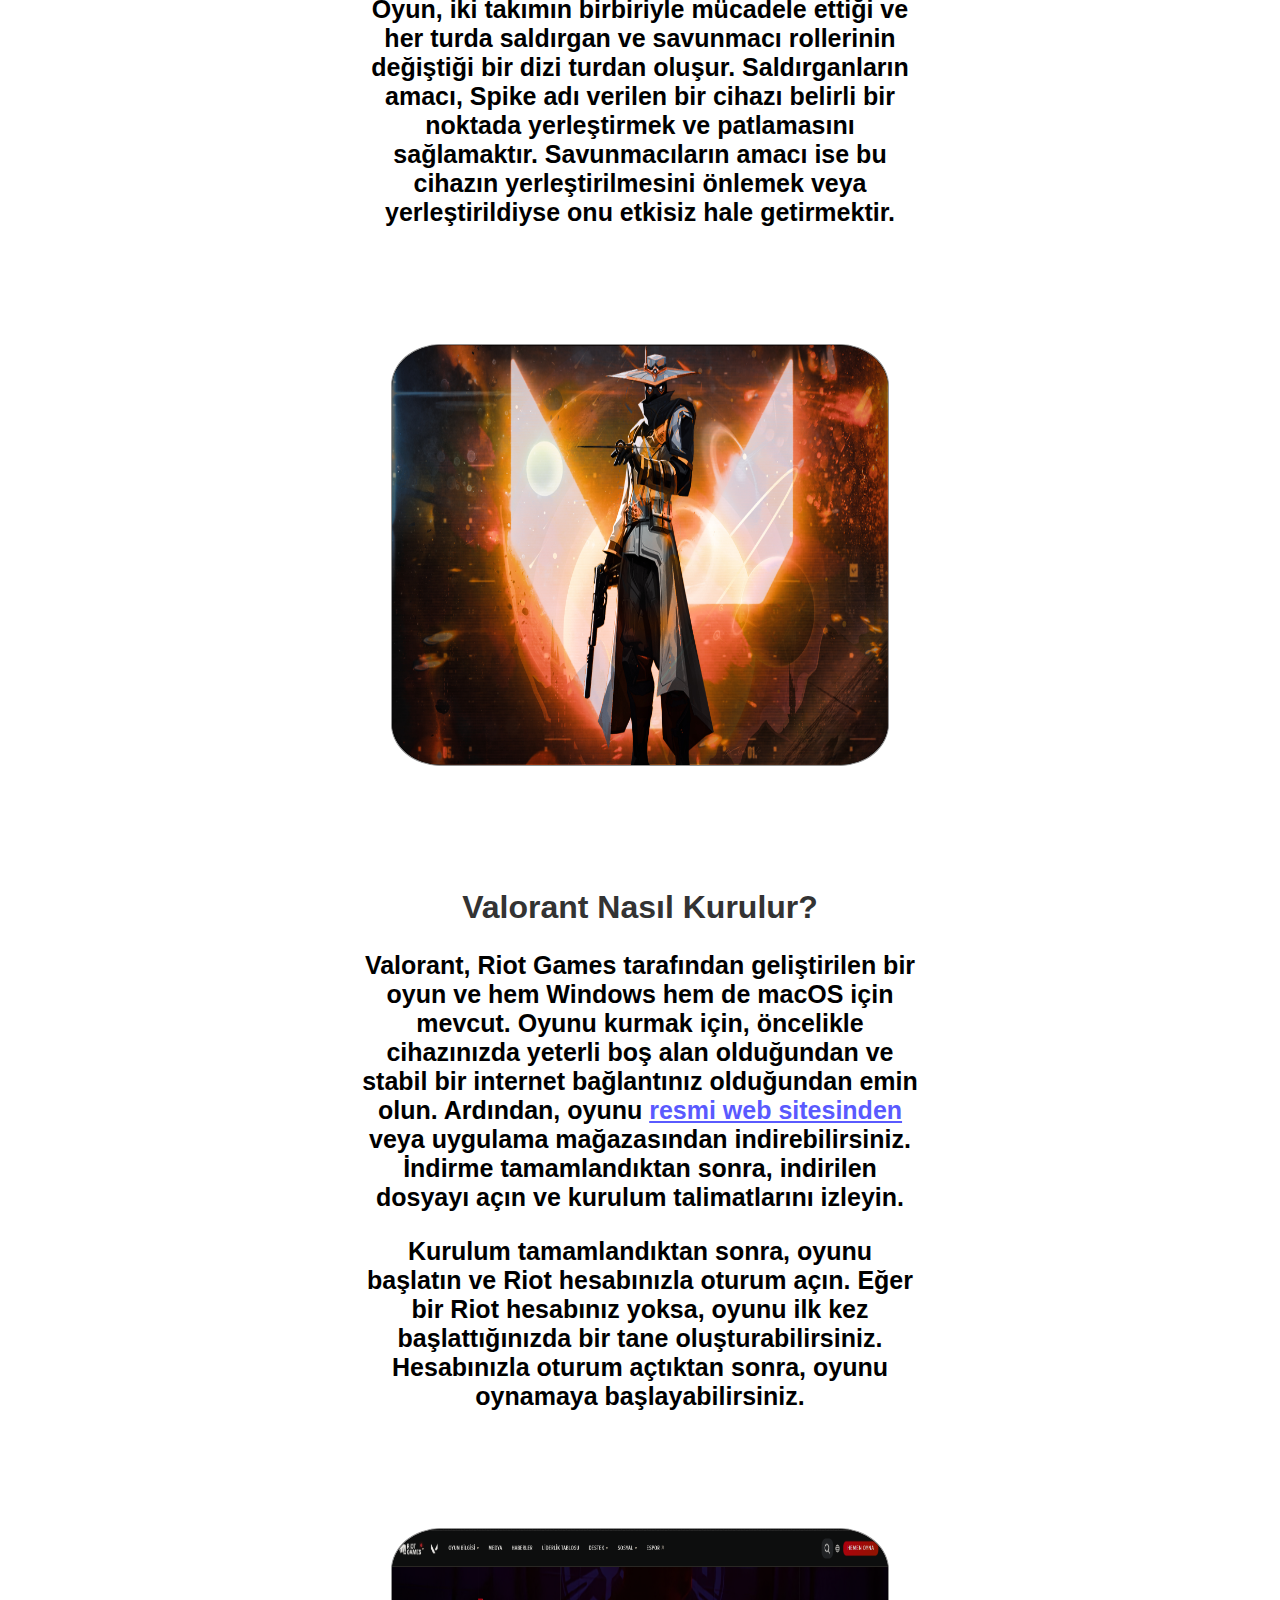
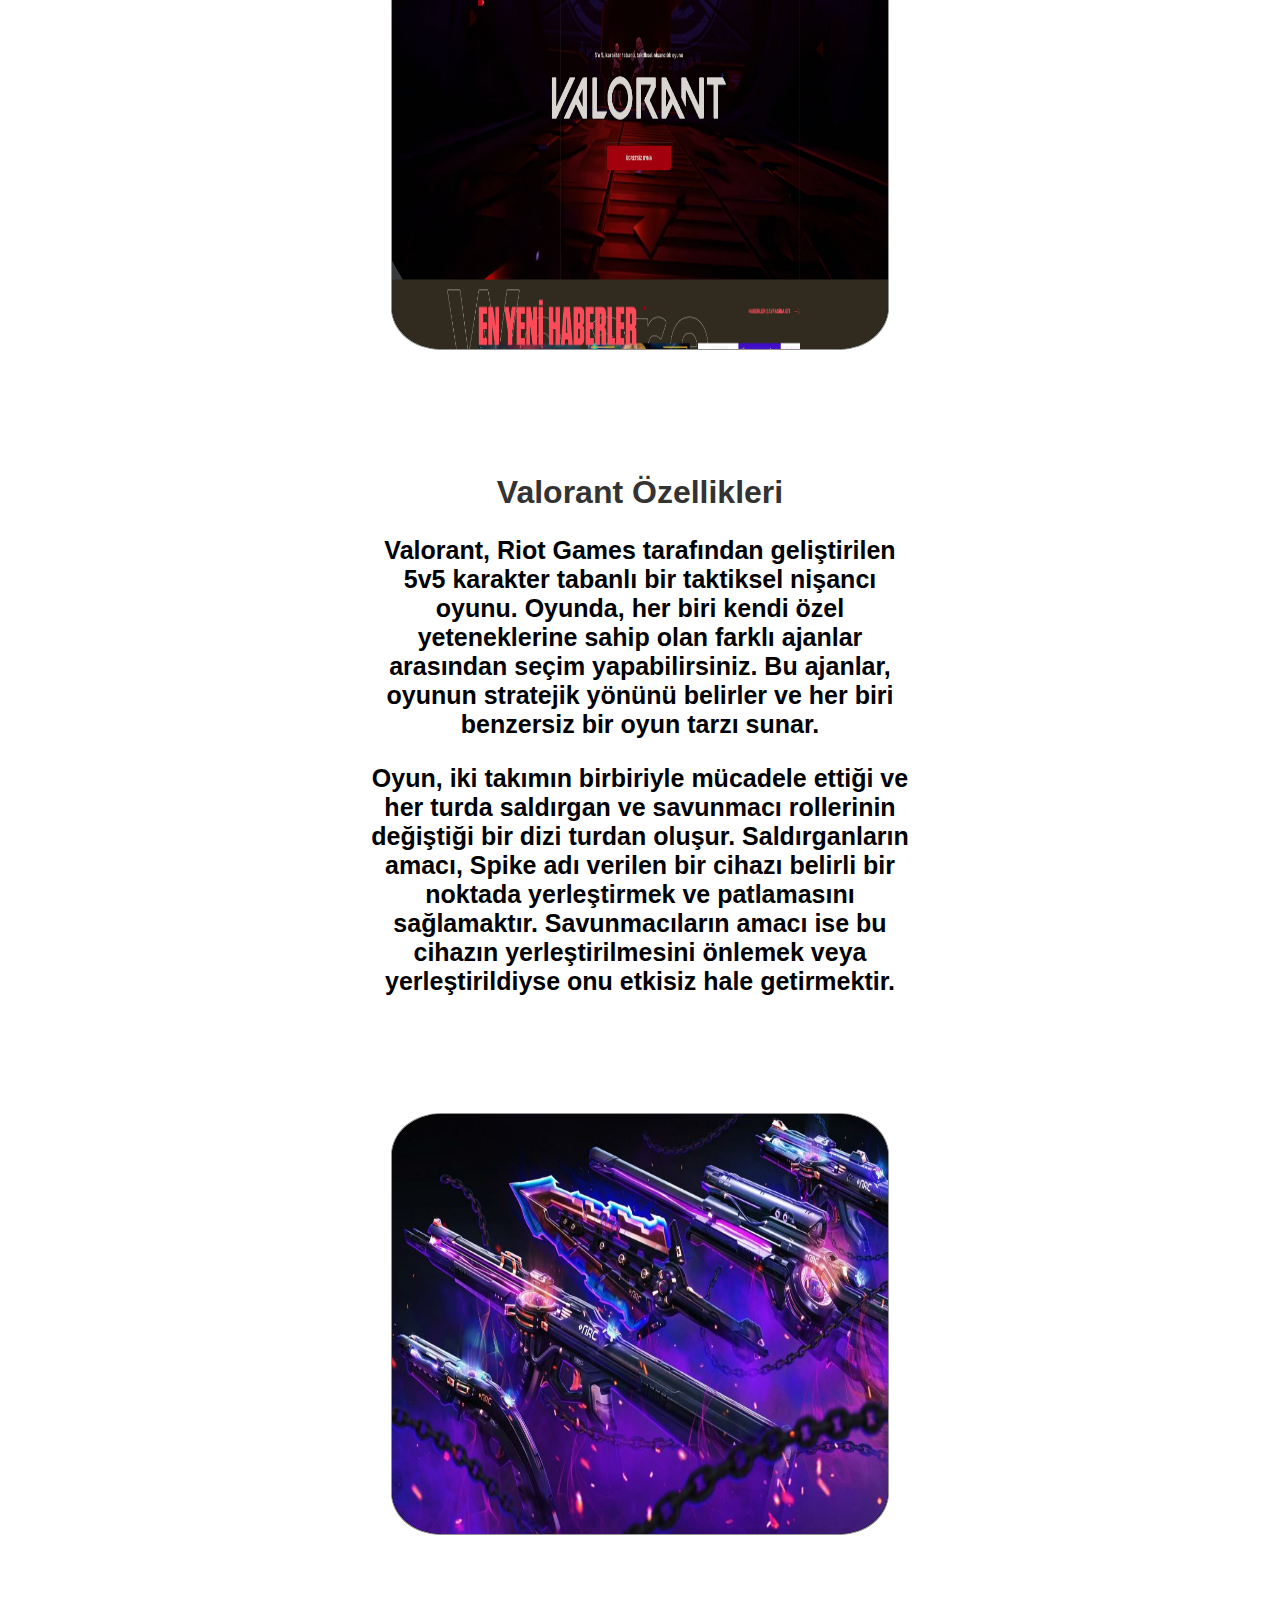
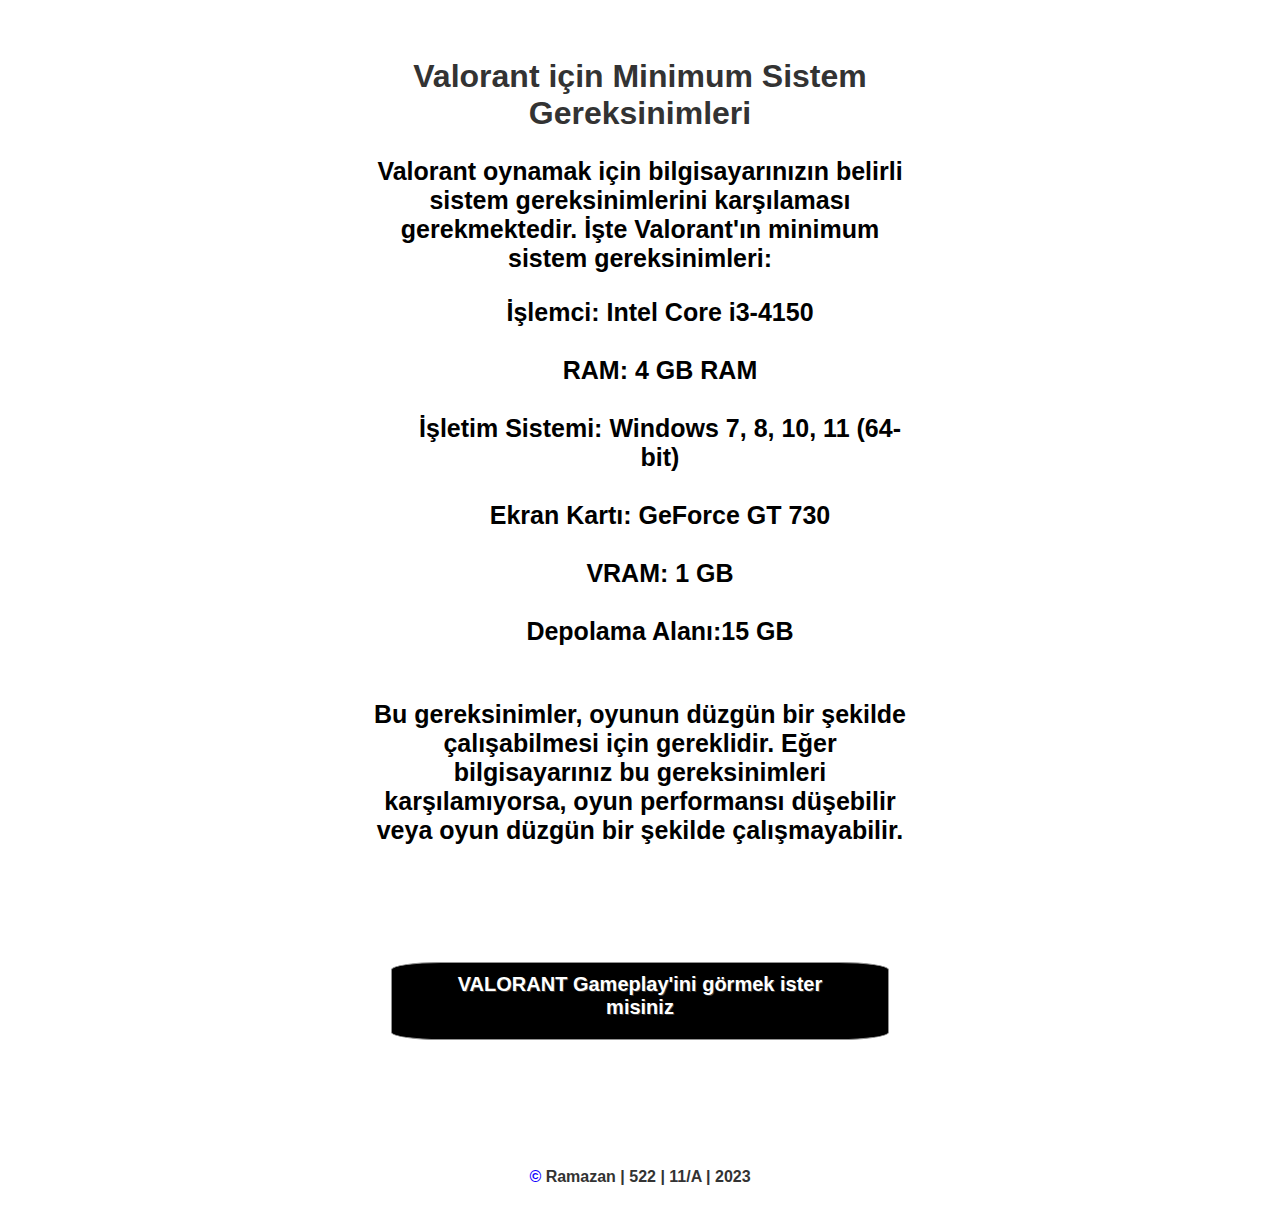
<file: Valorant.html>
<html>
	<head>
        <meta charset="UTF-8">
        <meta name="viewport" content="width=device-width, initial-scale=1.0">
        <title>Valorant</title>
        <link rel="stylesheet" type="text/css" href="style.css">
    </head>
    <body>
	<button onclick="topFunction()" id="myBtn" title="Go to top">Top</button>

        <audio id="myAudioBasValo" src="Resources/valorant/ses/valosilah.mp3"></audio>

        <audio id="myAudioValo">
            <source src="Resources/valorant/ses/valomusicc.mp3" type="audio/mpeg">
            
           
        </audio>

        <br><br><br><br><br><br><br><br><br><br>
        <div class="top-menu" >
            <h1>PLUS<br>X<br>GAMES</h1>
            <div class="home-link" style="display: flex; align-items: center; justify-content: space-between; position: absolute; bottom: -10%;">
                <a href="index.html" style="color: inherit; text-decoration: none;">
                    Ana Sayfa 
                </a>
                <p style="font-size: 30px; color:aqua;"><p style="color: red;">  >  </p>  Valorant </p>
            </div>
            <img id="myImg" class="menu-image" src="Resources/menu4.png">
        </div>







        <div id="myModal" class="modal">
        <span class="close">&times;</span>
        <img class="modal-content" id="img01">
        </div>

        <div class="ad ad-left">
            <a href="https://bitstrades.com/" target="_blank">
                <img src="Resources/reklam/reklam2.gif">
            </a>
        </div>

        <div class="ad ad-right">
            <a href="https://unocoin.com/in/" target="_blank">
                <img src="Resources/reklam/reklam4.gif">
            </a>
        </div>






        <div id="animated-text">
            <div class="container">
                <h1 style="font-size: 45px;" class="fade-in1">🎮 <strong>Valorant Nedir?</strong></h1>
                <p style="font-size: 25px;" class="fade-in2"><strong>Valorant</strong>, yakın gelecekte geçen takım tabanlı bir <strong>taktik nişancı</strong> ve <strong>birinci şahıs nişancı</strong> oyunudur. Oyuncular, dünyadaki çeşitli ülke ve kültürlere göre tasarlanmış bir dizi ajan karakter olarak oynarlar. <strong>Ana oyun modunda</strong>, oyuncular, her bir takımın beş oyuncuya sahip olduğu saldıran veya savunan takıma atanır.<br><br> <strong>Temsilcilerin</strong>, her biri ücret gerektiren benzersiz yeteneklerinin yanı sıra öldürme, ölüm veya ani hareketler yoluyla hücum gerektiren benzersiz bir nihai yeteneğe sahiptirler.<br><br> <strong>Her oyuncu</strong> her tura "klasik" bir tabanca ve bir veya birden daha fazla "özel yetenek" ile başlar. Diğer silahlar ve yetenek ücretleri, bir önceki turun sonucuna, oyuncunun sorumlu olduğu herhangi bir öldürmeye ve ani artışla yapılan herhangi bir eyleme dayalı olarak para veren bir oyun içi ekonomik sistem kullanılarak satın alınabilir. Oyunda hafif makineli tüfekler, av tüfeği, makineli tüfek, saldırı tüfeği ve keskin nişancı tüfeği gibi çeşitli silahlar bulunur. "Spectre", "Odin" ve "Vandal" gibi otomatik ve yarı otomatik silahlar,<strong> doğru atış yapabilmek</strong> için oyuncu tarafından kontrol edilmesi gereken geri tepme modellerine sahiptir.</p>

            </div>
        </div><strong>


            </div><br><br><br><br>


            <center>
            <div class="rectangle-container fade-in">

            <div class="rectangle-video fade-in2 ">
                <img src="Resources/valorant/resim2.png"  style = "width: 100%;" class="rectangle-image-mc fade-in10">
            </div><br><br><br><br>


            <div id="animated-text" class="fade-in3">
                <div class="container">
				<p style="font-size: 25px;"><strong>Valorant</strong>, daha önce <strong>League of Legends</strong>'ı geliştiren Riot Games tarafından geliştirildi ve yayınlandı. Geliştirme, araştırma ve geliştirme bölümü bünyesinde 2014 yılında başlamıştır. <strong>Diğer Riot geliştiricileri</strong> ile potansiyel oyunlar düşünülürken <strong>Joe Ziegler</strong> (Valorant oyun yönetmeni), Valorant ile ilgili ilk fikri ortaya atar.</p>

				<p style="font-size: 25px;"><strong>David Nottingham</strong>, Valorant'ın yaratıcı direktörüdür. Trevor Romleski, League of Legends'ta eski tasarımcı ve Salvatore Garozzo, eski profesyonel oyuncu ve harita tasarımcısı, Valorant için çalıştılar. <strong>Half-Life 2</strong> ve <strong>Team Fortress 2</strong> için sanat ve karakter tasarımcısı olan eski Valve geliştiricisi <strong>Moby Francke</strong> ise sanat yönetmenidir.</p>          
				
				
</div>
            </div><br><br><br><br>

            <div class="rectangle-video fade-in4">
                <img src="Resources/valorant/resim3.png"  style = "width: 100%;  margin:0 auto;" class="rectangle-image-mc fade-in10">
            </div><br><br><br><br>

            <div id="animated-text" class="fade-in5">
                <div class="container">
                    <h1><strong>Valorant Nasıl Oynanır?</strong></h1>
					<p style="font-size: 25px;"><strong>Valorant</strong>, Riot Games tarafından geliştirilen 5v5 karakter tabanlı bir taktiksel nişancı oyunu. Oyunda, her biri kendi özel yeteneklerine sahip olan farklı ajanlar arasından seçim yapabilirsiniz.<strong> Bu ajanlar</strong>, oyunun stratejik yönünü belirler ve her biri benzersiz bir oyun tarzı sunar.</p>

					<p style="font-size: 25px;"><strong>Oyun</strong>, iki takımın birbiriyle mücadele ettiği ve her turda saldırgan ve savunmacı rollerinin değiştiği bir dizi turdan oluşur.<strong> Saldırganların amacı</strong>, <strong>Spike</strong> adı verilen bir cihazı belirli bir noktada yerleştirmek ve patlamasını sağlamaktır. <strong>Savunmacıların amacı</strong> ise bu <strong>cihazın yerleştirilmesini önlemek</strong> veya <strong>yerleştirildiyse onu etkisiz hale getirmektir.</strong></p>
				</div>
            </div><br><br><br><br>

            <div class="rectangle-video fade-in6">
                <img src="Resources/valorant/resim4.png"  style = "width: 100%;  margin:0 auto;" class="rectangle-image-mc fade-in10">
            </div><br><br><br><br>

            <div id="animated-text" class="fade-in7">
                <div class="container">
                    <h1><strong>Valorant Nasıl Kurulur?</strong></h1>

                    <p style="font-size: 25px;"><strong>Valorant</strong>, Riot Games tarafından geliştirilen bir oyun ve hem <strong>Windows</strong> hem de <strong>macOS</strong> için mevcut. Oyunu kurmak için, öncelikle cihazınızda yeterli <strong>boş alan olduğundan</strong> ve <strong>stabil bir internet bağlantınız</strong> olduğundan emin olun. Ardından, oyunu <a href="https://playvalorant.com/tr-tr/" target="_blank" style="color: #5a5aff; text-decoration: underline;">resmi web sitesinden </a> veya<strong> uygulama mağazasından</strong> indirebilirsiniz. İndirme tamamlandıktan sonra, indirilen dosyayı açın ve kurulum talimatlarını izleyin.</p>

					<p style="font-size: 25px;">Kurulum tamamlandıktan sonra, <strong>oyunu başlatın</strong> ve Riot hesabınızla oturum açın. Eğer bir Riot hesabınız yoksa, oyunu ilk kez başlattığınızda bir tane oluşturabilirsiniz. Hesabınızla <strong>oturum açtıktan sonra</strong>, oyunu oynamaya başlayabilirsiniz.</p>
					</div>
            </div><br><br><br><br>

            <div class="rectangle-video fade-in8">
                <img src="Resources/valorant/resim1.png"  style = "width: 100%;  margin:0 auto;" class="rectangle-image-mc fade-in10">

            </div><br><br><br><br>

            <div id="animated-text" class="fade-in9">
                <div class="container">
                    <h1><strong>Valorant Özellikleri</strong></h1>
					<p style="font-size: 25px;"><strong>Valorant</strong>, Riot Games tarafından geliştirilen 5v5 karakter tabanlı bir taktiksel nişancı oyunu. Oyunda, <strong>her biri kendi özel yeteneklerine sahip olan</strong> farklı ajanlar arasından seçim yapabilirsiniz. <strong>Bu ajanlar</strong>, oyunun stratejik yönünü belirler ve her biri benzersiz bir oyun tarzı sunar.</p>

					<p style="font-size: 25px;">Oyun, iki takımın birbiriyle mücadele ettiği ve her turda saldırgan ve savunmacı rollerinin değiştiği bir dizi turdan oluşur. Saldırganların amacı,<strong> Spike</strong> adı verilen bir cihazı belirli bir noktada yerleştirmek ve patlamasını sağlamaktır. Savunmacıların amacı ise bu cihazın yerleştirilmesini önlemek veya yerleştirildiyse <strong>onu etkisiz hale getirmektir</strong>.</p>
				</div>
            </div><br><br><br><br>

            <div class="rectangle-video fade-in10">
                <img src="Resources/valorant/resim5.png"  style = "width: 100%;  margin:0 auto;" class="rectangle-image-mc fade-in10">
            </div> <br><br><br><br>

            <div id="animated-text" class="fade-in11">
                <div class="container">
                    <h1><strong>Valorant için Minimum Sistem Gereksinimleri</strong></h1>
<p style="font-size: 25px;">Valorant oynamak için bilgisayarınızın belirli sistem gereksinimlerini karşılaması gerekmektedir. İşte Valorant'ın minimum sistem gereksinimleri:</p>

<ul style="font-size: 25px; list-style-type: none;">
    <li><strong>İşlemci:</strong> Intel Core i3-4150</li><br>
    <li><strong>RAM:</strong> 4 GB RAM</li><br>
    <li><strong>İşletim Sistemi:</strong> Windows 7, 8, 10, 11 (64-bit)</li><br>
    <li><strong>Ekran Kartı:</strong> GeForce GT 730</li><br>
    <li><strong>VRAM:</strong> 1 GB</li><br>
    
    
    <li><strong>Depolama Alanı:</strong>15 GB</li><br>
</ul>

<p style="font-size: 25px;">Bu gereksinimler, oyunun düzgün bir şekilde çalışabilmesi için gereklidir. Eğer bilgisayarınız bu gereksinimleri karşılamıyorsa, oyun performansı düşebilir veya oyun düzgün bir şekilde çalışmayabilir.</p>
</div><br><br><br><br>

<div class="rectangle2 fade-in12">
    <a href="videos.html#scrollHereeeee">
        <p class="rectangle-text fade-in12"><strong>VALORANT</strong> Gameplay'ini görmek ister misiniz</p>
    </a>
</div>
            </div><br><br><br><br>



        </div>
        </center>
        <footer class=" fade-in13 ">
            <p>&copy; <a style="animation: hakkimdarenk 5s infinite; "  href="hakkimda.html" class="hakkimda fade-in12">Ramazan | 522 | 11/A | 2023</a> </p>

        </footer>

        <div  class = "fade-in13" id="messageBox"> <p>-Hakkımda sayfası için en alttaki mavi yazının üzerine bas :) <br><br> -Ana sayfaya dönmek için yukardaki menüden "Ana Sayfa" yazısına bas.</p></div>
        <script src="https://ajax.googleapis.com/ajax/libs/jquery/3.5.1/jquery.min.js"></script>

        <script src="script.js"></script>
		<script>
		// Get the button
		let mybutton = document.getElementById("myBtn");

		// When the user scrolls down 20px from the top of the document, show the button
		window.onscroll = function() {scrollFunction()};

		function scrollFunction() {
		  if (document.body.scrollTop > 20 || document.documentElement.scrollTop > 20) {
			mybutton.style.display = "block";
		  } else {
			mybutton.style.display = "none";
		  }
		}

		// When the user clicks on the button, scroll to the top of the document
		function topFunction() {
		  document.body.scrollTop = 0;
		  document.documentElement.scrollTop = 0;
		}

        // Ses dosyalarınızın listesi
        var sounds = [
            "Resources/valorant/ses/valomusicc.mp3",
            
            
            
        ];

        // Sayfa yüklendiğinde ses dosyasını oynat
        window.onload = function() {
            document.getElementById("myAudioBasValo").play();
            setTimeout(playRandomSound, 1000); // 3 saniye bekledikten sonra rastgele bir ses oynat
        };

        function playRandomSound() {
            var audio = document.getElementById("myAudioValo");
            var randomIndex = Math.floor(Math.random() * sounds.length); // Rastgele bir index seç
            audio.src = sounds[randomIndex]; // Seçilen ses dosyasını ayarla
            audio.play(); // Ses dosyasını oynat
        }

        // Ses dosyasının onended olayı dinleyicisi
        var audio = document.getElementById("myAudioValo");
        audio.addEventListener("ended", function() {
            // Yeni bir ses dosyası seçip oynat
            var index = Math.floor(Math.random() * sounds.length); // Rastgele bir index seç
            audio.src = sounds[index]; // Seçilen ses dosyasını ayarla
            audio.play(); // Ses dosyasını oynat
        });
		</script>
    </body>



</html>
</file>
<file: style.css>
body {
                animation: bodyrenk 5s infinite;  
                font-family: Arial, sans-serif;
                text-align: center;
                padding: 0px;
                justify-content: center;
                align-items: center;
                margin: 0px;
				
            }

            

            #messageBox {
            display: none;
            position: absolute;
            border: 1px solid rgb(255, 255, 255);
            
            padding: 10px;
            animation: rainbow 10s infinite;
            background-color: rgba(0, 0, 0, 0.5);
            color: rgba(0, 0, 0, 0.5);
            }

            h1 {
            color: #333;
            }
            h2 {
            color: #666;
            }
            
            .container {
                width: 45%;
                padding: 20px;
                animation: bodyrenk 5s infinite; 
                animation: golgerenk 5s infinite;  
                
                margin: auto;
                border-radius: 10%;
            }
            
            strong {
            font-weight: bold;
            animation: rainbow-strong 5s;
                animation-iteration-count: infinite;
            }

            @keyframes rainbow-strong {
                0% {color: rgb(255, 128, 128);}
                50% {color: rgb(255, 0, 0);}
                100% {color:rgb(255, 128, 128);}
            }

            .rectangle-image {
            max-width: 100%;
            height: 420px;
            transition: all 0.5s ease;
            border-radius: 10%;
            }

            .rectangle-image-mc {
                max-width: 100%;
                height: 420px;
                transition: all 0.5s ease;
                border-radius: 10%;
                }

            .rectangle-image:hover {
                transform: scale(1.1);
                animation: shake 1.5s;
                animation-iteration-count: infinite;
            }

            @keyframes shake {
                0% { transform: translate(0.5px, 0.5px) rotate(0deg); }
                10% { transform: translate(-0.5px, -1px) rotate(-0.5deg); }
                20% { transform: translate(-1.5px, 0px) rotate(0.5deg); }
                30% { transform: translate(1.5px, 1px) rotate(0deg); }
                40% { transform: translate(0.5px, -0.5px) rotate(0.5deg); }
                50% { transform: translate(-0.5px, 1px) rotate(-0.5deg); }
                60% { transform: translate(-1.5px, 0.5px) rotate(0deg); }
                70% { transform: translate(1.5px, 0.5px) rotate(-0.5deg); }
                80% { transform: translate(-0.5px, -0.5px) rotate(0.5deg); }
                90% { transform: translate(0.5px, 1px) rotate(0deg); }
                100% { transform: translate(0.5px, -1px) rotate(-0.5deg); }
            }


            .rectangle-text {
                text-align: center;
                margin-top: 10px;
                font-size: 20px; /* Yazı boyutunu büyütür */
                font-weight: bold; /* Yazıyı kalınlaştırır */
                color: #ffffff; /* Yazı rengini değiştirir */
                text-shadow: 1px 1px #7c7c7c73; /* Yazıya gölge ekler */
                width: 80%;
            }
            

            .rectangle-container {
                display: flex;
                flex-direction: column;
                align-items: center;
                justify-content: center;
                padding: 20px;
				
            }

            .rectangle {
                width: 40%;
                min-height: 60%; /* Bu değeri ihtiyaçlarınıza göre ayarlayabilirsiniz */
                height: auto;
                background-color: rgb(0, 0, 0);
                border: 1px solid rgb(146, 146, 146);
                margin-bottom: 10px;
                border-radius: 10%;
                animation: golgerenk 5s infinite;  
                
            }

            .rectangle-video {
                width: 40%;
                min-height: 400px; /* Bu değeri ihtiyaçlarınıza göre ayarlayabilirsiniz */
                height: auto;
                background-color: rgb(0, 0, 0);
                border: 1px solid rgb(146, 146, 146);
                margin-bottom: 10px;
                border-radius: 10%;
                animation: golgerenk 5s infinite;  
                
            }
            
           

            footer {
            background-color: #ffffff79;
            color: #1100ff;
            padding: 10px 0;
            border-radius: 10px;

            
            }

            .above-rectangle {
            text-align: left;
            margin-bottom: 10px;
            font-size: 30px; /* Yazı boyutunu büyütür */
            font-weight: bold; /* Yazıyı kalınlaştırır */
            color: #ffffff; /* Yazı rengini değiştirir */
            }
            .red {
            color: red;
            transition: all 1s;
            }

            .red:hover {
                animation: rainbow 5s infinite;  
            }
            


            @keyframes rainbow {
                0% {color: rgb(255, 128, 128);}
                14% {color: orange;}
                28% {color: yellow;}
                42% {color: lime;}
                57% {color: rgb(0, 255, 234);}
                71% {color: rgb(149, 0, 255);}
                85% {color: violet;}
                100% {color: rgb(255, 103, 103);}
            }

            @keyframes golgerenk {
                0% {box-shadow: 0px 0px 0px rgb(51, 51, 51);}
                50% {box-shadow: 10px 10px 100px rgb(0, 0, 0);}
                100% {box-shadow: 0px 0px 0px rgb(44, 44, 44);}
                
            }
            
            @keyframes hakkimdarenk {
                0% {color: rgb(23, 7, 241);}
                50% {color: rgb(61, 14, 114);}
                100% {color: rgb(48, 2, 253);}
                
            }
            @keyframes bodyrenk {
                0% {background-color: rgb(0, 0, 0);}
                50% {background-color: rgb(24, 23, 23);}
                100% {background-color: rgb(0, 0, 0);}
                
            }

            .hakkimda {
            &:hover {
                color: #330be6;
                font-size: 18px;
                
                
            }
            }

            @keyframes colorchange {
            0%   {color: white;}
            50%  {color: yellow;}
            100% {color: white;}
            }

            #animated-text {
            animation-name: colorchange;
            animation-duration: 10s;
            animation-iteration-count: infinite;
            }

            
           
            

            a {
            text-decoration: none; /* Linkin altını çizmeyin */
            color: #333; /* Linkin rengini ayarlayın */
            }

            .fade-in1 {
            opacity: 0;
            transition: opacity 1s;
            }
            .fade-in2 {
            opacity: 0;
            transition: opacity 2s;
            }
            .fade-in3 {
            opacity: 0;
            transition: opacity 3s;
            }
            .fade-in4 {
            opacity: 0;
            transition: opacity 4s;
            }
            .fade-in5 {
            opacity: 0;
            transition: opacity 5s;
            }
            .fade-in6 {
            opacity: 0;
            transition: opacity 6s;
            }
            .fade-in7 {
            opacity: 0;
            transition: opacity 7s;
            }
            .fade-in8 {
            opacity: 0;
            transition: opacity 8s;
            }
            .fade-in9 {
            opacity: 0;
            transition: opacity 9s;
            }
            .fade-in10 {
            opacity: 0;
            transition: opacity 10s;
            }
            .fade-in11{
            opacity: 0;
            transition: opacity 11s;
            }
            .fade-in12{
            opacity: 0;
            transition: opacity 12s;
            }
            .fade-in13{
            opacity: 0;
            transition: opacity 13s;
            }
            


        
        .top-menu {
            position: fixed;
            top: 0;
            width: 100%;
            background-color: #000;
            color: #fff;
            padding: 20px;
            
            transition: all 0.5s ease;
            z-index: 1000;  /* Eklenen satır */
        }
        .top-menu h1 {
            margin: 0;
            transition: all 0.5s ease;
        }

        .home-link {
            font-weight: bold;  /* Eklenen satır */
            font-size: 40px;
            position: absolute;
            bottom: 10px;
            left: 10px;
            color: #ffc400;
        }
        
        .menu-image {
            position: absolute;
            top: 0;
            bottom: 0;
            right: 0;
            width: auto;
            height: 100%;
            position: absolute;
            bottom: 10px;
            right: 40px;

            
        }


        .modal {
            display: none;
            position: fixed;
            z-index: 1;
            padding-top: 100px;
            left: 0;
            top: 0;
            width: 100%;
            height: 100%;
            overflow: auto;
            background-color: rgba(0,0,0,0.4);
          }
          
          .modal-content {
            margin: auto;
            display: block;
            width: 80%;
            max-width: 900px;
          }
          
          .close {
            position: absolute;
            top: 15px;
            right: 35px;
            color: #f1f1f1;
            font-size: 40px;
            font-weight: bold;
            transition: 0.3s;
          }
          
          .close:hover,
          .close:focus {
            color: #bbb;
            text-decoration: none;
            cursor: pointer;
          }


          .ad {
            width: 17%;
            height: auto;  /* Yüksekliği otomatik olarak ayarla */
            position: fixed;
            top: 15%;  /* Div'i ekranın belirli bir yüzdesinde başlat */
            bottom: 70;  /* Div'i ekranın altına yerleştir */
            background-color: #f1f1f100;
            border-radius: 10%;
          }
          
          .ad-left {
            left: 0;
          }
          
          .ad-right {
            right: 0;
          }
          
          .main-content {
            width: 60%;
            margin: auto;
          }

          .ad img {
            width: 100%;
            height: 100%;
            object-fit: contain;

        }

        .rectangle2 {
            width: 40%;
         
            height: 10%;
            background-color: rgb(0, 0, 0);
            border: 1px solid rgb(146, 146, 146);
            margin-bottom: 10px;
            border-radius: 10%;
            animation: golgerenk 5s infinite;  
            
        }
		
		#myBtn {
		display: none; /* Hidden by default */
		position: fixed; /* Fixed/sticky position */
		bottom: 20px; /* Place the button at the bottom of the page */
		right: 30px; /* Place the button 30px from the right */
		z-index: 99; /* Make sure it does not overlap */
		border: none; /* Remove borders */
		outline: none; /* Remove outline */
		background-color: red; /* Set a background color */
		color: white; /* Text color */
		cursor: pointer; /* Add a mouse pointer on hover */
		padding: 15px; /* Some padding */
		border-radius: 10px; /* Rounded corners */
		font-size: 18px; /* Increase font size */
		}

		#myBtn:hover {
		background-color: #555; /* Add a dark-grey background on hover */
		}
</file>
